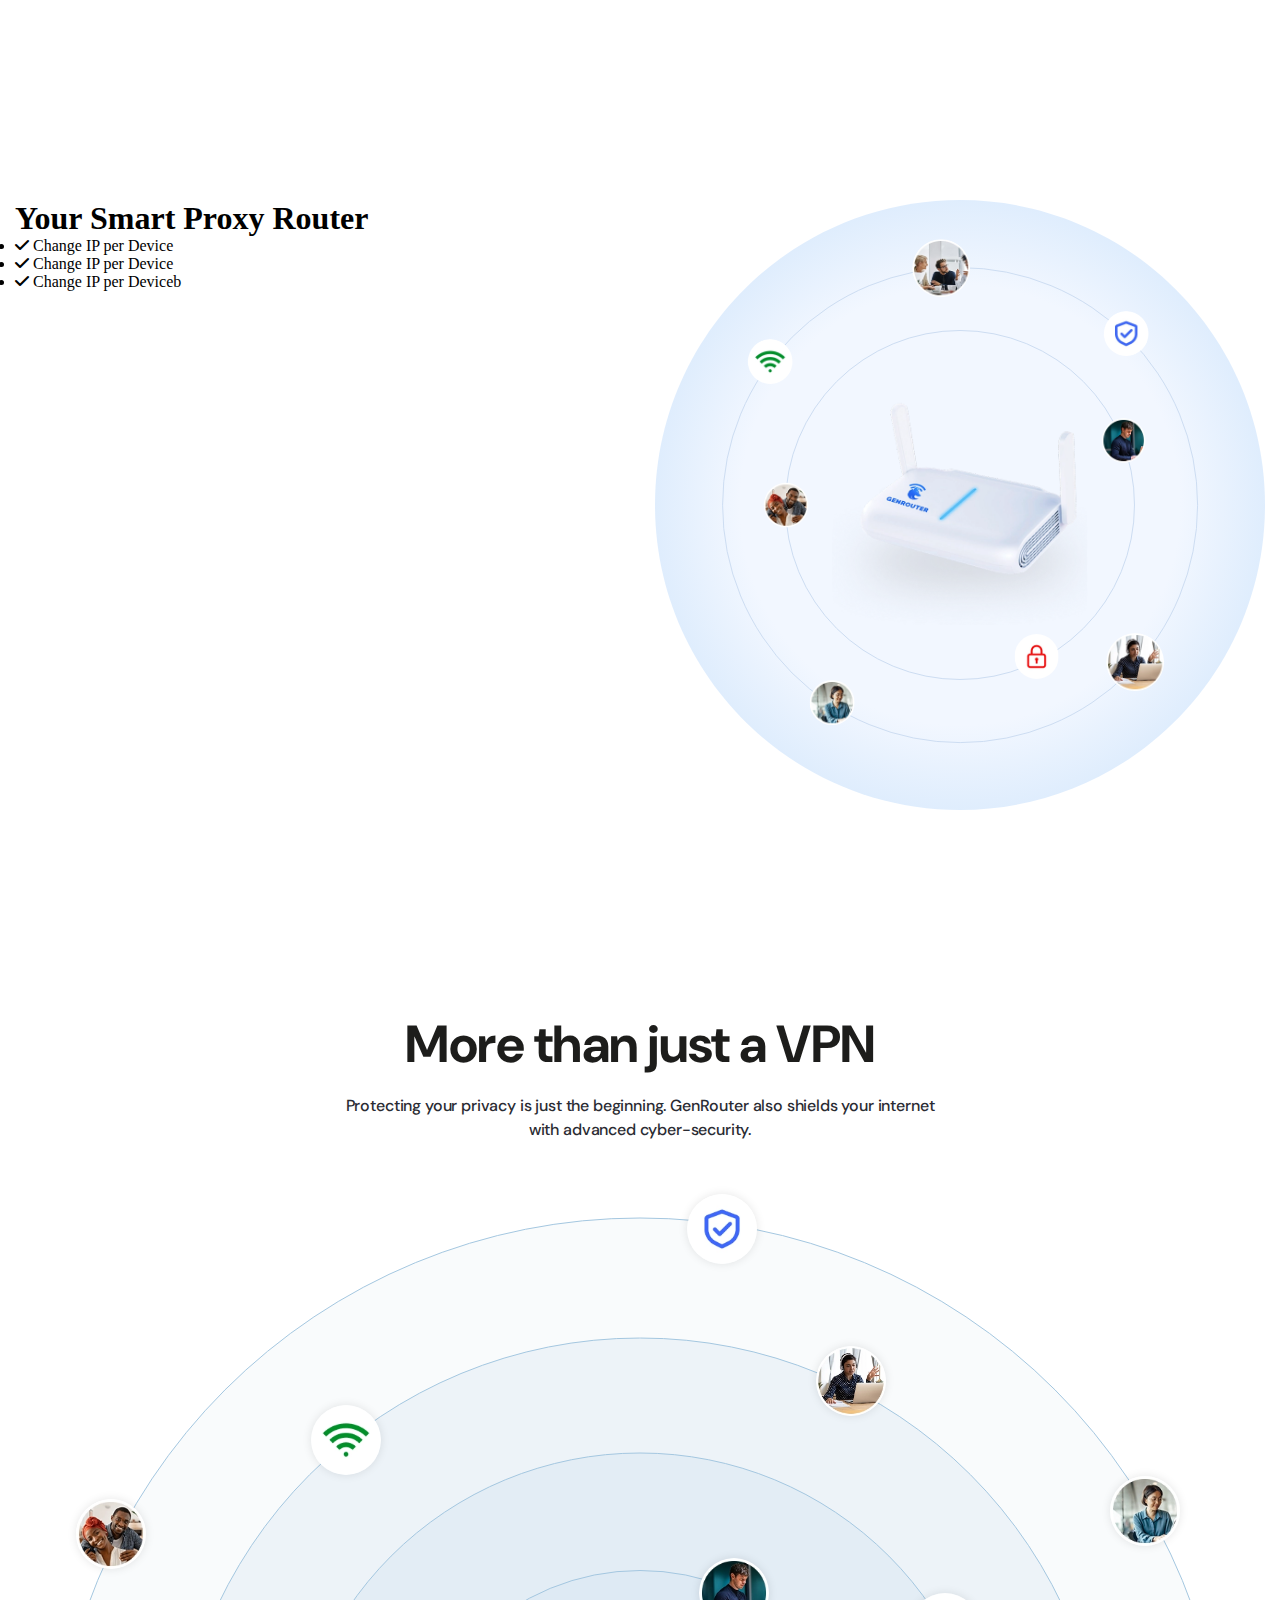
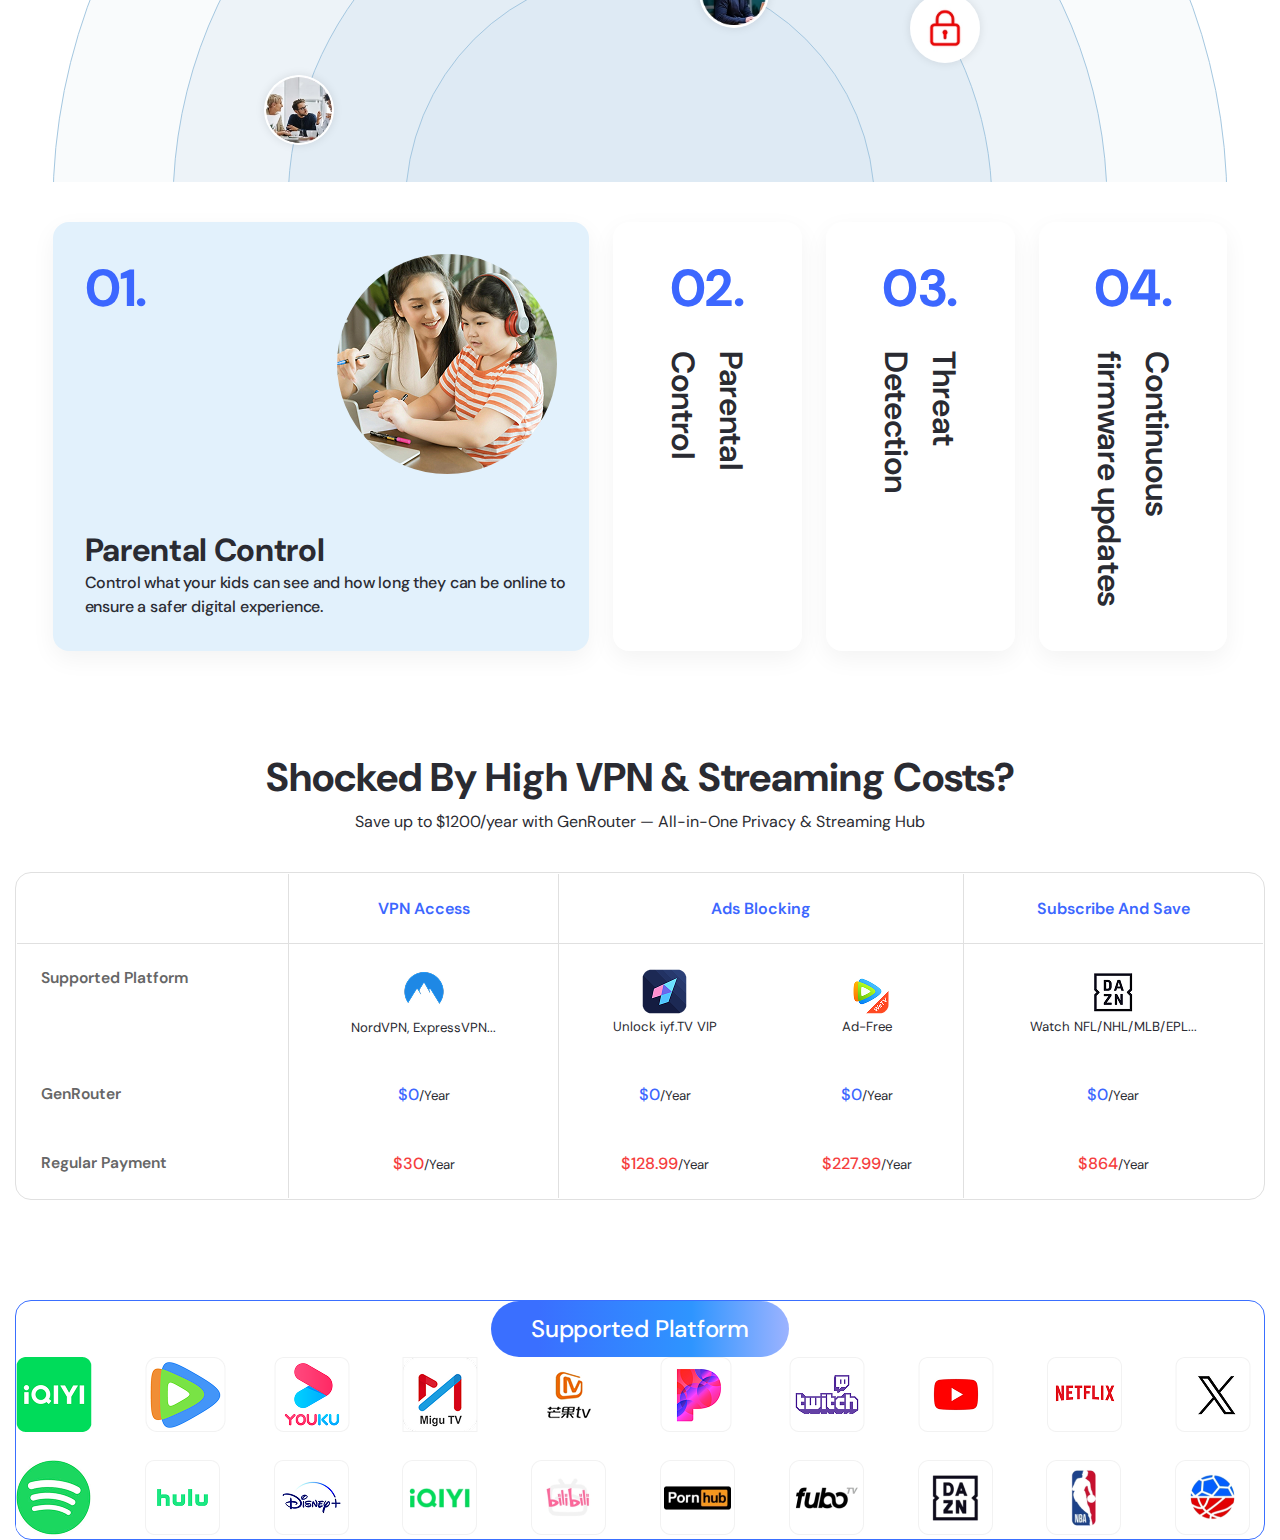
<file: index.html>
<!DOCTYPE html>
<html lang="en">

<head>
    <meta charset="UTF-8">
    <meta name="viewport" content="width=device-width, initial-scale=1.0">
    <title>Home</title>
    <link rel="stylesheet" href="assets/css/style.css">
    <link rel="stylesheet" href="https://cdnjs.cloudflare.com/ajax/libs/font-awesome/6.4.0/css/all.min.css">
    <link rel="preconnect" href="https://fonts.googleapis.com">
    <link rel="preconnect" href="https://fonts.gstatic.com" crossorigin>
    <link
        href="https://fonts.googleapis.com/css2?family=DM+Sans:ital,opsz,wght@0,9..40,100..1000;1,9..40,100..1000&display=swap"
        rel="stylesheet">
    <script src="https://code.jquery.com/jquery-3.7.1.min.js"></script>
    <script src="assets/js/script.js"></script>
</head>

<body>
    <section class="section section-hero">
        <div class="container">
            <div class="row">
                <div class="col-xl-6 col-lg-6 col-md-12">
                    <div class="section-hero__left">
                        <h1 class="section-hero__left-title">
                            Your Smart Proxy Router
                        </h1>
                        <ul class="section-hero__left-list">
                            <li>
                                <i class="fa-solid fa-check"></i>
                                <span>
                                    Change IP per Device
                                </span>
                            </li>
                            <li>
                                <i class="fa-solid fa-check"></i>
                                <span>
                                    Change IP per Device
                                </span>
                            </li>
                            <li>
                                <i class="fa-solid fa-check"></i>
                                <span>
                                    Change IP per Deviceb
                                </span>
                            </li>
                        </ul>
                    </div>
                </div>

                <div class="col-xl-6 col-lg-6 col-md-12">
                    <div class="section-hero__right">
                        <div class="circle-wrap">
                            <svg xmlns="http://www.w3.org/2000/svg" width="625" height="625" viewBox="0 0 625 625"
                                fill="none">
                                <path
                                    d="M0 312.5C0 139.911 139.911 0 312.5 0V0C485.089 0 625 139.911 625 312.5V312.5C625 485.089 485.089 625 312.5 625V625C139.911 625 0 485.089 0 312.5V312.5Z"
                                    fill="url(#paint0_radial_3840_2735)" />
                                <defs>
                                    <radialGradient id="paint0_radial_3840_2735" cx="0" cy="0" r="1"
                                        gradientUnits="userSpaceOnUse"
                                        gradientTransform="translate(312.5 312.5) rotate(90) scale(312.5)">
                                        <stop offset="0.721154" stop-color="#F2F7FF" />
                                        <stop offset="1" stop-color="#DFEDFD" />
                                    </radialGradient>
                                </defs>
                            </svg>
                            <div class="circle-wrap__inner">
                                <div class="circle-wrap__group circle-wrap__group-1">
                                    <div class="circle-wrap__item circle-wrap__item-2">
                                        <img src="./assets/img/image-hero__2.webp" alt="hero-img">
                                    </div>
                                    <div class="circle-wrap__item circle-wrap__item-3">
                                        <img src="./assets/img/image-hero__3.webp" alt="hero-img">
                                    </div>
                                    <div class="circle-wrap__item circle-wrap__item-4">
                                        <img src="./assets/img/image-hero__4.webp" alt="hero-img">
                                    </div>

                                    <div class="circle-wrap__item circle-wrap__item-6">
                                        <img src="./assets/img/image-hero__6.webp" alt="hero-img">
                                    </div>

                                    <div class="circle-wrap__item circle-wrap__item-8">
                                        <img src="./assets/img/image-hero__8.webp" alt="hero-img">
                                    </div>
                                </div>
                                <div class="circle-wrap__group circle-wrap__group-2">
                                    <div class="circle-wrap__item circle-wrap__item-1">
                                        <img src="./assets/img/image-hero__1.webp" alt="hero-img">
                                    </div>
                                    <div class="circle-wrap__item circle-wrap__item-5">
                                        <img src="./assets/img/image-hero__5.webp" alt="hero-img">
                                    </div>
                                    <div class="circle-wrap__item circle-wrap__item-7">
                                        <img src="./assets/img/image-hero__7.webp" alt="hero-img">
                                    </div>
                                </div>
                                <div class="circle-wrap__group circle-wrap__group-3">
                                    <div class="circle-wrap__item circle-wrap__item-main">
                                        <img src="./assets/img/image-hero__main.webp" alt="hero-img">
                                    </div>
                                </div>
                            </div>
                        </div>
                    </div>
                </div>
            </div>
        </div>
    </section>
    <section class="section section-more">
        <div class="container">
            <div class="row">
                <div class="col-12">
                    <h2 class="section-title section-more__title">
                        More than just a VPN
                    </h2>
                    <p class="section-desc section-more__desc">
                        Protecting your privacy is just the beginning. GenRouter also shields your internet with
                        advanced cyber-security.
                    </p>
                    <div class="circle">
                        <div class="circle-box">
                            <div class="circle-box__bg circle-box__bg-1"></div>
                            <div class="circle-box__bg circle-box__bg-2"></div>
                            <div class="circle-box__bg circle-box__bg-3"></div>
                            <div class="circle-box__bg circle-box__bg-4"></div>
                            <div class="circle-box__item circle-box__item-1">
                                <img src="./assets/img/image-hero__1.webp" alt="more-img">
                            </div>
                            <div class="circle-box__item circle-box__item-2">
                                <img src="./assets/img/image-hero__2.webp" alt="more-img">
                            </div>
                            <div class="circle-box__item circle-box__item-3">
                                <img src="./assets/img/image-hero__3.webp" alt="more-img">
                            </div>
                            <div class="circle-box__item circle-box__item-4">
                                <img src="./assets/img/image-hero__4.webp" alt="more-img">
                            </div>
                            <div class="circle-box__item circle-box__item-5">
                                <img src="./assets/img/image-hero__5.webp" alt="more-img">
                            </div>
                            <div class="circle-box__item circle-box__item-6">
                                <img src="./assets/img/image-hero__6.webp" alt="more-img">
                            </div>
                            <div class="circle-box__item circle-box__item-7">
                                <img src="./assets/img/image-hero__7.webp" alt="more-img">
                            </div>
                            <div class="circle-box__item circle-box__item-8">
                                <img src="./assets/img/image-hero__8.webp" alt="more-img">
                            </div>
                        </div>
                    </div>
                    <div class="section-more__list">
                        <div class="section-more__item active">
                            <div class="section-more__item-number">01.</div>
                            <div class="section-more__item-title">
                                Parental <br>Control
                            </div>
                            <div class="section-more__item-content">
                                <div class="section-more__item-content-img">
                                    <img src="./assets/img/image-more__1.jpg" alt="more-img">
                                </div>
                                <div class="section-more__item-content-inner">
                                    <div class="section-more__item-content-title">
                                        Parental Control
                                    </div>
                                    <p class="section-more__item-content-desc">
                                        Control what your kids can see and how long they can be online to ensure a safer
                                        digital experience.
                                    </p>
                                </div>

                            </div>
                        </div>
                        <div class="section-more__item">
                            <div class="section-more__item-number">02.</div>
                            <div class="section-more__item-title">
                                Parental <br>Control
                            </div>
                            <div class="section-more__item-content">
                                <div class="section-more__item-content-img">
                                    <img src="./assets/img/image-more__2.jpg" alt="more-img">
                                </div>
                                <div class="section-more__item-content-inner">
                                    <div class="section-more__item-content-title">
                                        Parental Control
                                    </div>
                                    <p class="section-more__item-content-desc">
                                        Ads and Tracker blocking
                                    </p>
                                </div>
                            </div>
                        </div>
                        <div class="section-more__item">
                            <div class="section-more__item-number">03.</div>
                            <div class="section-more__item-title">
                                Threat <br>Detection
                            </div>
                            <div class="section-more__item-content">
                                <div class="section-more__item-content-img">
                                    <img src="./assets/img/image-more__3.jpg" alt="more-img">
                                </div>
                                <div class="section-more__item-content-inner">
                                    <div class="section-more__item-content-title">
                                        Threat Detection
                                    </div>
                                    <p class="section-more__item-content-desc">
                                        Control what your kids can see and how long they can be online to ensure a
                                        safer
                                        digital experience.
                                    </p>
                                </div>
                            </div>
                        </div>
                        <div class="section-more__item">
                            <div class="section-more__item-number">04.</div>
                            <div class="section-more__item-title">
                                Continuous<br>firmware updates
                            </div>
                            <div class="section-more__item-content">
                                <div class="section-more__item-content-img">
                                    <img src="./assets/img/image-more__4.jpg" alt="more-img">
                                </div>
                                <div class="section-more__item-content-inner">
                                    <div class="section-more__item-content-title">
                                        Continuous firmware updates
                                    </div>
                                    <p class="section-more__item-content-desc">
                                        Control what your kids can see and how long they can be online to ensure a
                                        safer
                                        digital experience.
                                    </p>
                                </div>
                            </div>
                        </div>
                    </div>
                </div>
            </div>
        </div>
    </section>
    <section class="section section-shocked">
        <div class="container">
            <div class="row">
                <div class="col-12">
                    <h2 class="section-title section-shocked__title">
                        Shocked By High VPN & Streaming Costs?
                    </h2>
                    <p class="section-desc section-shocked__desc">
                        Save up to $1200/year with GenRouter — All-in-One Privacy & Streaming Hub
                    </p>
                    <div class="table-pricing">
                        <table>
                            <thead>
                                <tr>
                                    <th></th>
                                    <th>VPN Access</th>
                                    <th colspan="2">Ads Blocking</th>
                                    <th>Subscribe And Save</th>
                                </tr>
                            </thead>
                            <tbody>
                                <tr>
                                    <td>
                                        Supported Platform
                                    </td>
                                    <td>
                                        <div class="table-pricing__item-wrap">
                                            <img src="./assets/img/icon-table__1.png" alt="shocked-img">
                                            <p>NordVPN, ExpressVPN...</p>
                                        </div>
                                    </td>
                                    <td>
                                        <div class="table-pricing__item-wrap">
                                            <img src="./assets/img/icon-table__2.png" alt="shocked-img">
                                            <p>Unlock iyf.TV VIP</p>
                                        </div>
                                    </td>
                                    <td>
                                        <div class="table-pricing__item-wrap">
                                            <img src="./assets/img/icon-table__3.png" alt="shocked-img">
                                            <p>Ad-Free</p>
                                        </div>
                                    </td>
                                    <td>
                                        <div class="table-pricing__item-wrap">
                                            <img src="./assets/img/icon-table__4.png" alt="shocked-img">
                                            <p>Watch NFL/NHL/MLB/EPL...</p>
                                        </div>
                                    </td>
                                </tr>
                                <tr class="table-pricing__item-gen">
                                    <td>
                                        GenRouter
                                    </td>
                                    <td>
                                        <span>$0</span>/Year
                                    </td>
                                    <td>
                                        <span>$0</span>/Year
                                    </td>
                                    <td>
                                        <span>$0</span>/Year
                                    </td>
                                    <td>
                                        <span>$0</span>/Year
                                    </td>
                                </tr>
                                <tr class="table-pricing__item-regular">
                                    <td>
                                        Regular Payment
                                    </td>
                                    <td>
                                        <span>$30</span>/Year
                                    </td>
                                    <td>
                                        <span>$128.99</span>/Year
                                    </td>
                                    <td>
                                        <span>$227.99</span>/Year
                                    </td>
                                    <td>
                                        <span>$864</span>/Year
                                    </td>
                                </tr>
                            </tbody>
                        </table>
                    </div>
                    <div class="support-list">
                        <div class="support-list__title">Supported Platform</div>
                        <ul class="support-list__list">
                            <li>
                                <img src="./assets/img/support-1.png" alt="support-img">
                            </li>
                            <li>
                                <img src="./assets/img/support-2.png" alt="support-img">
                            </li>
                            <li>
                                <img src="./assets/img/support-3.png" alt="support-img">
                            </li>
                            <li>
                                <img src="./assets/img/support-4.png" alt="support-img">
                            </li>
                            <li>
                                <img src="./assets/img/support-5.png" alt="support-img">
                            </li>
                            <li>
                                <img src="./assets/img/support-6.png" alt="support-img">
                            </li>
                            <li>
                                <img src="./assets/img/support-7.png" alt="support-img">
                            </li>
                            <li>
                                <img src="./assets/img/support-8.png" alt="support-img">
                            </li>
                            <li>
                                <img src="./assets/img/support-9.png" alt="support-img">
                            </li>
                            <li>
                                <img src="./assets/img/support-10.png" alt="support-img">
                            </li>
                            <li>
                                <img src="./assets/img/support-11.png" alt="support-img">
                            </li>
                            <li>
                                <img src="./assets/img/support-12.png" alt="support-img">
                            </li>
                            <li>
                                <img src="./assets/img/support-13.png" alt="support-img">
                            </li>
                            <li>
                                <img src="./assets/img/support-14.png" alt="support-img">
                            </li>
                            <li>
                                <img src="./assets/img/support-15.png" alt="support-img">
                            </li>
                            <li>
                                <img src="./assets/img/support-16.png" alt="support-img">
                            </li>
                            <li>
                                <img src="./assets/img/support-17.png" alt="support-img">
                            </li>
                            <li>
                                <img src="./assets/img/support-18.png" alt="support-img">
                            </li>
                            <li>
                                <img src="./assets/img/support-19.png" alt="support-img">
                            </li>
                            <li>
                                <img src="./assets/img/support-20.png" alt="support-img">
                            </li>
                        </ul>
                    </div>
                </div>
            </div>
        </div>
    </section>
    <!-- <section class="section section-wcg">
        <div class="container">
            <div class="row">
                <div class="col-12">
                    <div class="section-title section-wcg__title">Why Choose GenRouter?</div>
                    <div class="section-desc section-wcg__desc">
                        From security to connectivity, it’s the Swiss Army knife that handles all your network problems
                    </div>
                    <div class="section-wcg__circle">
                        <div class="section-wcg__circle-item section-wcg__circle-item-2">
                            <svg width="644" height="504" viewBox="0 0 644 504" fill="none"
                                xmlns="http://www.w3.org/2000/svg">
                                <rect x="1.5" y="-138" width="641" height="641" rx="320.5"
                                    stroke="url(#paint0_linear_3837_1325)" stroke-width="2" />
                                <defs>
                                    <linearGradient id="paint0_linear_3837_1325" x1="322" y1="-139" x2="322" y2="504"
                                        gradientUnits="userSpaceOnUse">
                                        <stop offset="0.160868" stop-color="#596C7A" stop-opacity="0" />
                                        <stop offset="1" stop-color="#3C67FF" stop-opacity="0.2" />
                                    </linearGradient>
                                </defs>
                            </svg>
                        </div>
                        <div class="section-wcg__circle-item section-wcg__circle-item-3">
                            <svg width="490" height="427" viewBox="0 0 490 427" fill="none"
                                xmlns="http://www.w3.org/2000/svg">
                                <rect x="1.5" y="-60" width="487" height="486" rx="243"
                                    stroke="url(#paint0_linear_3837_1326)" stroke-width="2" />
                                <defs>
                                    <linearGradient id="paint0_linear_3837_1326" x1="245" y1="-61" x2="245" y2="427"
                                        gradientUnits="userSpaceOnUse">
                                        <stop offset="0.110747" stop-color="#596C7A" stop-opacity="0" />
                                        <stop offset="1" stop-color="#3C67FF" stop-opacity="0.4" />
                                    </linearGradient>
                                </defs>
                            </svg>

                        </div>
                        <div class="section-wcg__circle-item section-wcg__circle-item-4">
                            <svg width="349" height="350" viewBox="0 0 349 350" fill="none"
                                xmlns="http://www.w3.org/2000/svg">
                                <rect x="1.5" y="1.5" width="346" height="347" rx="173"
                                    stroke="url(#paint0_linear_3837_1327)" stroke-width="2" />
                                <defs>
                                    <linearGradient id="paint0_linear_3837_1327" x1="174.5" y1="-169.219" x2="174.5"
                                        y2="349.5" gradientUnits="userSpaceOnUse">
                                        <stop stop-color="white" stop-opacity="0" />
                                        <stop offset="1" stop-color="#3C67FF" stop-opacity="0.6" />
                                    </linearGradient>
                                </defs>
                            </svg>
                            <div class="section-wcg__circle-item section-wcg__circle-item-1">
                                <svg xmlns="http://www.w3.org/2000/svg" width="68" height="68" viewBox="0 0 68 68"
                                    fill="none">
                                    <path
                                        d="M33.9395 8.34961C41.7334 8.34961 47.2263 14.1472 47.2266 21.542V27.4746H48.7119C52.3969 27.4748 55.4004 30.3979 55.4004 34V53.125C55.4004 56.7271 52.3969 59.6502 48.7119 59.6504H19.2881C15.6031 59.6502 12.5996 56.7271 12.5996 53.125V34C12.5996 30.3979 15.6031 27.4748 19.2881 27.4746H20.7734V21.542C20.7737 14.2722 26.1116 8.34964 33.9395 8.34961ZM19.2881 30.9629C17.5654 30.9631 16.1689 32.3294 16.1689 34V53.125C16.1689 54.7956 17.5654 56.1619 19.2881 56.1621H48.7119C50.4347 56.1619 51.8311 54.7956 51.8311 53.125V34C51.8311 32.3294 50.4347 30.9631 48.7119 30.9629H19.2881ZM34 37.0371C35.8847 37.0371 37.4189 38.5283 37.4189 40.375C37.4189 41.5786 36.7577 42.6184 35.7842 43.2041V48.3438C35.7842 49.3099 34.9815 50.0879 34 50.0879C33.0185 50.0879 32.2158 49.3099 32.2158 48.3438V43.2041C31.2424 42.6184 30.5811 41.5794 30.5811 40.375C30.5811 38.5283 32.1154 37.0371 34 37.0371ZM33.9395 11.8379C28.0912 11.8379 24.343 16.1846 24.3428 21.542V27.4746H43.6572V21.542C43.657 16.0954 39.7305 11.8379 33.9395 11.8379Z"
                                        fill="white" stroke="white" stroke-width="0.3" />
                                </svg>
                            </div>
                        </div>


                        <div class="section-wcg__circle-icon section-wcg__circle-icon-1">
                            <svg xmlns="http://www.w3.org/2000/svg" width="53" height="52" viewBox="0 0 53 52"
                                fill="none">
                                <path
                                    d="M25.9644 25.4907C26.7623 24.9741 27.8793 24.5762 29.063 24.8159L29.3003 24.8726C29.4764 24.9214 29.6522 24.9718 29.8276 25.0239L30.3521 25.1851L32.4839 25.8696C35.0265 26.6821 37.0109 28.6626 37.7563 31.1812L37.8247 31.4263L37.8442 31.5034L38.7534 37.8921C39.1061 40.3866 37.7271 42.947 35.0132 43.5767C32.4274 44.1762 28.2616 44.8081 22.1665 44.8081C16.4524 44.8081 12.432 44.2533 9.82471 43.6899L9.32178 43.5767C6.68851 42.9666 5.31376 40.5424 5.55127 38.1255L5.57959 37.8921L6.48877 31.5034L6.50928 31.4282L6.51025 31.4263C7.17308 28.8738 9.09898 26.8388 11.605 25.9517L11.8491 25.8696L13.981 25.1851C14.1554 25.1298 14.3302 25.076 14.5054 25.0239L15.0327 24.8726C16.3035 24.5238 17.5176 24.9397 18.3687 25.4907C19.1849 26.0202 20.5245 26.6616 22.1665 26.6616C23.8108 26.6616 25.1482 26.0202 25.9644 25.4907ZM28.5161 27.7134C28.3252 27.6629 27.9808 27.6955 27.5669 27.9644C26.4697 28.6745 24.5738 29.6089 22.1665 29.6089C19.7593 29.6089 17.864 28.6744 16.769 27.9644H16.7681C16.3503 27.6958 16.008 27.6628 15.8169 27.7134L15.8149 27.7144C15.5026 27.8015 15.1917 27.8949 14.8823 27.9937L12.7495 28.6753C11.9513 28.92 11.226 29.3588 10.6392 29.9526C10.0522 30.5466 9.62149 31.2774 9.38623 32.0786L9.3833 32.0884L9.38232 32.0991L8.50049 38.3052C8.33063 39.5148 8.97893 40.4671 9.98779 40.7036H9.98877C12.3344 41.2481 16.2761 41.856 22.1665 41.856C28.0569 41.856 31.9986 41.2481 34.3442 40.7036H34.3452C35.3541 40.4672 36.0026 39.515 35.8306 38.3052L34.9507 32.1001L34.9497 32.0894L34.9468 32.0796C34.5035 30.5043 33.2563 29.2111 31.5854 28.6763L29.4507 27.9937C29.296 27.9443 29.1412 27.8956 28.9858 27.8491L28.5181 27.7144L28.5161 27.7134ZM22.1665 7.19189C25.8149 7.19189 28.942 9.55398 29.9624 12.8403L30.0688 13.1851L30.2378 12.8667C30.8255 11.756 31.7711 10.8756 32.9214 10.3696C34.0717 9.86371 35.3598 9.76113 36.5757 10.0786C37.7917 10.3961 38.8644 11.1158 39.6206 12.1196C40.3767 13.1233 40.772 14.3527 40.7417 15.6089C40.7113 16.8653 40.2574 18.0754 39.4536 19.0415C38.6499 20.0075 37.5428 20.6737 36.313 20.9321C35.0833 21.1904 33.8027 21.0251 32.6782 20.4644C31.5536 19.9034 30.6511 18.9792 30.1177 17.8413L29.9644 17.5151L29.8413 17.854C28.7103 20.9515 25.6786 23.1411 22.1665 23.1411C17.7041 23.1411 14.02 19.6081 14.02 15.1665C14.02 10.7249 17.7041 7.19193 22.1665 7.19189ZM22.1665 10.1411C19.2595 10.1411 16.9702 12.4284 16.9702 15.1665C16.9702 17.9046 19.2595 20.1919 22.1665 20.1919C25.0735 20.1919 27.3628 17.9046 27.3628 15.1665C27.3628 12.4284 25.0735 10.1411 22.1665 10.1411ZM35.1665 11.7661C34.1827 11.7661 33.2392 12.1574 32.5435 12.853C31.8478 13.5487 31.4566 14.4923 31.4565 15.4761C31.4565 16.4599 31.8478 17.4034 32.5435 18.0991C33.2392 18.7948 34.1826 19.186 35.1665 19.186C36.1504 19.186 37.0938 18.7949 37.7896 18.0991C38.4852 17.4034 38.8765 16.4599 38.8765 15.4761C38.8764 14.4923 38.4852 13.5487 37.7896 12.853C37.0938 12.1574 36.1503 11.7661 35.1665 11.7661Z"
                                    fill="#3C67FF" stroke="#3C67FF" stroke-width="0.3" />
                                <path
                                    d="M39.8967 22.3123C39.5552 22.2271 39.1987 22.2223 38.855 22.2982C38.5114 22.3742 38.1901 22.5288 37.9163 22.75C37.3313 23.205 36.2957 23.8333 35.1668 23.8333C34.8795 23.8333 34.604 23.9474 34.4008 24.1506C34.1976 24.3538 34.0835 24.6293 34.0835 24.9166C34.0835 25.2039 34.1976 25.4795 34.4008 25.6827C34.604 25.8858 34.8795 26 35.1668 26C37.0258 26 38.5382 25.0098 39.2467 24.4616C39.2729 24.4368 39.3049 24.4189 39.3398 24.4096H39.3485C39.6388 24.4862 39.927 24.5714 40.213 24.6653L41.6972 25.1528C42.8368 25.5276 43.7013 26.4398 44.0068 27.5665L44.62 32.006C44.7413 32.8791 44.282 33.5335 43.6233 33.6895C43.1394 33.8079 42.5523 33.9235 41.8618 34.0361C41.7213 34.0589 41.5866 34.1091 41.4654 34.1839C41.3443 34.2587 41.2391 34.3567 41.1558 34.4722C41.0725 34.5877 41.0127 34.7184 40.98 34.857C40.9472 34.9956 40.9421 35.1392 40.9648 35.2798C40.9876 35.4203 41.0378 35.555 41.1126 35.6762C41.1875 35.7973 41.2854 35.9026 41.4009 35.9859C41.5164 36.0692 41.6471 36.1289 41.7857 36.1616C41.9243 36.1944 42.0679 36.1996 42.2085 36.1768C42.9481 36.054 43.5865 35.9276 44.1238 35.7976C46.063 35.3361 47.012 33.4793 46.7672 31.7091L46.1367 27.1461L46.1215 27.0876C45.8842 26.1599 45.4161 25.3073 44.7607 24.6091C44.1054 23.9109 43.284 23.3899 42.3732 23.0945L40.889 22.607C40.5612 22.4989 40.2303 22.4006 39.8967 22.3123Z"
                                    fill="#3C67FF" />
                            </svg>
                        </div>
                        <div class="section-wcg__circle-icon section-wcg__circle-icon-2">
                            <svg xmlns="http://www.w3.org/2000/svg" width="40" height="48" viewBox="0 0 40 48"
                                fill="none">
                                <path
                                    d="M21.2847 46.3923L21.2609 46.3966L21.107 46.4724L21.0637 46.4811L21.0334 46.4724L20.8796 46.3966C20.8564 46.3894 20.8391 46.393 20.8276 46.4074L20.8189 46.4291L20.7821 47.3564L20.7929 47.3998L20.8146 47.4279L21.0399 47.5883L21.0724 47.5969L21.0984 47.5883L21.3237 47.4279L21.3497 47.3933L21.3584 47.3564L21.3215 46.4313C21.3158 46.4082 21.3035 46.3952 21.2847 46.3923ZM21.8589 46.1474L21.8307 46.1518L21.4299 46.3533L21.4082 46.3749L21.4017 46.3988L21.4407 47.3304L21.4516 47.3564L21.4689 47.3716L21.9044 47.5731C21.9318 47.5803 21.9528 47.5746 21.9672 47.5558L21.9759 47.5254L21.9022 46.1951C21.895 46.1691 21.8806 46.1532 21.8589 46.1474ZM20.3097 46.1518C20.3002 46.146 20.2888 46.1441 20.2779 46.1465C20.267 46.149 20.2574 46.1555 20.2512 46.1648L20.2382 46.1951L20.1646 47.5254C20.166 47.5514 20.1783 47.5688 20.2014 47.5774L20.2339 47.5731L20.6694 47.3716L20.6911 47.3543L20.6997 47.3304L20.7366 46.3988L20.7301 46.3728L20.7084 46.3511L20.3097 46.1518Z"
                                    fill="#3C67FF" fill-opacity="0.8" />
                                <path
                                    d="M21.2065 47.3262L21.0688 47.4248L20.9331 47.3281L20.9624 46.6045L20.9673 46.6074L20.979 46.6133L20.9917 46.6162L21.0229 46.625L21.0571 46.6357L21.0933 46.6279L21.1362 46.6191L21.1558 46.6152L21.1733 46.6074L21.1772 46.6045L21.2065 47.3262ZM21.8159 47.3662L21.5874 47.2607L21.5532 46.458L21.7603 46.3545L21.8159 47.3662ZM20.5835 46.4561L20.5522 47.2598L20.3228 47.3652L20.3794 46.3545L20.5835 46.4561Z"
                                    stroke="#3C67FF" stroke-opacity="0.8" stroke-width="0.3" />
                                <path
                                    d="M18.479 0.755732C19.334 0.435829 20.2682 0.394124 21.1483 0.636566L21.521 0.755732L36.6877 6.44323C37.4567 6.7316 38.1279 7.23256 38.6231 7.88775C39.1184 8.54295 39.4172 9.32539 39.4848 10.1439L39.5 10.5014V22.1212C39.4999 25.6321 38.5519 29.0779 36.7561 32.0948C34.9603 35.1117 32.3833 37.5878 29.2972 39.2617L28.7208 39.5629L21.4538 43.1964C21.0537 43.3962 20.6166 43.5112 20.17 43.5343C19.7234 43.5575 19.2768 43.4881 18.8582 43.3307L18.5462 43.1964L11.2792 39.5629C8.13882 37.9927 5.48068 35.6037 3.58534 32.6482C1.69 29.6927 0.627791 26.2803 0.510834 22.7712L0.5 22.1212V10.5014C0.500013 9.68051 0.733191 8.87652 1.17239 8.183C1.61159 7.48949 2.23874 6.935 2.98083 6.58407L3.31233 6.44323L18.479 0.755732ZM20 4.8139L4.83333 10.5014V22.1212C4.83339 24.8404 5.56448 27.5096 6.95007 29.8493C8.33566 32.1889 10.3248 34.1131 12.7092 35.4202L13.2183 35.6867L20 39.0776L26.7817 35.6867C29.2142 34.4707 31.2751 32.6229 32.7484 30.3369C34.2217 28.051 35.0532 25.4109 35.1558 22.6932L35.1667 22.1212V10.5014L20 4.8139ZM27.4382 14.6961C27.8281 14.3075 28.3513 14.0819 28.9015 14.0651C29.4517 14.0483 29.9877 14.2415 30.4006 14.6056C30.8135 14.9697 31.0723 15.4773 31.1245 16.0253C31.1767 16.5733 31.0184 17.1206 30.6817 17.5561L30.5018 17.7597L19.1615 29.1022C18.7484 29.5153 18.198 29.7622 17.6149 29.7961C17.0317 29.8301 16.4564 29.6487 15.9982 29.2864L15.7902 29.1022L10.5815 23.8936C10.1888 23.5046 9.9596 22.9802 9.94085 22.4277C9.92211 21.8753 10.1152 21.3365 10.4807 20.9218C10.8461 20.5071 11.3563 20.2477 11.9067 20.1968C12.4571 20.1459 13.0062 20.3073 13.4415 20.6479L13.6452 20.8277L17.4758 24.6584L27.4382 14.6961Z"
                                    fill="#3C67FF" fill-opacity="0.8" />
                            </svg>
                        </div>
                        <div class="section-wcg__circle-icon section-wcg__circle-icon-3">
                            <svg xmlns="http://www.w3.org/2000/svg" width="43" height="34" viewBox="0 0 43 34"
                                fill="none">
                                <path
                                    d="M21.4999 19.125C25.056 19.125 28.281 20.5551 30.6181 22.8629L27.578 25.8676C26.0214 24.3291 23.8714 23.375 21.4999 23.375C19.1285 23.375 16.9785 24.3291 15.4219 25.8676L12.3818 22.8629C13.5775 21.6768 14.9987 20.7361 16.5635 20.0946C18.1283 19.4531 19.8059 19.1236 21.4999 19.125ZM6.29729 16.8491C10.3586 12.835 15.7573 10.625 21.4999 10.625C27.2426 10.625 32.6412 12.835 36.7026 16.8491L33.6625 19.8539C30.4138 16.643 26.0945 14.875 21.4999 14.875C16.9054 14.875 12.586 16.643 9.33739 19.8539L6.29729 16.8491ZM33.2174 4.46465C36.7927 5.95995 40.0416 8.12471 42.7849 10.8396L39.7448 13.8444C34.8708 9.02915 28.3928 6.37502 21.5021 6.37502C14.6113 6.37502 8.13124 9.02702 3.25934 13.8444L0.219238 10.8396C3.0115 8.07302 6.32929 5.87892 9.98204 4.38339C13.6348 2.88787 17.5505 2.12038 21.5042 2.12502C25.5677 2.12502 29.5087 2.91127 33.2217 4.46465H33.2174ZM19.3499 29.75C19.3499 29.1864 19.5765 28.6459 19.9797 28.2474C20.3829 27.8489 20.9297 27.625 21.4999 27.625C22.0702 27.625 22.617 27.8489 23.0202 28.2474C23.4234 28.6459 23.6499 29.1864 23.6499 29.75C23.6499 30.3136 23.4234 30.8541 23.0202 31.2526C22.617 31.6511 22.0702 31.875 21.4999 31.875C20.9297 31.875 20.3829 31.6511 19.9797 31.2526C19.5765 30.8541 19.3499 30.3136 19.3499 29.75Z"
                                    fill="#3C67FF" fill-opacity="0.6" />
                                <path
                                    d="M21.4995 27.7754C22.0305 27.7754 22.5396 27.9839 22.9146 28.3545C23.2894 28.725 23.4995 29.2268 23.4995 29.75C23.4995 30.2732 23.2894 30.775 22.9146 31.1455C22.5396 31.5161 22.0305 31.7246 21.4995 31.7246C20.9687 31.7245 20.4603 31.516 20.0854 31.1455C19.7106 30.775 19.4995 30.2732 19.4995 29.75C19.4995 29.2268 19.7106 28.725 20.0854 28.3545C20.4603 27.984 20.9687 27.7755 21.4995 27.7754ZM21.4995 19.2754C24.9592 19.2754 28.1001 20.6462 30.4009 22.8643L27.5747 25.6582C26.0003 24.1543 23.8579 23.2246 21.4995 23.2246C19.1408 23.2247 16.9987 24.1548 15.4243 25.6592L12.5962 22.8643C13.7551 21.7419 15.1208 20.8482 16.6206 20.2334C18.1671 19.5995 19.8252 19.274 21.4995 19.2754ZM21.4995 10.7754C27.1516 10.7754 32.4664 12.9313 36.4868 16.8496L33.6606 19.6436C30.3961 16.4709 26.0832 14.7246 21.4995 14.7246C16.9157 14.7247 12.6028 16.4707 9.33838 19.6436L6.51221 16.8496C10.5325 12.9312 15.8474 10.7755 21.4995 10.7754ZM21.5044 2.27539C25.5466 2.27541 29.4665 3.05621 33.1597 4.60059V4.60352C36.6702 6.07177 39.8632 8.1895 42.5698 10.8408L39.7427 13.6338C34.8528 8.85705 28.3822 6.2247 21.5024 6.22461C14.6224 6.22461 8.14823 8.85447 3.26025 13.6338L0.433105 10.8408C3.18873 8.13814 6.4509 5.9914 10.0386 4.52246C13.6732 3.03435 17.5702 2.27077 21.5044 2.27539Z"
                                    stroke="#3C67FF" stroke-opacity="0.6" stroke-width="0.3" />
                            </svg>
                        </div>
                    </div>
                </div>
            </div>
        </div>
    </section> -->
</body>

</html>

<style>
    @media screen and (max-width: 1200px) {
        .circle {
            max-height: calc(100vw / 2 + 50px);
        }
    }

    @media screen and (max-width: 575px) {
        .section-more__item-content-inner {
            min-width: 100%;
        }

        .section-more__item-title {
            font-size: 24px;
        }

        .support-list__list li {
            text-align: center;
        }

        .support-list__title {
            transform: translateY(-50%);
        }
    }
</style>
</file>
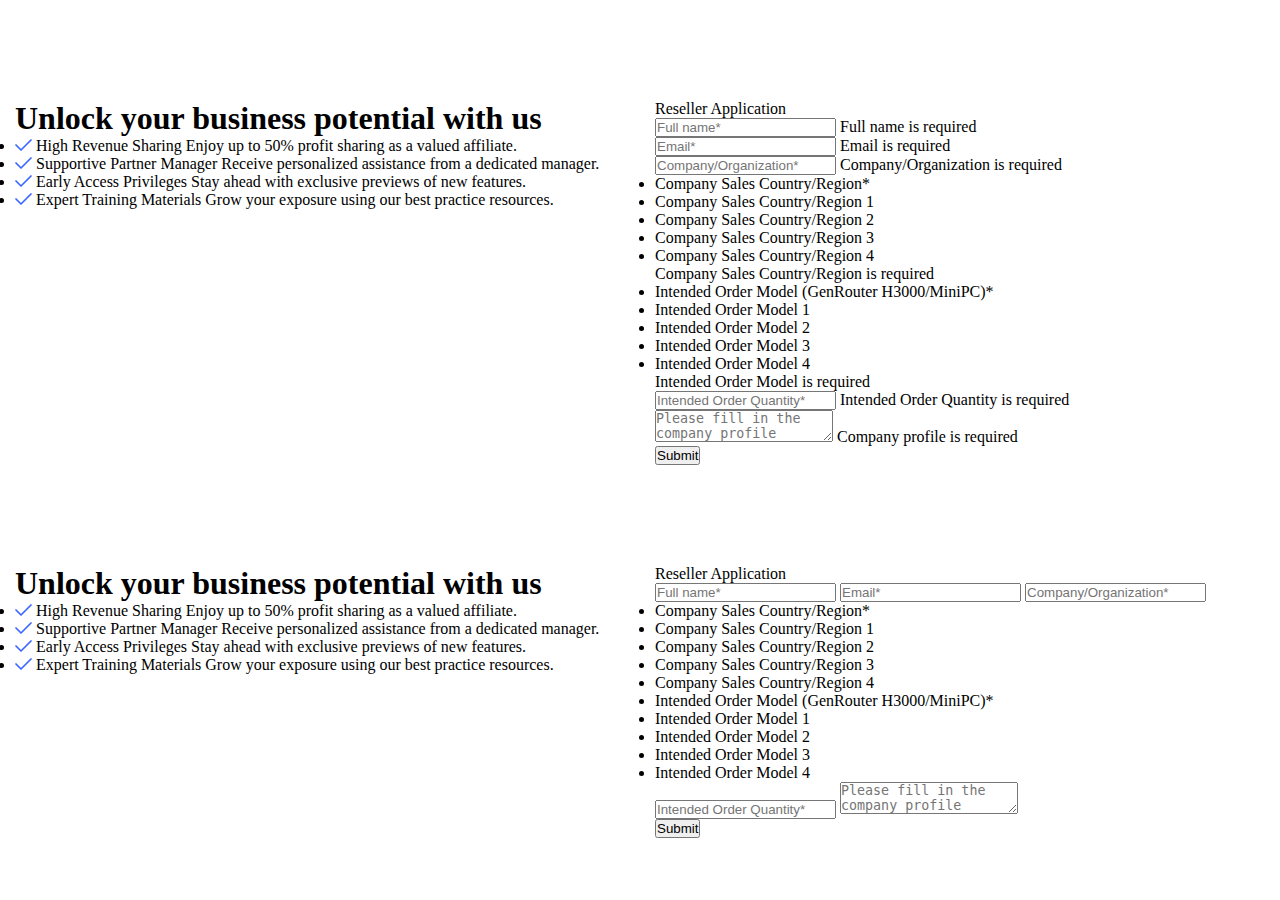
<file: partnership-form.html>
<!DOCTYPE html>
<html lang="en">

<head>
    <meta charset="UTF-8">
    <meta name="viewport" content="width=device-width, initial-scale=1.0">
    <title>Home</title>
    <link rel="stylesheet" href="assets/css/style.css">
    <link rel="stylesheet" href="https://cdnjs.cloudflare.com/ajax/libs/font-awesome/6.4.0/css/all.min.css">
    <link rel="preconnect" href="https://fonts.googleapis.com">
    <link rel="preconnect" href="https://fonts.gstatic.com" crossorigin>
    <link
        href="https://fonts.googleapis.com/css2?family=DM+Sans:ital,opsz,wght@0,9..40,100..1000;1,9..40,100..1000&display=swap"
        rel="stylesheet">
    <script src="https://code.jquery.com/jquery-3.7.1.min.js"></script>
    <script src="assets/js/jquery.nice-select.min.js"></script>
    <script src="assets/js/script.js"></script>
</head>

<body>
    <section class="section section-form">
        <div class="container">
            <div class="row">
                <div class="col-xl-6 col-lg-6 col-md-12">
                    <div class="section-form__left">
                        <h1 class="section-form__title">
                            Unlock your business potential with us
                        </h1>
                        <ul class="section-form__list">
                            <li class="section-form__item">
                                <svg xmlns="http://www.w3.org/2000/svg" width="17" height="12" viewBox="0 0 17 12"
                                    fill="none">
                                    <path d="M16 1L6 11L1 6" stroke="#3C67FF" stroke-width="1.7" stroke-linecap="round"
                                        stroke-linejoin="round" />
                                </svg>
                                <span class="section-form__item-content">
                                    <span class="section-form__item-title">
                                        High Revenue Sharing
                                    </span>
                                    <span class="section-form__item-desc">
                                        Enjoy up to 50% profit sharing as a valued affiliate.
                                    </span>
                                </span>
                            </li>
                            <li class="section-form__item">
                                <svg xmlns="http://www.w3.org/2000/svg" width="17" height="12" viewBox="0 0 17 12"
                                    fill="none">
                                    <path d="M16 1L6 11L1 6" stroke="#3C67FF" stroke-width="1.7" stroke-linecap="round"
                                        stroke-linejoin="round" />
                                </svg>
                                <span class="section-form__item-content">
                                    <span class="section-form__item-title">
                                        Supportive Partner Manager
                                    </span>
                                    <span class="section-form__item-desc">
                                        Receive personalized assistance from a dedicated manager.
                                    </span>
                                </span>
                            </li>
                            <li class="section-form__item">
                                <svg xmlns="http://www.w3.org/2000/svg" width="17" height="12" viewBox="0 0 17 12"
                                    fill="none">
                                    <path d="M16 1L6 11L1 6" stroke="#3C67FF" stroke-width="1.7" stroke-linecap="round"
                                        stroke-linejoin="round" />
                                </svg>
                                <span class="section-form__item-content">
                                    <span class="section-form__item-title">
                                        Early Access Privileges
                                    </span>
                                    <span class="section-form__item-desc">
                                        Stay ahead with exclusive previews of new features.
                                    </span>
                                </span>
                            </li>
                            <li class="section-form__item">
                                <svg xmlns="http://www.w3.org/2000/svg" width="17" height="12" viewBox="0 0 17 12"
                                    fill="none">
                                    <path d="M16 1L6 11L1 6" stroke="#3C67FF" stroke-width="1.7" stroke-linecap="round"
                                        stroke-linejoin="round" />
                                </svg>
                                <span class="section-form__item-content">
                                    <span class="section-form__item-title">
                                        Expert Training Materials
                                    </span>
                                    <span class="section-form__item-desc">
                                        Grow your exposure using our best practice resources.
                                    </span>
                                </span>
                            </li>
                        </ul>
                    </div>
                </div>
                <div class="col-xl-6 col-lg-6 col-md-12">
                    <div class="section-form__overlay"></div>
                    <form action="" class="section-form__form">
                        <div class="form-title">Reseller Application</div>
                        <div class="form-input">
                            <div class="form-input__item">
                                <input type="text" placeholder="Full name*">
                                <span class="form-input__error">Full name is required</span>
                            </div>
                            <div class="form-input__item">
                                <input type="text" placeholder="Email*">
                                <span class="form-input__error">Email is required</span>
                            </div>
                            <div class="form-input__item">
                                <input type="text" placeholder="Company/Organization*">
                                <span class="form-input__error">Company/Organization is required</span>
                            </div>
                            <div class="form-input__item">
                                <select name="s1" id="s1">
                                    <option value="">Company Sales Country/Region*</option>
                                    <option value="">Company Sales Country/Region 1</option>
                                    <option value="">Company Sales Country/Region 2</option>
                                    <option value="">Company Sales Country/Region 3</option>
                                    <option value="">Company Sales Country/Region 4</option>
                                </select>
                                <span class="form-input__error">Company Sales Country/Region is required</span>
                            </div>
                            <div class="form-input__item">
                                <select name="s2" id="s2">
                                    <option value="">Intended Order Model (GenRouter H3000/MiniPC)*</option>
                                    <option value="">Intended Order Model 1</option>
                                    <option value="">Intended Order Model 2</option>
                                    <option value="">Intended Order Model 3</option>
                                    <option value="">Intended Order Model 4</option>
                                </select>
                                <span class="form-input__error">Intended Order Model is required</span>
                            </div>
                            <div class="form-input__item">
                                <input type="text" placeholder="Intended Order Quantity*">
                                <span class="form-input__error">Intended Order Quantity is required</span>
                            </div>
                            <div class="form-input__item">
                                <textarea type="text" placeholder="Please fill in the company profile"></textarea>
                                <span class="form-input__error">Company profile is required</span>
                            </div>
                        </div>
                        <button class="form-submit">Submit</button>
                    </form>
                </div>
            </div>
        </div>
    </section>

    <section class="section section-form">
        <div class="container">
            <div class="row">
                <div class="col-xl-6 col-lg-6 col-md-12">
                    <div class="section-form__left">
                        <h1 class="section-form__title">
                            Unlock your business potential with us
                        </h1>
                        <ul class="section-form__list">
                            <li class="section-form__item">
                                <svg xmlns="http://www.w3.org/2000/svg" width="17" height="12" viewBox="0 0 17 12"
                                    fill="none">
                                    <path d="M16 1L6 11L1 6" stroke="#3C67FF" stroke-width="1.7" stroke-linecap="round"
                                        stroke-linejoin="round" />
                                </svg>
                                <span class="section-form__item-content">
                                    <span class="section-form__item-title">
                                        High Revenue Sharing
                                    </span>
                                    <span class="section-form__item-desc">
                                        Enjoy up to 50% profit sharing as a valued affiliate.
                                    </span>
                                </span>
                            </li>
                            <li class="section-form__item">
                                <svg xmlns="http://www.w3.org/2000/svg" width="17" height="12" viewBox="0 0 17 12"
                                    fill="none">
                                    <path d="M16 1L6 11L1 6" stroke="#3C67FF" stroke-width="1.7" stroke-linecap="round"
                                        stroke-linejoin="round" />
                                </svg>
                                <span class="section-form__item-content">
                                    <span class="section-form__item-title">
                                        Supportive Partner Manager
                                    </span>
                                    <span class="section-form__item-desc">
                                        Receive personalized assistance from a dedicated manager.
                                    </span>
                                </span>
                            </li>
                            <li class="section-form__item">
                                <svg xmlns="http://www.w3.org/2000/svg" width="17" height="12" viewBox="0 0 17 12"
                                    fill="none">
                                    <path d="M16 1L6 11L1 6" stroke="#3C67FF" stroke-width="1.7" stroke-linecap="round"
                                        stroke-linejoin="round" />
                                </svg>
                                <span class="section-form__item-content">
                                    <span class="section-form__item-title">
                                        Early Access Privileges
                                    </span>
                                    <span class="section-form__item-desc">
                                        Stay ahead with exclusive previews of new features.
                                    </span>
                                </span>
                            </li>
                            <li class="section-form__item">
                                <svg xmlns="http://www.w3.org/2000/svg" width="17" height="12" viewBox="0 0 17 12"
                                    fill="none">
                                    <path d="M16 1L6 11L1 6" stroke="#3C67FF" stroke-width="1.7" stroke-linecap="round"
                                        stroke-linejoin="round" />
                                </svg>
                                <span class="section-form__item-content">
                                    <span class="section-form__item-title">
                                        Expert Training Materials
                                    </span>
                                    <span class="section-form__item-desc">
                                        Grow your exposure using our best practice resources.
                                    </span>
                                </span>
                            </li>
                        </ul>
                    </div>
                </div>
                <div class="col-xl-6 col-lg-6 col-md-12">
                    <div class="section-form__overlay"></div>
                    <form action="" class="section-form__form">
                        <div class="form-title">Reseller Application</div>
                        <div class="form-input">
                            <input type="text" placeholder="Full name*">
                            <input type="text" placeholder="Email*">
                            <input type="text" placeholder="Company/Organization*">
                            <select name="s1" id="s1">
                                <option value="">Company Sales Country/Region*</option>
                                <option value="">Company Sales Country/Region 1</option>
                                <option value="">Company Sales Country/Region 2</option>
                                <option value="">Company Sales Country/Region 3</option>
                                <option value="">Company Sales Country/Region 4</option>
                            </select>
                            <select name="s2" id="s2">
                                <option value="">Intended Order Model (GenRouter H3000/MiniPC)*</option>
                                <option value="">Intended Order Model 1</option>
                                <option value="">Intended Order Model 2</option>
                                <option value="">Intended Order Model 3</option>
                                <option value="">Intended Order Model 4</option>
                            </select>
                            <input type="text" placeholder="Intended Order Quantity*">
                            <textarea type="text" placeholder="Please fill in the company profile"></textarea>
                        </div>
                        <button class="form-submit">Submit</button>
                    </form>
                </div>
            </div>
        </div>
    </section>
</body>

</html>
</file>
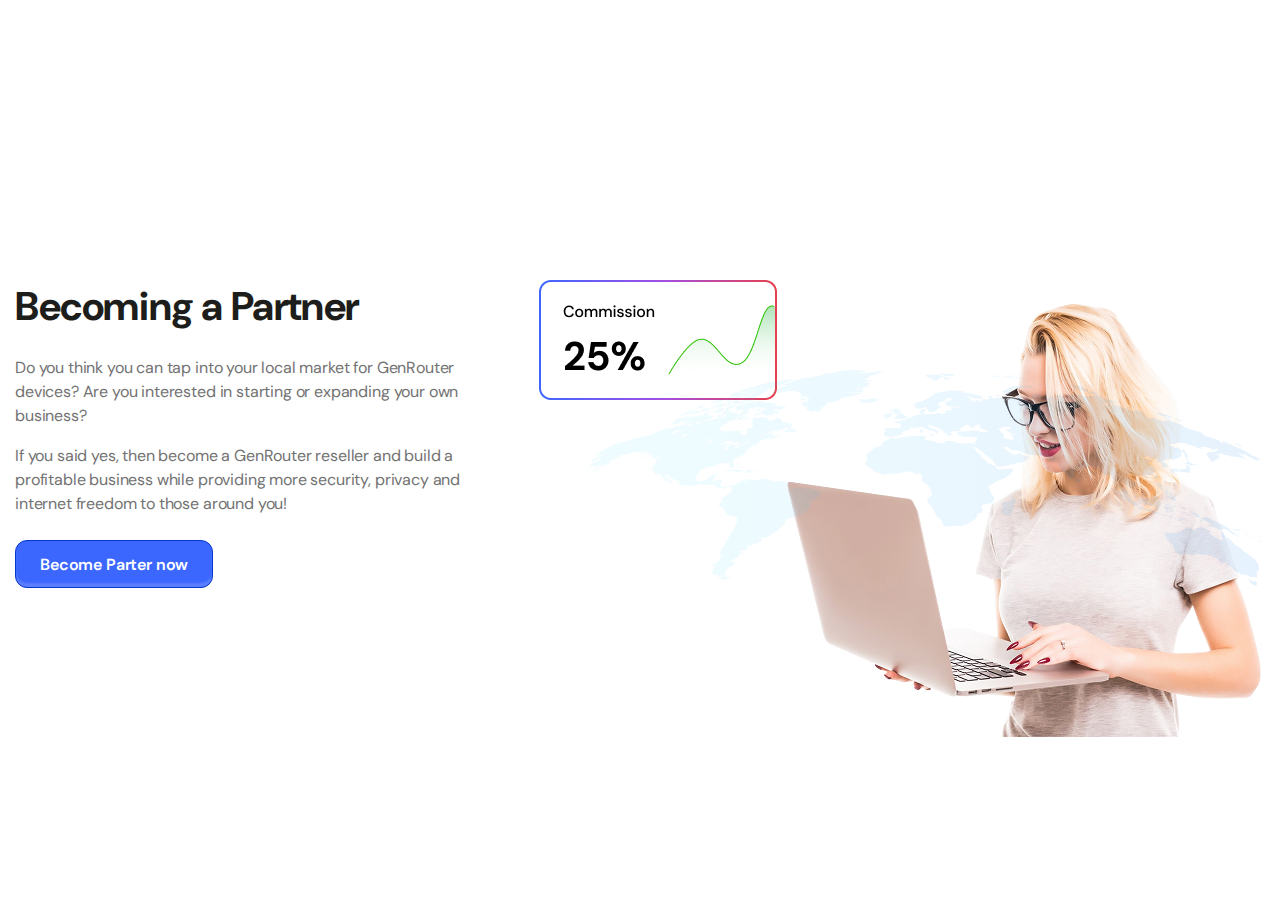
<file: partnership.html>
<!DOCTYPE html>
<html lang="en">

<head>
    <meta charset="UTF-8">
    <meta name="viewport" content="width=device-width, initial-scale=1.0">
    <title>Home</title>
    <link rel="stylesheet" href="assets/css/style.css">
    <link rel="stylesheet" href="https://cdnjs.cloudflare.com/ajax/libs/font-awesome/6.4.0/css/all.min.css">
    <link rel="preconnect" href="https://fonts.googleapis.com">
    <link rel="preconnect" href="https://fonts.gstatic.com" crossorigin>
    <link
        href="https://fonts.googleapis.com/css2?family=DM+Sans:ital,opsz,wght@0,9..40,100..1000;1,9..40,100..1000&display=swap"
        rel="stylesheet">
    <script src="https://code.jquery.com/jquery-3.7.1.min.js"></script>
    <script src="assets/js/script.js"></script>
</head>

<body>
    <section class="section section-bap">
        <div class="container">
            <div class="row">
                <div class="col-xl-6 col-lg-6 col-md-12">
                    <div class="section-bap__left">
                        <h1 class="section-bap__left-title">
                            Becoming a Partner
                        </h1>
                        <p class="section-bap__left-desc section-bap__left-desc-1">
                            <span>Do you think you can tap into
                                your local market for GenRouter
                                devices? Are you interested in starting or expanding your own business?</span>
                            <span>
                                If you said yes, then become a
                                GenRouter reseller and build a
                                profitable business while providing more security, privacy and internet freedom to those
                                around you!
                            </span>
                        </p>
                        <a href="#" class="section-bap__left-btn btn btn-primary">
                            Become Parter now
                        </a>
                    </div>
                </div>

                <div class="col-xl-6 col-lg-6 col-md-12">
                    <div class="section-bap__right">
                        <img src="assets/img/partnership-map.png" alt="bap-1"
                            class="section-bap__right-img section-bap__right-img-1">
                        <img src="assets/img/parnership-chart.png" alt="bap-2"
                            class="section-bap__right-img section-bap__right-img-2">
                        <img src="assets/img/parnership-girl.png" alt="bap-3"
                            class="section-bap__right-img section-bap__right-img-3">
                    </div>
                </div>
            </div>
        </div>
    </section>
</body>

</html>
</file>
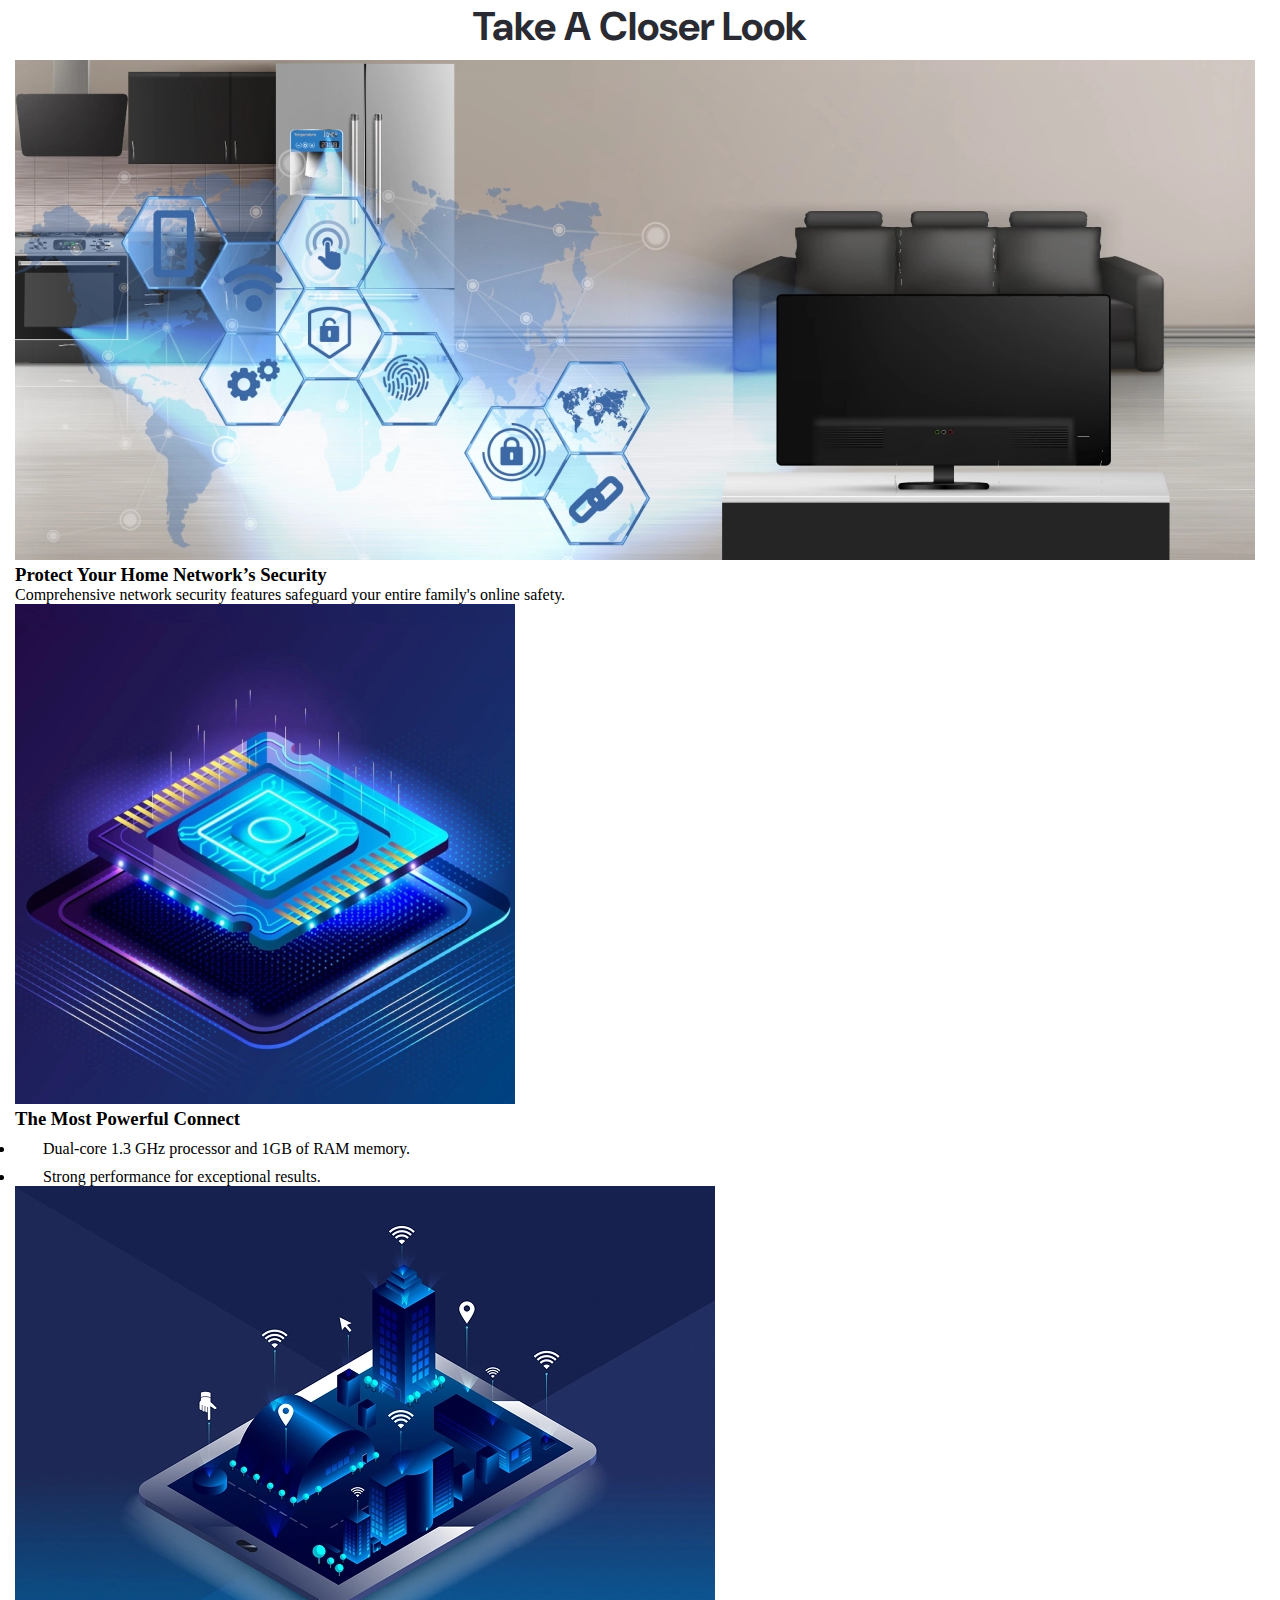
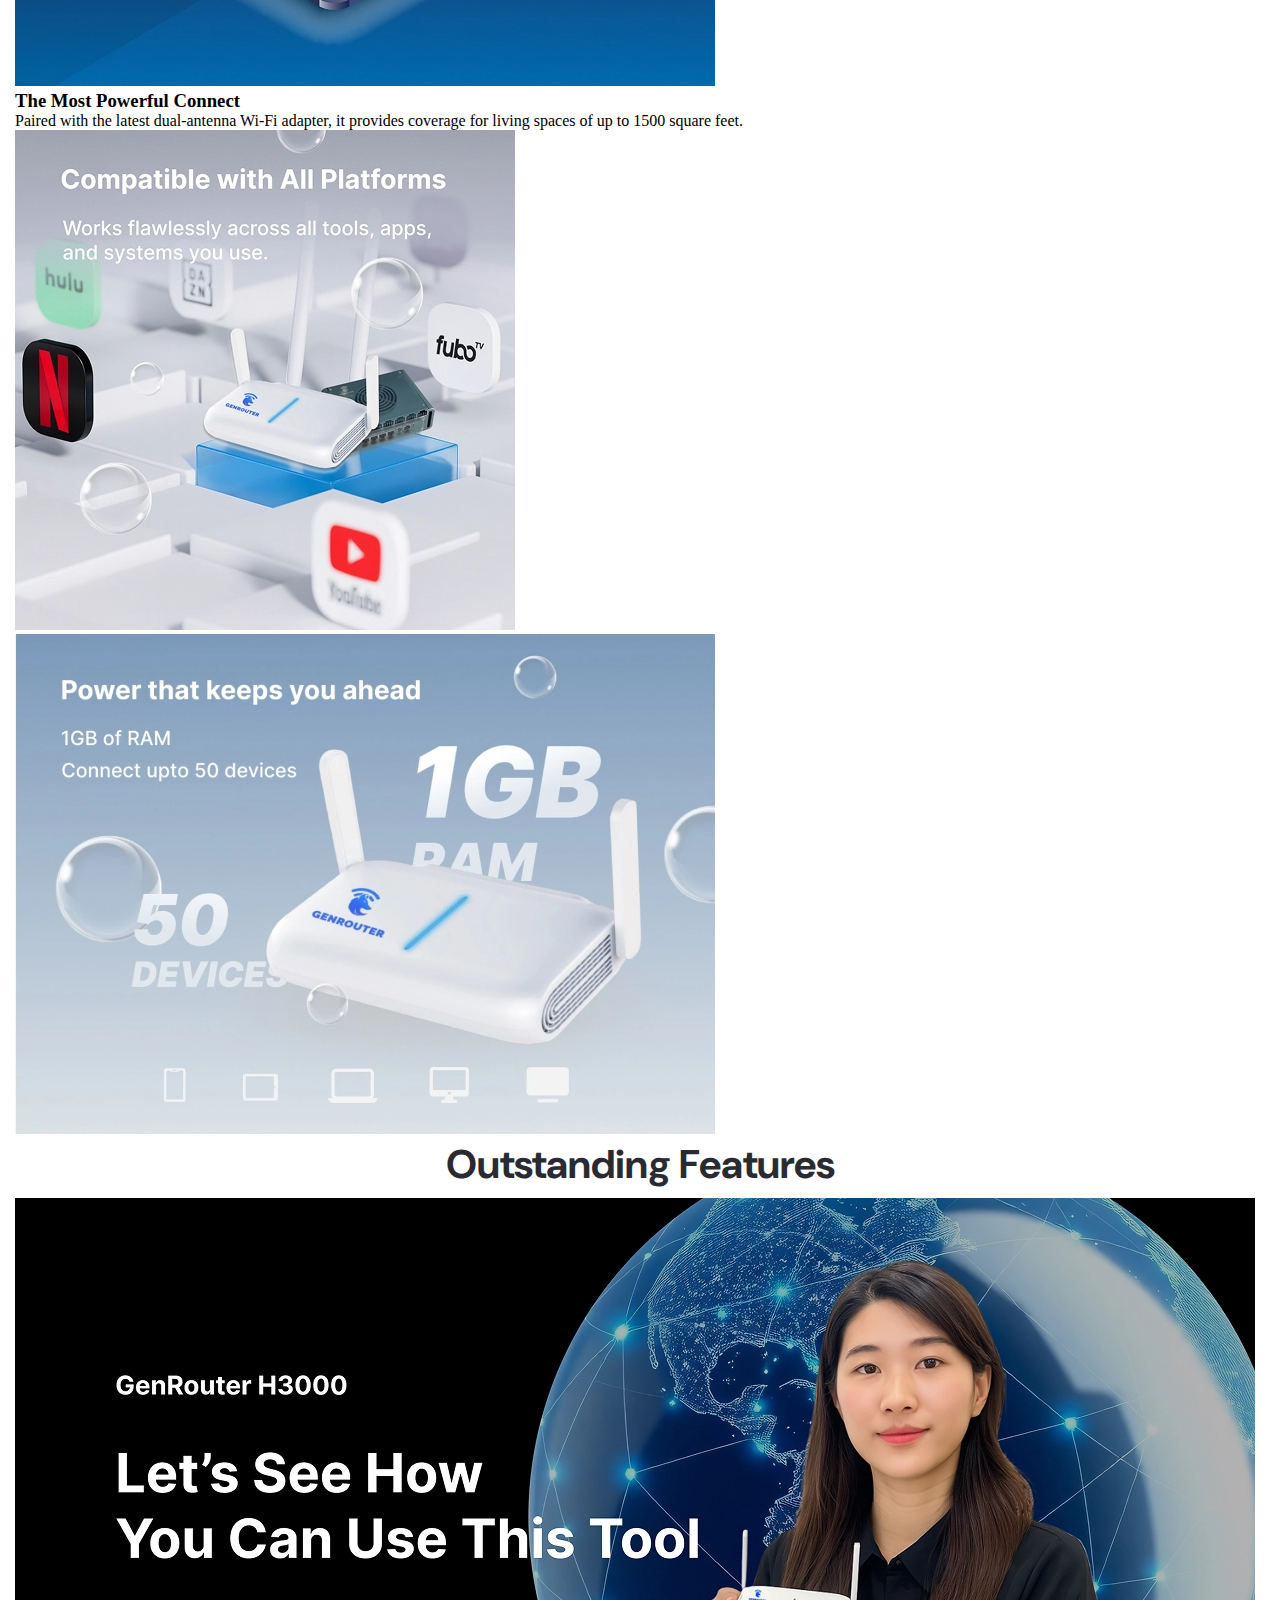
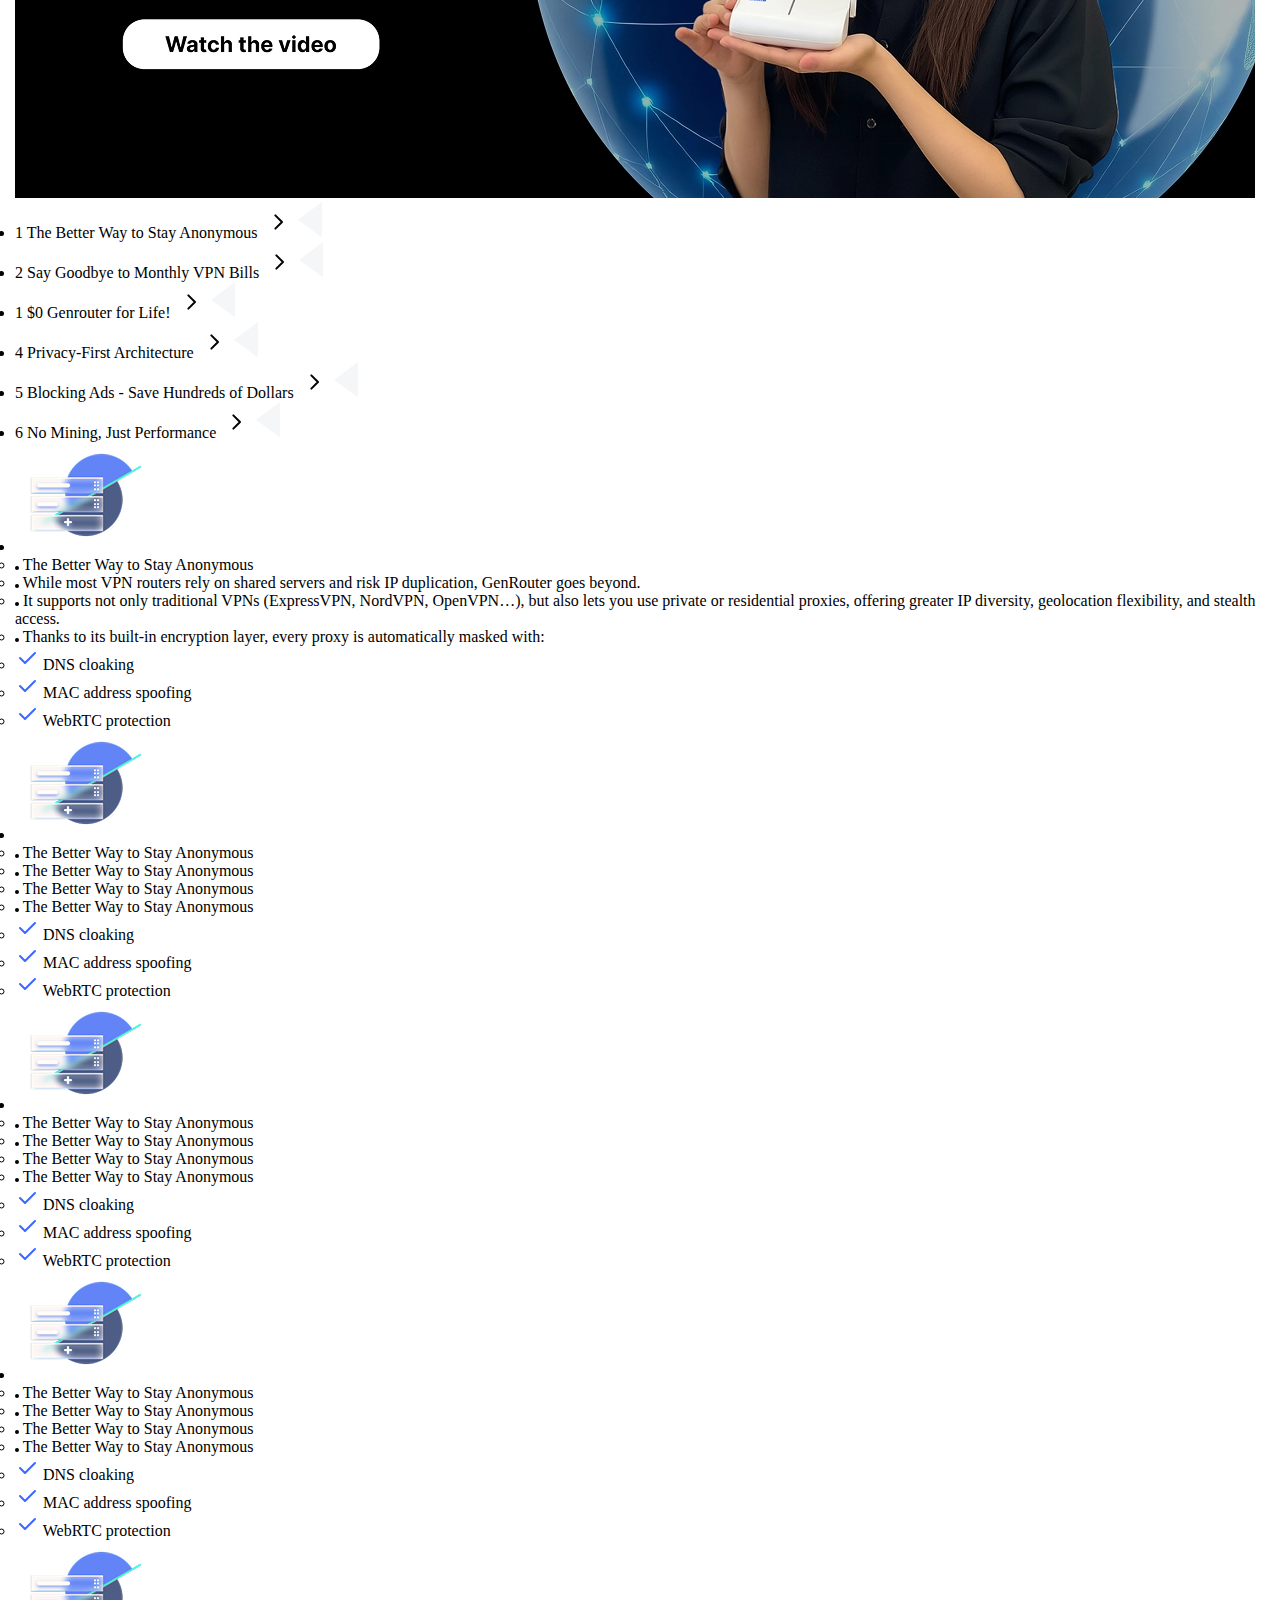
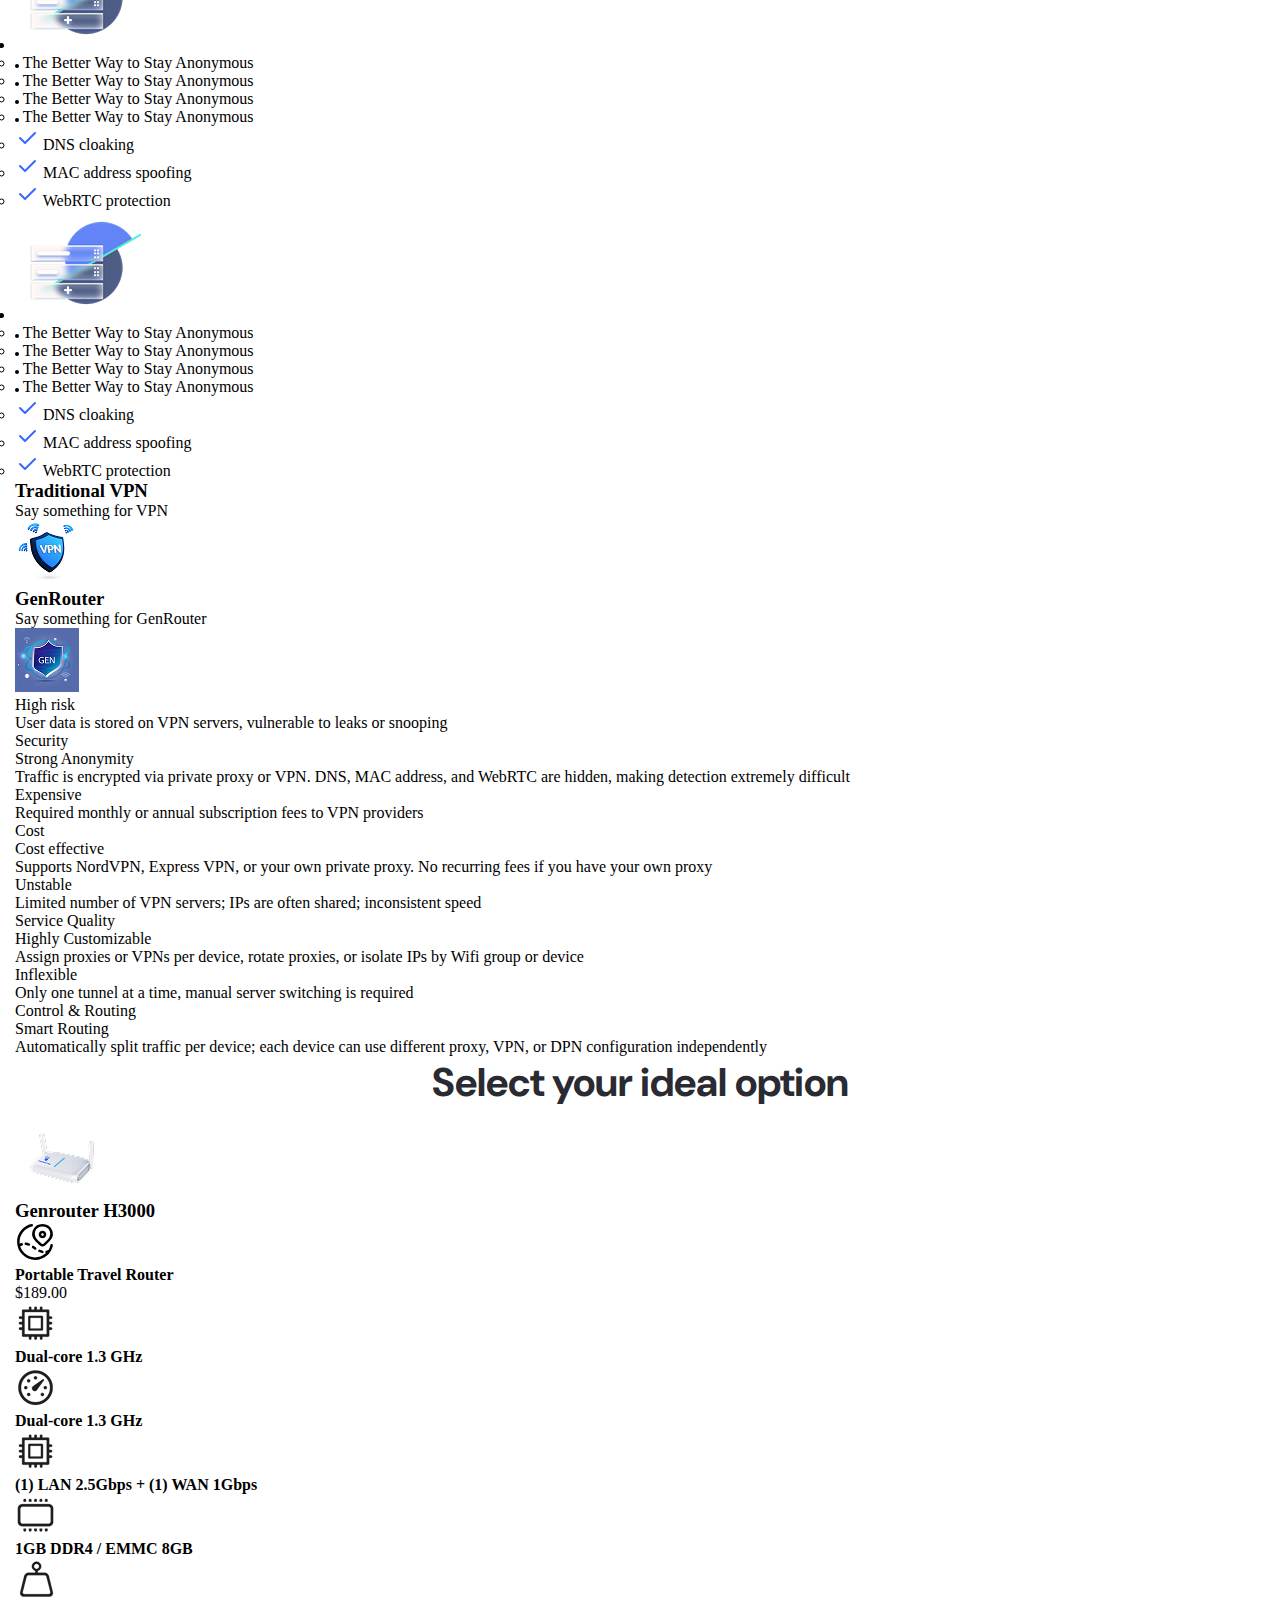
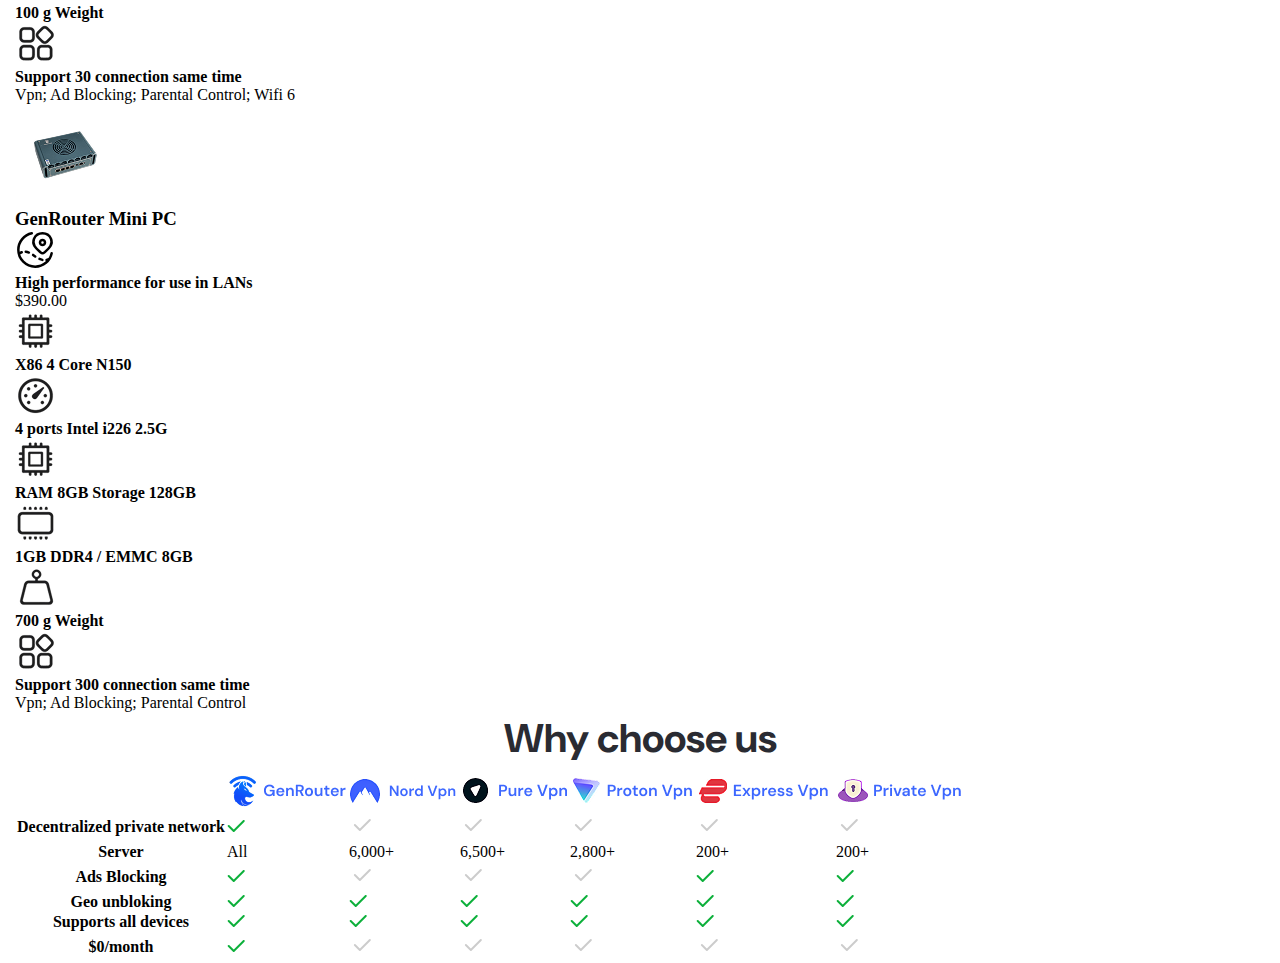
<file: single-product.html>
<!DOCTYPE html>
<html lang="en">

<head>
    <meta charset="UTF-8">
    <meta name="viewport" content="width=device-width, initial-scale=3.0">
    <title>Home</title>
    <link rel="stylesheet" href="assets/css/style.css">
    <link rel="stylesheet" href="https://cdnjs.cloudflare.com/ajax/libs/font-awesome/6.4.0/css/all.min.css">
    <link rel="preconnect" href="https://fonts.googleapis.com">
    <link rel="preconnect" href="https://fonts.gstatic.com" crossorigin>
    <link
        href="https://fonts.googleapis.com/css2?family=DM+Sans:ital,opsz,wght@0,9..40,300..1000;1,9..40,100..1000&display=swap"
        rel="stylesheet">
    <link href="https://fonts.cdnfonts.com/css/gilroy" rel="stylesheet">
    <script src="https://code.jquery.com/jquery-3.7.1.min.js"></script>
    <script src="assets/js/script.js"></script>
</head>

<body>

    <section class="section-tacl">
        <div class="container">
            <div class="row">
                <div class="col-12">
                    <h2 class="section-title section-tacl__title">
                        Take A Closer Look
                    </h2>
                    <div class="section-tacl__content">
                        <div class="section-tacl__content-item section-tacl__content-item-1">
                            <div class="section-tacl__content-img">
                                <img src="./assets/img/tacl-1.webp" alt="image">
                            </div>
                            <div class="section-tacl__content-text">
                                <h3 class="section-tacl__content-title">Protect Your Home Network’s Security</h3>
                                <p class="section-tacl__content-desc">Comprehensive network security features
                                    safeguard your entire family's online safety.</p>
                            </div>
                        </div>
                        <div class="section-tacl__content-item section-tacl__content-item-2">
                            <div class="section-tacl__content-img">
                                <img src="./assets/img/tacl-2.webp" alt="image">
                            </div>
                            <div class="section-tacl__content-text">
                                <h3 class="section-tacl__content-title">The Most Powerful Connect</h3>
                                <ul class="section-tacl__content-list">
                                    <li class="section-tacl__content-list-item">
                                        <svg xmlns="http://www.w3.org/2000/svg" width="24" height="24"
                                            viewBox="0 0 24 24" fill="none">
                                            <path d="M20 7L10 17L5 12" stroke="white" stroke-width="2"
                                                stroke-linecap="round" stroke-linejoin="round" />
                                        </svg>
                                        <span>Dual-core 1.3 GHz processor and 1GB of RAM memory.</span>
                                    </li>
                                    <li class="section-tacl__content-list-item">
                                        <svg xmlns="http://www.w3.org/2000/svg" width="24" height="24"
                                            viewBox="0 0 24 24" fill="none">
                                            <path d="M20 7L10 17L5 12" stroke="white" stroke-width="2"
                                                stroke-linecap="round" stroke-linejoin="round" />
                                        </svg>
                                        <span>Strong performance for exceptional results.</span>
                                    </li>
                                </ul>
                            </div>
                        </div>
                        <div class="section-tacl__content-item section-tacl__content-item-3">
                            <div class="section-tacl__content-img">
                                <img src="./assets/img/tacl-3.webp" alt="image">
                            </div>
                            <div class="section-tacl__content-text">
                                <h3 class="section-tacl__content-title">The Most Powerful Connect</h3>
                                <p class="section-tacl__content-desc">Paired with the latest dual-antenna Wi-Fi adapter,
                                    it
                                    provides coverage for living spaces of up to 1500 square feet.</p>
                            </div>
                        </div>
                        <div class="section-tacl__content-item section-tacl__content-item-4">
                            <div class="section-tacl__content-img">
                                <img src="./assets/img/tacl-4.webp" alt="image">
                            </div>
                        </div>
                        <div class="section-tacl__content-item section-tacl__content-item-5">
                            <div class="section-tacl__content-img">
                                <img src="./assets/img/tacl-5.webp" alt="image">
                            </div>
                        </div>
                    </div>
                </div>
            </div>
        </div>
    </section>
    <section class="section-outstanding">
        <div class="container">
            <div class="row">
                <div class="col-12">
                    <h2 class="section-title section-outstanding__title">Outstanding Features</h2>
                    <div class="section-outstanding__content">
                        <img src="./assets/img/outstanding-image.webp" alt="Outstanding Features">
                    </div>
                    <div class="section-outstanding__tab">
                        <div class="section-outstanding__tab-left">
                            <ul class="section-outstanding__tab-list">
                                <li class="section-outstanding__tab-item active" tab-id="1">
                                    <span class="section-outstanding__tab-number">1</span>
                                    <span class="section-outstanding__tab-title">The Better Way to Stay Anonymous</span>
                                    <span class="section-outstanding__tab-arrow">
                                        <svg xmlns="http://www.w3.org/2000/svg" width="32" height="32"
                                            viewBox="0 0 32 32" fill="none">
                                            <path d="M13.3333 22.6668L20 16.0002L13.3333 9.3335" stroke="black"
                                                stroke-width="2" stroke-linecap="round" stroke-linejoin="round" />
                                        </svg>
                                    </span>
                                    <span class="section-outstanding__tab-item-active">
                                        <svg xmlns="http://www.w3.org/2000/svg" width="24" height="36"
                                            viewBox="0 0 24 36" fill="none">
                                            <path d="M0 17.7535L24 0V35.507L0 17.7535Z" fill="#F4F6F8" />
                                        </svg>
                                    </span>
                                </li>
                                <li class="section-outstanding__tab-item" tab-id="2">
                                    <span class="section-outstanding__tab-number">2</span>
                                    <span class="section-outstanding__tab-title">Say Goodbye to Monthly VPN Bills</span>
                                    <span class="section-outstanding__tab-arrow">
                                        <svg xmlns="http://www.w3.org/2000/svg" width="32" height="32"
                                            viewBox="0 0 32 32" fill="none">
                                            <path d="M13.3333 22.6668L20 16.0002L13.3333 9.3335" stroke="black"
                                                stroke-width="2" stroke-linecap="round" stroke-linejoin="round" />
                                        </svg>
                                    </span>
                                    <span class="section-outstanding__tab-item-active">
                                        <svg xmlns="http://www.w3.org/2000/svg" width="24" height="36"
                                            viewBox="0 0 24 36" fill="none">
                                            <path d="M0 17.7535L24 0V35.507L0 17.7535Z" fill="#F4F6F8" />
                                        </svg>
                                    </span>
                                </li>
                                <li class="section-outstanding__tab-item" tab-id="3">
                                    <span class="section-outstanding__tab-number">1</span>
                                    <span class="section-outstanding__tab-title">$0 Genrouter for Life!</span>
                                    <span class="section-outstanding__tab-arrow">
                                        <svg xmlns="http://www.w3.org/2000/svg" width="32" height="32"
                                            viewBox="0 0 32 32" fill="none">
                                            <path d="M13.3333 22.6668L20 16.0002L13.3333 9.3335" stroke="black"
                                                stroke-width="2" stroke-linecap="round" stroke-linejoin="round" />
                                        </svg>
                                    </span>
                                    <span class="section-outstanding__tab-item-active">
                                        <svg xmlns="http://www.w3.org/2000/svg" width="24" height="36"
                                            viewBox="0 0 24 36" fill="none">
                                            <path d="M0 17.7535L24 0V35.507L0 17.7535Z" fill="#F4F6F8" />
                                        </svg>
                                    </span>
                                </li>
                                <li class="section-outstanding__tab-item" tab-id="4">
                                    <span class="section-outstanding__tab-number">4</span>
                                    <span class="section-outstanding__tab-title">Privacy-First Architecture</span>
                                    <span class="section-outstanding__tab-arrow">
                                        <svg xmlns="http://www.w3.org/2000/svg" width="32" height="32"
                                            viewBox="0 0 32 32" fill="none">
                                            <path d="M13.3333 22.6668L20 16.0002L13.3333 9.3335" stroke="black"
                                                stroke-width="2" stroke-linecap="round" stroke-linejoin="round" />
                                        </svg>
                                    </span>
                                    <span class="section-outstanding__tab-item-active">
                                        <svg xmlns="http://www.w3.org/2000/svg" width="24" height="36"
                                            viewBox="0 0 24 36" fill="none">
                                            <path d="M0 17.7535L24 0V35.507L0 17.7535Z" fill="#F4F6F8" />
                                        </svg>
                                    </span>
                                </li>
                                <li class="section-outstanding__tab-item" tab-id="5">
                                    <span class="section-outstanding__tab-number">5</span>
                                    <span class="section-outstanding__tab-title">Blocking Ads - Save Hundreds of
                                        Dollars</span>
                                    <span class="section-outstanding__tab-arrow">
                                        <svg xmlns="http://www.w3.org/2000/svg" width="32" height="32"
                                            viewBox="0 0 32 32" fill="none">
                                            <path d="M13.3333 22.6668L20 16.0002L13.3333 9.3335" stroke="black"
                                                stroke-width="2" stroke-linecap="round" stroke-linejoin="round" />
                                        </svg>
                                    </span>
                                    <span class="section-outstanding__tab-item-active">
                                        <svg xmlns="http://www.w3.org/2000/svg" width="24" height="36"
                                            viewBox="0 0 24 36" fill="none">
                                            <path d="M0 17.7535L24 0V35.507L0 17.7535Z" fill="#F4F6F8" />
                                        </svg>
                                    </span>
                                </li>
                                <li class="section-outstanding__tab-item" tab-id="6">
                                    <span class="section-outstanding__tab-number">6</span>
                                    <span class="section-outstanding__tab-title">No Mining, Just Performance</span>
                                    <span class="section-outstanding__tab-arrow">
                                        <svg xmlns="http://www.w3.org/2000/svg" width="32" height="32"
                                            viewBox="0 0 32 32" fill="none">
                                            <path d="M13.3333 22.6668L20 16.0002L13.3333 9.3335" stroke="black"
                                                stroke-width="2" stroke-linecap="round" stroke-linejoin="round" />
                                        </svg>
                                    </span>
                                    <span class="section-outstanding__tab-item-active">
                                        <svg xmlns="http://www.w3.org/2000/svg" width="24" height="36"
                                            viewBox="0 0 24 36" fill="none">
                                            <path d="M0 17.7535L24 0V35.507L0 17.7535Z" fill="#F4F6F8" />
                                        </svg>
                                    </span>
                                </li>
                            </ul>
                        </div>
                        <div class="section-outstanding__tab-right">
                            <ul class="section-outstanding__tab-content">
                                <li class="section-outstanding__tab-content-item active" tab-id="1">
                                    <img src="./assets/img/icon-tab.png" alt="image">
                                    <ul class="section-outstanding__tab-list-content">
                                        <li class="section-outstanding__tab-list-content--item dot">
                                            <svg xmlns="http://www.w3.org/2000/svg" width="4" height="4"
                                                viewBox="0 0 16 16" fill="none">
                                                <circle cx="8" cy="8" r="8" fill="#000" />
                                            </svg>
                                            <span>The Better Way to Stay Anonymous</span>
                                        </li>
                                        <li class="section-outstanding__tab-list-content--item dot">
                                            <svg xmlns="http://www.w3.org/2000/svg" width="4" height="4"
                                                viewBox="0 0 16 16" fill="none">
                                                <circle cx="8" cy="8" r="8" fill="#000" />
                                            </svg>
                                            <span>While most VPN routers rely on shared servers and risk IP duplication,
                                                GenRouter goes beyond.</span>
                                        </li>
                                        <li class="section-outstanding__tab-list-content--item dot">
                                            <svg xmlns="http://www.w3.org/2000/svg" width="4" height="4"
                                                viewBox="0 0 16 16" fill="none">
                                                <circle cx="8" cy="8" r="8" fill="#000" />
                                            </svg>
                                            <span>It supports not only traditional VPNs (ExpressVPN, NordVPN, OpenVPN…),
                                                but also lets you use private or residential proxies, offering greater
                                                IP diversity, geolocation flexibility, and stealth access.</span>
                                        </li>
                                        <li class="section-outstanding__tab-list-content--item dot  ">
                                            <svg xmlns="http://www.w3.org/2000/svg" width="4" height="4"
                                                viewBox="0 0 16 16" fill="none">
                                                <circle cx="8" cy="8" r="8" fill="#000" />
                                            </svg>
                                            <span>Thanks to its built-in encryption layer, every proxy is automatically
                                                masked with:</span>
                                        </li>
                                        <li class="section-outstanding__tab-list-content--item check">
                                            <svg xmlns="http://www.w3.org/2000/svg" width="24" height="24"
                                                viewBox="0 0 24 24" fill="none">
                                                <path d="M20 7L10 17L5 12" stroke="#3C67FF" stroke-width="2"
                                                    stroke-linecap="round" stroke-linejoin="round" />
                                            </svg>
                                            <span>DNS cloaking</span>
                                        </li>

                                        <li class="section-outstanding__tab-list-content--item check">
                                            <svg xmlns="http://www.w3.org/2000/svg" width="24" height="24"
                                                viewBox="0 0 24 24" fill="none">
                                                <path d="M20 7L10 17L5 12" stroke="#3C67FF" stroke-width="2"
                                                    stroke-linecap="round" stroke-linejoin="round" />
                                            </svg>
                                            <span>MAC address spoofing</span>
                                        </li>

                                        <li class="section-outstanding__tab-list-content--item check">
                                            <svg xmlns="http://www.w3.org/2000/svg" width="24" height="24"
                                                viewBox="0 0 24 24" fill="none">
                                                <path d="M20 7L10 17L5 12" stroke="#3C67FF" stroke-width="2"
                                                    stroke-linecap="round" stroke-linejoin="round" />
                                            </svg>
                                            <span>WebRTC protection</span>
                                        </li>
                                    </ul>
                                </li>
                                <li class="section-outstanding__tab-content-item" tab-id="2">
                                    <img src="./assets/img/icon-tab.png" alt="image">
                                    <ul class="section-outstanding__tab-list-content">
                                        <li class="section-outstanding__tab-list-content--item dot">
                                            <svg xmlns="http://www.w3.org/2000/svg" width="4" height="4"
                                                viewBox="0 0 16 16" fill="none">
                                                <circle cx="8" cy="8" r="8" fill="#000" />
                                            </svg>
                                            <span>The Better Way to Stay Anonymous</span>
                                        </li>
                                        <li class="section-outstanding__tab-list-content--item dot">
                                            <svg xmlns="http://www.w3.org/2000/svg" width="4" height="4"
                                                viewBox="0 0 16 16" fill="none">
                                                <circle cx="8" cy="8" r="8" fill="#000" />
                                            </svg>
                                            <span>The Better Way to Stay Anonymous</span>
                                        </li>
                                        <li class="section-outstanding__tab-list-content--item dot">
                                            <svg xmlns="http://www.w3.org/2000/svg" width="4" height="4"
                                                viewBox="0 0 16 16" fill="none">
                                                <circle cx="8" cy="8" r="8" fill="#000" />
                                            </svg>
                                            <span>The Better Way to Stay Anonymous</span>
                                        </li>
                                        <li class="section-outstanding__tab-list-content--item dot">
                                            <svg xmlns="http://www.w3.org/2000/svg" width="4" height="4"
                                                viewBox="0 0 16 16" fill="none">
                                                <circle cx="8" cy="8" r="8" fill="#000" />
                                            </svg>
                                            <span>The Better Way to Stay Anonymous</span>
                                        </li>
                                        <li class="section-outstanding__tab-list-content--item check">
                                            <svg xmlns="http://www.w3.org/2000/svg" width="24" height="24"
                                                viewBox="0 0 24 24" fill="none">
                                                <path d="M20 7L10 17L5 12" stroke="#3C67FF" stroke-width="2"
                                                    stroke-linecap="round" stroke-linejoin="round" />
                                            </svg>
                                            <span>DNS cloaking</span>
                                        </li>

                                        <li class="section-outstanding__tab-list-content--item check">
                                            <svg xmlns="http://www.w3.org/2000/svg" width="24" height="24"
                                                viewBox="0 0 24 24" fill="none">
                                                <path d="M20 7L10 17L5 12" stroke="#3C67FF" stroke-width="2"
                                                    stroke-linecap="round" stroke-linejoin="round" />
                                            </svg>
                                            <span>MAC address spoofing</span>
                                        </li>

                                        <li class="section-outstanding__tab-list-content--item check">
                                            <svg xmlns="http://www.w3.org/2000/svg" width="24" height="24"
                                                viewBox="0 0 24 24" fill="none">
                                                <path d="M20 7L10 17L5 12" stroke="#3C67FF" stroke-width="2"
                                                    stroke-linecap="round" stroke-linejoin="round" />
                                            </svg>
                                            <span>WebRTC protection</span>
                                        </li>
                                    </ul>
                                </li>
                                <li class="section-outstanding__tab-content-item" tab-id="3">
                                    <img src="./assets/img/icon-tab.png" alt="image">
                                    <ul class="section-outstanding__tab-list-content">
                                        <li class="section-outstanding__tab-list-content--item dot">
                                            <svg xmlns="http://www.w3.org/2000/svg" width="4" height="4"
                                                viewBox="0 0 16 16" fill="none">
                                                <circle cx="8" cy="8" r="8" fill="#000" />
                                            </svg>
                                            <span>The Better Way to Stay Anonymous</span>
                                        </li>
                                        <li class="section-outstanding__tab-list-content--item dot">
                                            <svg xmlns="http://www.w3.org/2000/svg" width="4" height="4"
                                                viewBox="0 0 16 16" fill="none">
                                                <circle cx="8" cy="8" r="8" fill="#000" />
                                            </svg>
                                            <span>The Better Way to Stay Anonymous</span>
                                        </li>
                                        <li class="section-outstanding__tab-list-content--item dot">
                                            <svg xmlns="http://www.w3.org/2000/svg" width="4" height="4"
                                                viewBox="0 0 16 16" fill="none">
                                                <circle cx="8" cy="8" r="8" fill="#000" />
                                            </svg>
                                            <span>The Better Way to Stay Anonymous</span>
                                        </li>
                                        <li class="section-outstanding__tab-list-content--item dot">
                                            <svg xmlns="http://www.w3.org/2000/svg" width="4" height="4"
                                                viewBox="0 0 16 16" fill="none">
                                                <circle cx="8" cy="8" r="8" fill="#000" />
                                            </svg>
                                            <span>The Better Way to Stay Anonymous</span>
                                        </li>
                                        <li class="section-outstanding__tab-list-content--item check">
                                            <svg xmlns="http://www.w3.org/2000/svg" width="24" height="24"
                                                viewBox="0 0 24 24" fill="none">
                                                <path d="M20 7L10 17L5 12" stroke="#3C67FF" stroke-width="2"
                                                    stroke-linecap="round" stroke-linejoin="round" />
                                            </svg>
                                            <span>DNS cloaking</span>
                                        </li>

                                        <li class="section-outstanding__tab-list-content--item check">
                                            <svg xmlns="http://www.w3.org/2000/svg" width="24" height="24"
                                                viewBox="0 0 24 24" fill="none">
                                                <path d="M20 7L10 17L5 12" stroke="#3C67FF" stroke-width="2"
                                                    stroke-linecap="round" stroke-linejoin="round" />
                                            </svg>
                                            <span>MAC address spoofing</span>
                                        </li>

                                        <li class="section-outstanding__tab-list-content--item check">
                                            <svg xmlns="http://www.w3.org/2000/svg" width="24" height="24"
                                                viewBox="0 0 24 24" fill="none">
                                                <path d="M20 7L10 17L5 12" stroke="#3C67FF" stroke-width="2"
                                                    stroke-linecap="round" stroke-linejoin="round" />
                                            </svg>
                                            <span>WebRTC protection</span>
                                        </li>
                                    </ul>
                                </li>
                                <li class="section-outstanding__tab-content-item" tab-id="4">
                                    <img src="./assets/img/icon-tab.png" alt="image">
                                    <ul class="section-outstanding__tab-list-content">
                                        <li class="section-outstanding__tab-list-content--item dot">
                                            <svg xmlns="http://www.w3.org/2000/svg" width="4" height="4"
                                                viewBox="0 0 16 16" fill="none">
                                                <circle cx="8" cy="8" r="8" fill="#000" />
                                            </svg>
                                            <span>The Better Way to Stay Anonymous</span>
                                        </li>
                                        <li class="section-outstanding__tab-list-content--item dot">
                                            <svg xmlns="http://www.w3.org/2000/svg" width="4" height="4"
                                                viewBox="0 0 16 16" fill="none">
                                                <circle cx="8" cy="8" r="8" fill="#000" />
                                            </svg>
                                            <span>The Better Way to Stay Anonymous</span>
                                        </li>
                                        <li class="section-outstanding__tab-list-content--item dot">
                                            <svg xmlns="http://www.w3.org/2000/svg" width="4" height="4"
                                                viewBox="0 0 16 16" fill="none">
                                                <circle cx="8" cy="8" r="8" fill="#000" />
                                            </svg>
                                            <span>The Better Way to Stay Anonymous</span>
                                        </li>
                                        <li class="section-outstanding__tab-list-content--item dot">
                                            <svg xmlns="http://www.w3.org/2000/svg" width="4" height="4"
                                                viewBox="0 0 16 16" fill="none">
                                                <circle cx="8" cy="8" r="8" fill="#000" />
                                            </svg>
                                            <span>The Better Way to Stay Anonymous</span>
                                        </li>
                                        <li class="section-outstanding__tab-list-content--item check">
                                            <svg xmlns="http://www.w3.org/2000/svg" width="24" height="24"
                                                viewBox="0 0 24 24" fill="none">
                                                <path d="M20 7L10 17L5 12" stroke="#3C67FF" stroke-width="2"
                                                    stroke-linecap="round" stroke-linejoin="round" />
                                            </svg>
                                            <span>DNS cloaking</span>
                                        </li>

                                        <li class="section-outstanding__tab-list-content--item check">
                                            <svg xmlns="http://www.w3.org/2000/svg" width="24" height="24"
                                                viewBox="0 0 24 24" fill="none">
                                                <path d="M20 7L10 17L5 12" stroke="#3C67FF" stroke-width="2"
                                                    stroke-linecap="round" stroke-linejoin="round" />
                                            </svg>
                                            <span>MAC address spoofing</span>
                                        </li>

                                        <li class="section-outstanding__tab-list-content--item check">
                                            <svg xmlns="http://www.w3.org/2000/svg" width="24" height="24"
                                                viewBox="0 0 24 24" fill="none">
                                                <path d="M20 7L10 17L5 12" stroke="#3C67FF" stroke-width="2"
                                                    stroke-linecap="round" stroke-linejoin="round" />
                                            </svg>
                                            <span>WebRTC protection</span>
                                        </li>
                                    </ul>
                                </li>
                                <li class="section-outstanding__tab-content-item" tab-id="5">
                                    <img src="./assets/img/icon-tab.png" alt="image">
                                    <ul class="section-outstanding__tab-list-content">
                                        <li class="section-outstanding__tab-list-content--item dot">
                                            <svg xmlns="http://www.w3.org/2000/svg" width="4" height="4"
                                                viewBox="0 0 16 16" fill="none">
                                                <circle cx="8" cy="8" r="8" fill="#000" />
                                            </svg>
                                            <span>The Better Way to Stay Anonymous</span>
                                        </li>
                                        <li class="section-outstanding__tab-list-content--item dot">
                                            <svg xmlns="http://www.w3.org/2000/svg" width="4" height="4"
                                                viewBox="0 0 16 16" fill="none">
                                                <circle cx="8" cy="8" r="8" fill="#000" />
                                            </svg>
                                            <span>The Better Way to Stay Anonymous</span>
                                        </li>
                                        <li class="section-outstanding__tab-list-content--item dot">
                                            <svg xmlns="http://www.w3.org/2000/svg" width="4" height="4"
                                                viewBox="0 0 16 16" fill="none">
                                                <circle cx="8" cy="8" r="8" fill="#000" />
                                            </svg>
                                            <span>The Better Way to Stay Anonymous</span>
                                        </li>
                                        <li class="section-outstanding__tab-list-content--item dot">
                                            <svg xmlns="http://www.w3.org/2000/svg" width="4" height="4"
                                                viewBox="0 0 16 16" fill="none">
                                                <circle cx="8" cy="8" r="8" fill="#000" />
                                            </svg>
                                            <span>The Better Way to Stay Anonymous</span>
                                        </li>
                                        <li class="section-outstanding__tab-list-content--item check">
                                            <svg xmlns="http://www.w3.org/2000/svg" width="24" height="24"
                                                viewBox="0 0 24 24" fill="none">
                                                <path d="M20 7L10 17L5 12" stroke="#3C67FF" stroke-width="2"
                                                    stroke-linecap="round" stroke-linejoin="round" />
                                            </svg>
                                            <span>DNS cloaking</span>
                                        </li>

                                        <li class="section-outstanding__tab-list-content--item check">
                                            <svg xmlns="http://www.w3.org/2000/svg" width="24" height="24"
                                                viewBox="0 0 24 24" fill="none">
                                                <path d="M20 7L10 17L5 12" stroke="#3C67FF" stroke-width="2"
                                                    stroke-linecap="round" stroke-linejoin="round" />
                                            </svg>
                                            <span>MAC address spoofing</span>
                                        </li>

                                        <li class="section-outstanding__tab-list-content--item check">
                                            <svg xmlns="http://www.w3.org/2000/svg" width="24" height="24"
                                                viewBox="0 0 24 24" fill="none">
                                                <path d="M20 7L10 17L5 12" stroke="#3C67FF" stroke-width="2"
                                                    stroke-linecap="round" stroke-linejoin="round" />
                                            </svg>
                                            <span>WebRTC protection</span>
                                        </li>
                                    </ul>
                                </li>
                                <li class="section-outstanding__tab-content-item" tab-id="6">
                                    <img src="./assets/img/icon-tab.png" alt="image">
                                    <ul class="section-outstanding__tab-list-content">
                                        <li class="section-outstanding__tab-list-content--item dot">
                                            <svg xmlns="http://www.w3.org/2000/svg" width="4" height="4"
                                                viewBox="0 0 16 16" fill="none">
                                                <circle cx="8" cy="8" r="8" fill="#000" />
                                            </svg>
                                            <span>The Better Way to Stay Anonymous</span>
                                        </li>
                                        <li class="section-outstanding__tab-list-content--item dot">
                                            <svg xmlns="http://www.w3.org/2000/svg" width="4" height="4"
                                                viewBox="0 0 16 16" fill="none">
                                                <circle cx="8" cy="8" r="8" fill="#000" />
                                            </svg>
                                            <span>The Better Way to Stay Anonymous</span>
                                        </li>
                                        <li class="section-outstanding__tab-list-content--item dot">
                                            <svg xmlns="http://www.w3.org/2000/svg" width="4" height="4"
                                                viewBox="0 0 16 16" fill="none">
                                                <circle cx="8" cy="8" r="8" fill="#000" />
                                            </svg>
                                            <span>The Better Way to Stay Anonymous</span>
                                        </li>
                                        <li class="section-outstanding__tab-list-content--item dot">
                                            <svg xmlns="http://www.w3.org/2000/svg" width="4" height="4"
                                                viewBox="0 0 16 16" fill="none">
                                                <circle cx="8" cy="8" r="8" fill="#000" />
                                            </svg>
                                            <span>The Better Way to Stay Anonymous</span>
                                        </li>
                                        <li class="section-outstanding__tab-list-content--item check">
                                            <svg xmlns="http://www.w3.org/2000/svg" width="24" height="24"
                                                viewBox="0 0 24 24" fill="none">
                                                <path d="M20 7L10 17L5 12" stroke="#3C67FF" stroke-width="2"
                                                    stroke-linecap="round" stroke-linejoin="round" />
                                            </svg>
                                            <span>DNS cloaking</span>
                                        </li>

                                        <li class="section-outstanding__tab-list-content--item check">
                                            <svg xmlns="http://www.w3.org/2000/svg" width="24" height="24"
                                                viewBox="0 0 24 24" fill="none">
                                                <path d="M20 7L10 17L5 12" stroke="#3C67FF" stroke-width="2"
                                                    stroke-linecap="round" stroke-linejoin="round" />
                                            </svg>
                                            <span>MAC address spoofing</span>
                                        </li>

                                        <li class="section-outstanding__tab-list-content--item check">
                                            <svg xmlns="http://www.w3.org/2000/svg" width="24" height="24"
                                                viewBox="0 0 24 24" fill="none">
                                                <path d="M20 7L10 17L5 12" stroke="#3C67FF" stroke-width="2"
                                                    stroke-linecap="round" stroke-linejoin="round" />
                                            </svg>
                                            <span>WebRTC protection</span>
                                        </li>
                                    </ul>
                                </li>
                            </ul>
                        </div>
                    </div>
                </div>
            </div>
        </div>
    </section>
    <section class="section-compare">
        <div class="container">
            <div class="section-compare__inner">
                <div class="section-compare__item">
                    <div class="section-compare__left">
                        <div class="section-compare__left-content">
                            <h3>Traditional VPN</h3>
                            <p>Say something for VPN</p>
                        </div>
                        <div class="section-compare__left-icon">
                            <img src="./assets/img/vpn.png" alt="vpn">
                        </div>
                    </div>
                    <div class="section-compare__center"></div>
                    <div class="section-compare__right">
                        <div class="section-compare__right-content">
                            <h3>GenRouter</h3>
                            <p>Say something for GenRouter</p>
                        </div>
                        <div class="section-compare__right-icon">
                            <img src="./assets/img/gen.png" alt="GenRouter">
                        </div>
                    </div>
                </div>
                <div class="section-compare__item">
                    <div class="section-compare__left">
                        <div class="section-compare__left-title">
                            High risk
                        </div>
                        <div class="section-compare__left-text">
                            User data is stored on VPN servers, vulnerable to
                            leaks or snooping
                        </div>
                    </div>
                    <div class="section-compare__center"><span>Security</span></div>
                    <div class="section-compare__right">
                        <div class="section-compare__right-title">
                            Strong Anonymity
                        </div>
                        <div class="section-compare__right-text">
                            Traffic is encrypted via private proxy or VPN. DNS, MAC address, and WebRTC are hidden,
                            making detection extremely difficult
                        </div>
                    </div>
                </div>
                <div class="section-compare__item">
                    <div class="section-compare__left">
                        <div class="section-compare__left-title">
                            Expensive
                        </div>
                        <div class="section-compare__left-text">
                            Required monthly or annual subscription fees to VPN providers
                        </div>
                    </div>
                    <div class="section-compare__center"><span>Cost</span></div>
                    <div class="section-compare__right">
                        <div class="section-compare__right-title">
                            Cost effective
                        </div>
                        <div class="section-compare__right-text">
                            Supports NordVPN, Express VPN, or your own private proxy. No recurring fees if you have your
                            own proxy
                        </div>
                    </div>
                </div>
                <div class="section-compare__item">
                    <div class="section-compare__left">
                        <div class="section-compare__left-title">
                            Unstable
                        </div>
                        <div class="section-compare__left-text">
                            Limited number of VPN servers; IPs are often shared; inconsistent speed
                        </div>
                    </div>
                    <div class="section-compare__center"><span>Service Quality</span></div>
                    <div class="section-compare__right">
                        <div class="section-compare__right-title">
                            Highly Customizable
                        </div>
                        <div class="section-compare__right-text">
                            Assign proxies or VPNs per device, rotate proxies, or isolate IPs by Wifi group or device
                        </div>
                    </div>
                </div>
                <div class="section-compare__item">
                    <div class="section-compare__left">
                        <div class="section-compare__left-title">
                            Inflexible
                        </div>
                        <div class="section-compare__left-text">
                            Only one tunnel at a time, manual server switching is required
                        </div>
                    </div>
                    <div class="section-compare__center"><span>Control & Routing</span></div>
                    <div class="section-compare__right">
                        <div class="section-compare__right-title">
                            Smart Routing
                        </div>
                        <div class="section-compare__right-text">
                            Automatically split traffic per device; each device can use different proxy, VPN, or DPN
                            configuration independently
                        </div>
                    </div>
                </div>


            </div>
        </div>
    </section>
    <section class="section-syio">
        <div class="container">
            <div class="section-syio__blur"></div>
            <h2 class="section-title section-syio__title">
                Select your ideal option
            </h2>
            <div class="section-syio__content">
                <div class="section-syio__content-item">
                    <div class="section-syio__content-item-img">
                        <img src="./assets/img/router--1.png" alt="image">
                    </div>
                    <h3 class="section-syio__content-item-title">Genrouter
                        H3000
                    </h3>
                </div>
                <div class="section-syio__content-item">
                    <svg xmlns="http://www.w3.org/2000/svg" width="40" height="40" viewBox="0 0 40 40" fill="none">
                        <path
                            d="M16.8007 3.3335C9.11732 4.8935 3.33398 11.6868 3.33398 19.8318C3.33398 29.1302 10.8707 36.6668 20.169 36.6668C28.314 36.6668 35.1073 30.8835 36.6673 23.2002"
                            stroke="black" stroke-width="2.5" stroke-linecap="round" stroke-linejoin="round" />
                        <path
                            d="M31.5633 30C32.1831 29.8692 32.7797 29.6462 33.3333 29.3383M24.48 28.9017C25.4744 29.335 26.4283 29.6572 27.3417 29.8683M18.0917 24.9133C18.78 25.3967 19.5167 25.9767 20.2333 26.4767M5 23.0433C5.53667 22.7817 6.11667 22.48 6.77167 22.2217M10.75 21.6667C11.6867 21.77 12.7367 22.0383 13.9267 22.5383M30 12.5C30 11.837 29.7366 11.2011 29.2678 10.7322C28.7989 10.2634 28.163 10 27.5 10C26.837 10 26.2011 10.2634 25.7322 10.7322C25.2634 11.2011 25 11.837 25 12.5C25 13.163 25.2634 13.7989 25.7322 14.2678C26.2011 14.7366 26.837 15 27.5 15C28.163 15 28.7989 14.7366 29.2678 14.2678C29.7366 13.7989 30 13.163 30 12.5Z"
                            stroke="black" stroke-width="2.5" stroke-linecap="round" stroke-linejoin="round" />
                        <path
                            d="M29.1479 22.7002C28.6976 23.1098 28.1101 23.3358 27.5013 23.3335C26.8925 23.3358 26.3049 23.1098 25.8546 22.7002C21.8096 18.9602 16.3896 14.7802 19.0329 8.7135C20.4629 5.43183 23.8929 3.3335 27.5013 3.3335C31.1096 3.3335 34.5396 5.4335 35.9679 8.7135C38.6096 14.7735 33.2013 18.9718 29.1479 22.7002Z"
                            stroke="black" stroke-width="2.5" stroke-linecap="round" stroke-linejoin="round" />
                    </svg>
                    <h4 class="section-syio__content-item-title">Portable Travel Router</h4>
                    <p class="section-syio__content-item-price">$189.00</p>
                </div>
                <div class="section-syio__content-item">
                    <img src="./assets/img/select-list-1.png" alt="image">
                    <h4 class="section-syio__content-item-title">Dual-core 1.3 GHz</h4>
                </div>
                <div class="section-syio__content-item">
                    <img src="./assets/img/select-list-2.png" alt="image">
                    <h4 class="section-syio__content-item-title">Dual-core 1.3 GHz</h4>
                </div>
                <div class="section-syio__content-item">
                    <img src="./assets/img/select-list-1.png" alt="image">
                    <h4 class="section-syio__content-item-title">(1) LAN 2.5Gbps + (1) WAN 1Gbps</h4>
                </div>
                <div class="section-syio__content-item">
                    <img src="./assets/img/select-list-3.png" alt="image">
                    <h4 class="section-syio__content-item-title">1GB DDR4 / EMMC 8GB</h4>
                </div>
                <div class="section-syio__content-item">
                    <img src="./assets/img/select-list-4.png" alt="image">
                    <h4 class="section-syio__content-item-title">100 g Weight</h4>
                </div>
                <div class="section-syio__content-item">
                    <img src="./assets/img/select-list-5.png" alt="image">
                    <h4 class="section-syio__content-item-title">Support 30 connection same time</h4>
                    <span>Vpn; Ad Blocking;
                        Parental Control; Wifi 6</span>
                </div>
            </div>
            <div class="section-syio__content">
                <div class="section-syio__content-item">
                    <div class="section-syio__content-item-img">
                        <img src="./assets/img/router--2.png" alt="image">
                    </div>
                    <h3 class="section-syio__content-item-title">
                        GenRouter
                        Mini PC
                    </h3>
                </div>
                <div class="section-syio__content-item">
                    <svg xmlns="http://www.w3.org/2000/svg" width="40" height="40" viewBox="0 0 40 40" fill="none">
                        <path
                            d="M16.8007 3.3335C9.11732 4.8935 3.33398 11.6868 3.33398 19.8318C3.33398 29.1302 10.8707 36.6668 20.169 36.6668C28.314 36.6668 35.1073 30.8835 36.6673 23.2002"
                            stroke="black" stroke-width="2.5" stroke-linecap="round" stroke-linejoin="round" />
                        <path
                            d="M31.5633 30C32.1831 29.8692 32.7797 29.6462 33.3333 29.3383M24.48 28.9017C25.4744 29.335 26.4283 29.6572 27.3417 29.8683M18.0917 24.9133C18.78 25.3967 19.5167 25.9767 20.2333 26.4767M5 23.0433C5.53667 22.7817 6.11667 22.48 6.77167 22.2217M10.75 21.6667C11.6867 21.77 12.7367 22.0383 13.9267 22.5383M30 12.5C30 11.837 29.7366 11.2011 29.2678 10.7322C28.7989 10.2634 28.163 10 27.5 10C26.837 10 26.2011 10.2634 25.7322 10.7322C25.2634 11.2011 25 11.837 25 12.5C25 13.163 25.2634 13.7989 25.7322 14.2678C26.2011 14.7366 26.837 15 27.5 15C28.163 15 28.7989 14.7366 29.2678 14.2678C29.7366 13.7989 30 13.163 30 12.5Z"
                            stroke="black" stroke-width="2.5" stroke-linecap="round" stroke-linejoin="round" />
                        <path
                            d="M29.1479 22.7002C28.6976 23.1098 28.1101 23.3358 27.5013 23.3335C26.8925 23.3358 26.3049 23.1098 25.8546 22.7002C21.8096 18.9602 16.3896 14.7802 19.0329 8.7135C20.4629 5.43183 23.8929 3.3335 27.5013 3.3335C31.1096 3.3335 34.5396 5.4335 35.9679 8.7135C38.6096 14.7735 33.2013 18.9718 29.1479 22.7002Z"
                            stroke="black" stroke-width="2.5" stroke-linecap="round" stroke-linejoin="round" />
                    </svg>
                    <h4 class="section-syio__content-item-title">High performance for use in LANs</h4>
                    <p class="section-syio__content-item-price">$390.00</p>
                </div>
                <div class="section-syio__content-item">
                    <img src="./assets/img/select-list-1.png" alt="image">
                    <h4 class="section-syio__content-item-title">X86 4 Core N150</h4>
                </div>
                <div class="section-syio__content-item">
                    <img src="./assets/img/select-list-2.png" alt="image">
                    <h4 class="section-syio__content-item-title">4 ports Intel i226 2.5G</h4>
                </div>
                <div class="section-syio__content-item">
                    <img src="./assets/img/select-list-1.png" alt="image">
                    <h4 class="section-syio__content-item-title">RAM 8GB
                        Storage 128GB</h4>
                </div>
                <div class="section-syio__content-item">
                    <img src="./assets/img/select-list-3.png" alt="image">
                    <h4 class="section-syio__content-item-title">1GB DDR4 / EMMC 8GB</h4>
                </div>
                <div class="section-syio__content-item">
                    <img src="./assets/img/select-list-4.png" alt="image">
                    <h4 class="section-syio__content-item-title">700 g Weight</h4>
                </div>
                <div class="section-syio__content-item">
                    <img src="./assets/img/select-list-5.png" alt="image">
                    <h4 class="section-syio__content-item-title">Support 300 connection same time</h4>
                    <span>Vpn; Ad Blocking;
                        Parental Control</span>
                </div>
            </div>
        </div>
    </section>
    <section class="section-why">
        <div class="container">
            <h2 class="section-title section-why__title">
                Why choose us
            </h2>
            <div class="section-why__table">
                <table>
                    <thead>
                        <tr>
                            <th></th>
                            <th>
                                <img src="./assets/img/why-1.png" alt="image">
                            </th>
                            <th>
                                <img src="./assets/img/why-2.png" alt="image">
                            </th>
                            <th>
                                <img src="./assets/img/why-3.png" alt="image">
                            </th>
                            <th>
                                <img src="./assets/img/why-4.png" alt="image">
                            </th>
                            <th>
                                <img src="./assets/img/why-5.png" alt="image">
                            </th>
                            <th>
                                <img src="./assets/img/why-6.png" alt="image">
                            </th>
                        </tr>
                    </thead>
                    <tbody>
                        <tr>
                            <th>
                                Decentralized
                                private network
                            </th>
                            <td>
                                <svg width="18" height="12" viewBox="0 0 18 12" fill="none"
                                    xmlns="http://www.w3.org/2000/svg">
                                    <path d="M16.7148 1L6.71484 11L1.71484 6" stroke="#0DB03B" stroke-width="2"
                                        stroke-linecap="round" stroke-linejoin="round" />
                                </svg>

                            </td>
                            <td>
                                <svg width="25" height="24" viewBox="0 0 25 24" fill="none"
                                    xmlns="http://www.w3.org/2000/svg">
                                    <g opacity="0.2">
                                        <path d="M20.8574 7L10.8574 17L5.85742 12" stroke="black" stroke-width="2"
                                            stroke-linecap="round" stroke-linejoin="round" />
                                    </g>
                                </svg>
                            </td>
                            <td>
                                <svg width="25" height="24" viewBox="0 0 25 24" fill="none"
                                    xmlns="http://www.w3.org/2000/svg">
                                    <g opacity="0.2">
                                        <path d="M20.8574 7L10.8574 17L5.85742 12" stroke="black" stroke-width="2"
                                            stroke-linecap="round" stroke-linejoin="round" />
                                    </g>
                                </svg>
                            </td>
                            <td>
                                <svg width="25" height="24" viewBox="0 0 25 24" fill="none"
                                    xmlns="http://www.w3.org/2000/svg">
                                    <g opacity="0.2">
                                        <path d="M20.8574 7L10.8574 17L5.85742 12" stroke="black" stroke-width="2"
                                            stroke-linecap="round" stroke-linejoin="round" />
                                    </g>
                                </svg>
                            </td>
                            <td>
                                <svg width="25" height="24" viewBox="0 0 25 24" fill="none"
                                    xmlns="http://www.w3.org/2000/svg">
                                    <g opacity="0.2">
                                        <path d="M20.8574 7L10.8574 17L5.85742 12" stroke="black" stroke-width="2"
                                            stroke-linecap="round" stroke-linejoin="round" />
                                    </g>
                                </svg>
                            </td>
                            <td>
                                <svg width="25" height="24" viewBox="0 0 25 24" fill="none"
                                    xmlns="http://www.w3.org/2000/svg">
                                    <g opacity="0.2">
                                        <path d="M20.8574 7L10.8574 17L5.85742 12" stroke="black" stroke-width="2"
                                            stroke-linecap="round" stroke-linejoin="round" />
                                    </g>
                                </svg>
                            </td>
                        </tr>
                        <tr>
                            <th>
                                Server
                            </th>
                            <td>
                                All
                            </td>
                            <td>
                                6,000+
                            </td>
                            <td>
                                6,500+
                            </td>
                            <td>
                                2,800+
                            </td>
                            <td>
                                200+
                            </td>
                            <td>
                                200+
                            </td>
                        </tr>
                        <tr>
                            <th>
                                Ads Blocking
                            </th>
                            <td>
                                <svg width="18" height="12" viewBox="0 0 18 12" fill="none"
                                    xmlns="http://www.w3.org/2000/svg">
                                    <path d="M16.7148 1L6.71484 11L1.71484 6" stroke="#0DB03B" stroke-width="2"
                                        stroke-linecap="round" stroke-linejoin="round" />
                                </svg>

                            </td>
                            <td>
                                <svg width="25" height="24" viewBox="0 0 25 24" fill="none"
                                    xmlns="http://www.w3.org/2000/svg">
                                    <g opacity="0.2">
                                        <path d="M20.8574 7L10.8574 17L5.85742 12" stroke="black" stroke-width="2"
                                            stroke-linecap="round" stroke-linejoin="round" />
                                    </g>
                                </svg>
                            </td>
                            <td>
                                <svg width="25" height="24" viewBox="0 0 25 24" fill="none"
                                    xmlns="http://www.w3.org/2000/svg">
                                    <g opacity="0.2">
                                        <path d="M20.8574 7L10.8574 17L5.85742 12" stroke="black" stroke-width="2"
                                            stroke-linecap="round" stroke-linejoin="round" />
                                    </g>
                                </svg>
                            </td>
                            <td>
                                <svg width="25" height="24" viewBox="0 0 25 24" fill="none"
                                    xmlns="http://www.w3.org/2000/svg">
                                    <g opacity="0.2">
                                        <path d="M20.8574 7L10.8574 17L5.85742 12" stroke="black" stroke-width="2"
                                            stroke-linecap="round" stroke-linejoin="round" />
                                    </g>
                                </svg>
                            </td>
                            <td>
                                <svg width="18" height="12" viewBox="0 0 18 12" fill="none"
                                    xmlns="http://www.w3.org/2000/svg">
                                    <path d="M16.7148 1L6.71484 11L1.71484 6" stroke="#0DB03B" stroke-width="2"
                                        stroke-linecap="round" stroke-linejoin="round" />
                                </svg>
                            </td>
                            <td>
                                <svg width="18" height="12" viewBox="0 0 18 12" fill="none"
                                    xmlns="http://www.w3.org/2000/svg">
                                    <path d="M16.7148 1L6.71484 11L1.71484 6" stroke="#0DB03B" stroke-width="2"
                                        stroke-linecap="round" stroke-linejoin="round" />
                                </svg>
                            </td>
                        </tr>
                        <tr>
                            <th>
                                Geo unbloking
                            </th>
                            <td>
                                <svg width="18" height="12" viewBox="0 0 18 12" fill="none"
                                    xmlns="http://www.w3.org/2000/svg">
                                    <path d="M16.7148 1L6.71484 11L1.71484 6" stroke="#0DB03B" stroke-width="2"
                                        stroke-linecap="round" stroke-linejoin="round" />
                                </svg>
                            </td>
                            <td>
                                <svg width="18" height="12" viewBox="0 0 18 12" fill="none"
                                    xmlns="http://www.w3.org/2000/svg">
                                    <path d="M16.7148 1L6.71484 11L1.71484 6" stroke="#0DB03B" stroke-width="2"
                                        stroke-linecap="round" stroke-linejoin="round" />
                                </svg>
                            </td>
                            <td>
                                <svg width="18" height="12" viewBox="0 0 18 12" fill="none"
                                    xmlns="http://www.w3.org/2000/svg">
                                    <path d="M16.7148 1L6.71484 11L1.71484 6" stroke="#0DB03B" stroke-width="2"
                                        stroke-linecap="round" stroke-linejoin="round" />
                                </svg>
                            </td>
                            <td>
                                <svg width="18" height="12" viewBox="0 0 18 12" fill="none"
                                    xmlns="http://www.w3.org/2000/svg">
                                    <path d="M16.7148 1L6.71484 11L1.71484 6" stroke="#0DB03B" stroke-width="2"
                                        stroke-linecap="round" stroke-linejoin="round" />
                                </svg>
                            </td>
                            <td>
                                <svg width="18" height="12" viewBox="0 0 18 12" fill="none"
                                    xmlns="http://www.w3.org/2000/svg">
                                    <path d="M16.7148 1L6.71484 11L1.71484 6" stroke="#0DB03B" stroke-width="2"
                                        stroke-linecap="round" stroke-linejoin="round" />
                                </svg>
                            </td>
                            <td>
                                <svg width="18" height="12" viewBox="0 0 18 12" fill="none"
                                    xmlns="http://www.w3.org/2000/svg">
                                    <path d="M16.7148 1L6.71484 11L1.71484 6" stroke="#0DB03B" stroke-width="2"
                                        stroke-linecap="round" stroke-linejoin="round" />
                                </svg>
                            </td>
                        </tr>
                        <tr>
                            <th>
                                Supports all
                                devices
                            </th>
                            <td>
                                <svg width="18" height="12" viewBox="0 0 18 12" fill="none"
                                    xmlns="http://www.w3.org/2000/svg">
                                    <path d="M16.7148 1L6.71484 11L1.71484 6" stroke="#0DB03B" stroke-width="2"
                                        stroke-linecap="round" stroke-linejoin="round" />
                                </svg>
                            </td>
                            <td>
                                <svg width="18" height="12" viewBox="0 0 18 12" fill="none"
                                    xmlns="http://www.w3.org/2000/svg">
                                    <path d="M16.7148 1L6.71484 11L1.71484 6" stroke="#0DB03B" stroke-width="2"
                                        stroke-linecap="round" stroke-linejoin="round" />
                                </svg>
                            </td>
                            <td>
                                <svg width="18" height="12" viewBox="0 0 18 12" fill="none"
                                    xmlns="http://www.w3.org/2000/svg">
                                    <path d="M16.7148 1L6.71484 11L1.71484 6" stroke="#0DB03B" stroke-width="2"
                                        stroke-linecap="round" stroke-linejoin="round" />
                                </svg>
                            </td>
                            <td>
                                <svg width="18" height="12" viewBox="0 0 18 12" fill="none"
                                    xmlns="http://www.w3.org/2000/svg">
                                    <path d="M16.7148 1L6.71484 11L1.71484 6" stroke="#0DB03B" stroke-width="2"
                                        stroke-linecap="round" stroke-linejoin="round" />
                                </svg>
                            </td>
                            <td>
                                <svg width="18" height="12" viewBox="0 0 18 12" fill="none"
                                    xmlns="http://www.w3.org/2000/svg">
                                    <path d="M16.7148 1L6.71484 11L1.71484 6" stroke="#0DB03B" stroke-width="2"
                                        stroke-linecap="round" stroke-linejoin="round" />
                                </svg>
                            </td>
                            <td>
                                <svg width="18" height="12" viewBox="0 0 18 12" fill="none"
                                    xmlns="http://www.w3.org/2000/svg">
                                    <path d="M16.7148 1L6.71484 11L1.71484 6" stroke="#0DB03B" stroke-width="2"
                                        stroke-linecap="round" stroke-linejoin="round" />
                                </svg>
                            </td>
                        </tr>
                        <tr>
                            <th>
                                $0/month
                            </th>
                            <td>
                                <svg width="18" height="12" viewBox="0 0 18 12" fill="none"
                                    xmlns="http://www.w3.org/2000/svg">
                                    <path d="M16.7148 1L6.71484 11L1.71484 6" stroke="#0DB03B" stroke-width="2"
                                        stroke-linecap="round" stroke-linejoin="round" />
                                </svg>

                            </td>
                            <td>
                                <svg width="25" height="24" viewBox="0 0 25 24" fill="none"
                                    xmlns="http://www.w3.org/2000/svg">
                                    <g opacity="0.2">
                                        <path d="M20.8574 7L10.8574 17L5.85742 12" stroke="black" stroke-width="2"
                                            stroke-linecap="round" stroke-linejoin="round" />
                                    </g>
                                </svg>
                            </td>
                            <td>
                                <svg width="25" height="24" viewBox="0 0 25 24" fill="none"
                                    xmlns="http://www.w3.org/2000/svg">
                                    <g opacity="0.2">
                                        <path d="M20.8574 7L10.8574 17L5.85742 12" stroke="black" stroke-width="2"
                                            stroke-linecap="round" stroke-linejoin="round" />
                                    </g>
                                </svg>
                            </td>
                            <td>
                                <svg width="25" height="24" viewBox="0 0 25 24" fill="none"
                                    xmlns="http://www.w3.org/2000/svg">
                                    <g opacity="0.2">
                                        <path d="M20.8574 7L10.8574 17L5.85742 12" stroke="black" stroke-width="2"
                                            stroke-linecap="round" stroke-linejoin="round" />
                                    </g>
                                </svg>
                            </td>
                            <td>
                                <svg width="25" height="24" viewBox="0 0 25 24" fill="none"
                                    xmlns="http://www.w3.org/2000/svg">
                                    <g opacity="0.2">
                                        <path d="M20.8574 7L10.8574 17L5.85742 12" stroke="black" stroke-width="2"
                                            stroke-linecap="round" stroke-linejoin="round" />
                                    </g>
                                </svg>
                            </td>
                            <td>
                                <svg width="25" height="24" viewBox="0 0 25 24" fill="none"
                                    xmlns="http://www.w3.org/2000/svg">
                                    <g opacity="0.2">
                                        <path d="M20.8574 7L10.8574 17L5.85742 12" stroke="black" stroke-width="2"
                                            stroke-linecap="round" stroke-linejoin="round" />
                                    </g>
                                </svg>
                            </td>
                        </tr>
                    </tbody>
                </table>
            </div>
        </div>
    </section>
</body>

</html>
</file>
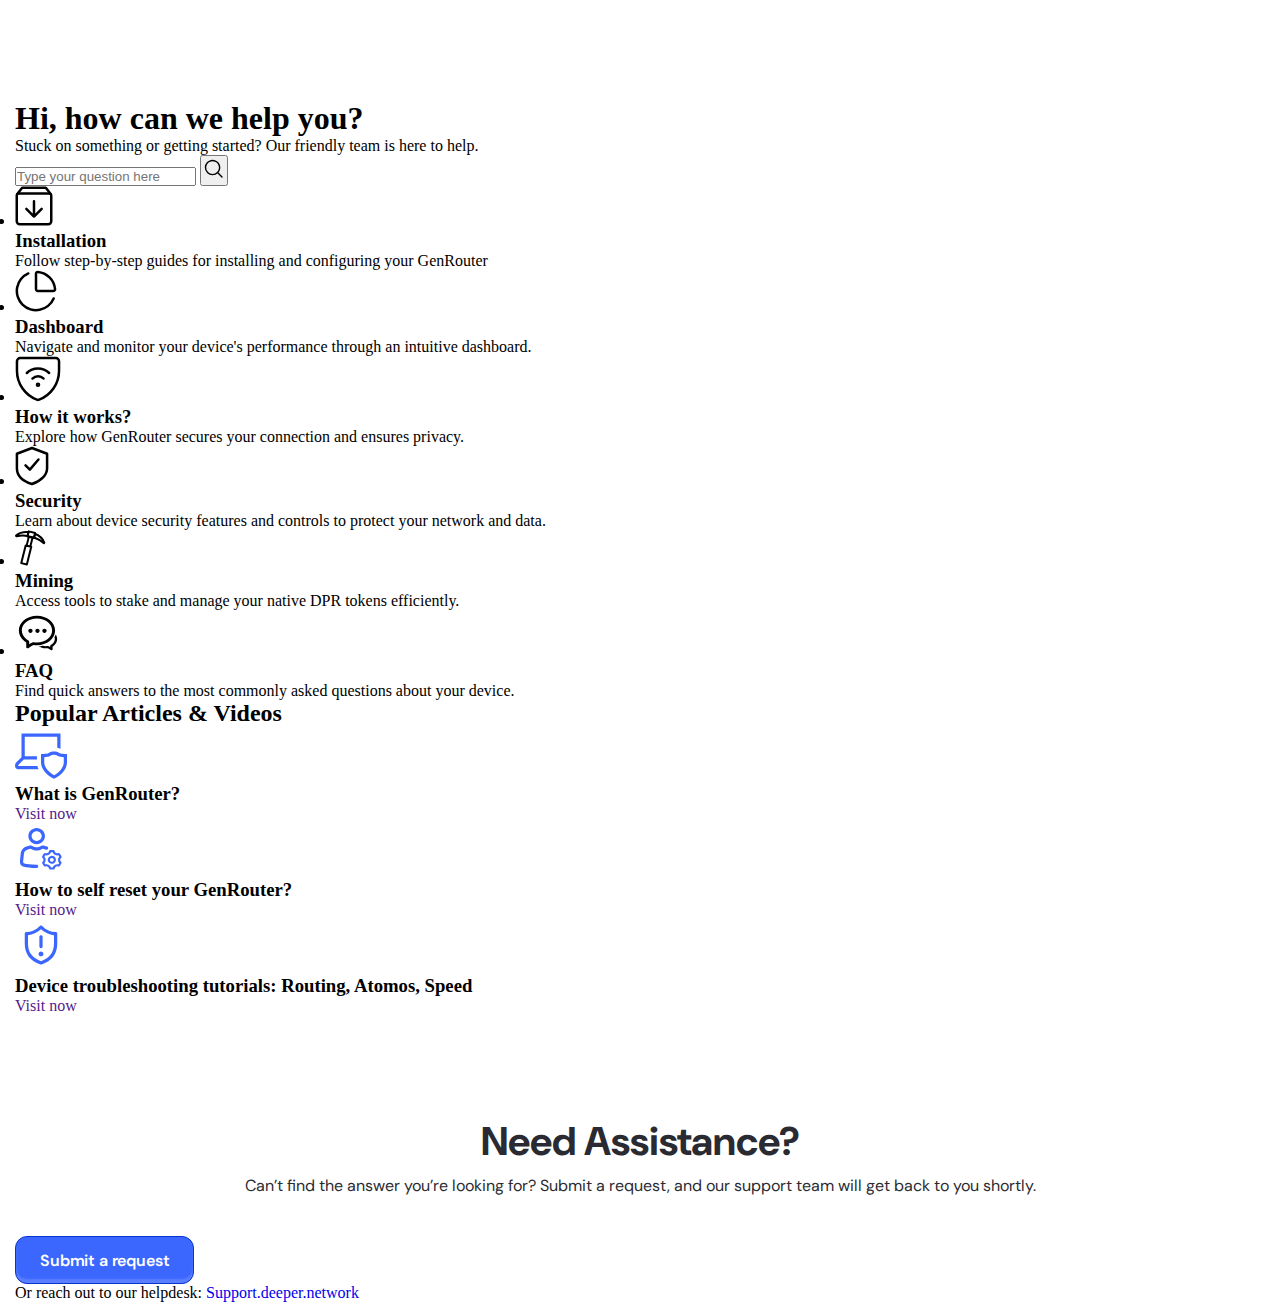
<file: support.html>
<!DOCTYPE html>
<html lang="en">

<head>
    <meta charset="UTF-8">
    <meta name="viewport" content="width=device-width, initial-scale=3.0">
    <title>Home</title>
    <link rel="stylesheet" href="assets/css/style.css">
    <link rel="stylesheet" href="https://cdnjs.cloudflare.com/ajax/libs/font-awesome/6.4.0/css/all.min.css">
    <link rel="preconnect" href="https://fonts.googleapis.com">
    <link rel="preconnect" href="https://fonts.gstatic.com" crossorigin>
    <link
        href="https://fonts.googleapis.com/css2?family=DM+Sans:ital,opsz,wght@0,9..40,300..1000;1,9..40,100..1000&display=swap"
        rel="stylesheet">
    <link href="https://fonts.cdnfonts.com/css/gilroy" rel="stylesheet">
    <script src="https://code.jquery.com/jquery-3.7.1.min.js"></script>
    <script src="assets/js/script.js"></script>
</head>

<body>
    <section class="section section-support">
        <div class="section-support__circle">
            <div class="section-support__circle-item section-support__circle-item--1"></div>
            <div class="section-support__circle-item section-support__circle-item--2"></div>
            <div class="section-support__circle-item section-support__circle-item--3"></div>
        </div>
        <div class="container">
            <div class="row">
                <div class="col-12">
                    <h1 class="section-support__title">Hi, how can we help you?</h1>
                    <p class="section-support__desc">Stuck on something or getting started? Our friendly team is here to
                        help.</p>
                    <div class="section-support__form">
                        <form action="">
                            <input type="text" placeholder="Type your question here"
                                class="section-support__form-input">
                            <button type="submit" class="section-support__form-btn">
                                <svg xmlns="http://www.w3.org/2000/svg" width="24" height="24" viewBox="0 0 24 24"
                                    fill="none">
                                    <path
                                        d="M15.553 15.553C16.2086 14.8973 16.7287 14.119 17.0835 13.2624C17.4383 12.4058 17.6209 11.4877 17.6209 10.5605C17.6209 9.63327 17.4383 8.71515 17.0835 7.85854C16.7287 7.00192 16.2086 6.22359 15.553 5.56796C14.8973 4.91234 14.119 4.39227 13.2624 4.03745C12.4058 3.68262 11.4877 3.5 10.5605 3.5C9.63327 3.5 8.71515 3.68262 7.85854 4.03745C7.00192 4.39227 6.22359 4.91234 5.56796 5.56796C4.24387 6.89205 3.5 8.68791 3.5 10.5605C3.5 12.433 4.24387 14.2289 5.56796 15.553C6.89205 16.8771 8.68791 17.6209 10.5605 17.6209C12.433 17.6209 14.2289 16.8771 15.553 15.553ZM15.553 15.553L20 20"
                                        stroke="black" stroke-width="1.4" stroke-linecap="round"
                                        stroke-linejoin="round" />
                                </svg>
                            </button>
                        </form>
                    </div>
                    <ul class="section-support__list">
                        <li class="section-support__item section-support__item-1">
                            <div class="section-support__item-icon">
                                <svg xmlns="http://www.w3.org/2000/svg" width="38" height="40" viewBox="0 0 38 40"
                                    fill="none">
                                    <path d="M35.6759 8.06967L30.82 1.79163H7.18176L2.31055 8.06967" stroke="#000"
                                        stroke-width="2.5" stroke-linecap="round" stroke-linejoin="round" />
                                    <path
                                        d="M1.75 9.45829C1.75 8.94996 1.95193 8.46245 2.31138 8.103C2.67082 7.74356 3.15834 7.54163 3.66667 7.54163H34.3333C34.8417 7.54163 35.3292 7.74356 35.6886 8.103C36.0481 8.46245 36.25 8.94996 36.25 9.45829V35.3333C36.25 36.0958 35.9471 36.8271 35.4079 37.3662C34.8688 37.9054 34.1375 38.2083 33.375 38.2083H4.625C3.8625 38.2083 3.13124 37.9054 2.59207 37.3662C2.0529 36.8271 1.75 36.0958 1.75 35.3333V9.45829Z"
                                        stroke="#000" stroke-width="2.5" stroke-linejoin="round" />
                                    <path d="M26.6673 22.8749L19.0007 30.5416L11.334 22.8749M18.993 15.2083V30.5416"
                                        stroke="#000" stroke-width="2.5" stroke-linecap="round"
                                        stroke-linejoin="round" />
                                </svg>
                            </div>
                            <h3 class="section-support__item-title">
                                Installation
                            </h3>
                            <p class="section-support__item-desc">
                                Follow step-by-step guides for installing and configuring your GenRouter
                            </p>
                        </li>
                        <li class="section-support__item section-support__item-2">
                            <div class="section-support__item-icon">
                                <svg xmlns="http://www.w3.org/2000/svg" width="42" height="42" viewBox="0 0 42 42"
                                    fill="none">
                                    <path
                                        d="M38.25 21C39.308 21 40.1762 20.1394 40.0708 19.0871C39.6289 14.6868 37.6789 10.5746 34.5514 7.44784C31.4239 4.32102 27.3113 2.37195 22.9109 1.93105C21.8567 1.82564 20.998 2.69388 20.998 3.75188V19.0852C20.998 19.5936 21.2 20.0811 21.5594 20.4405C21.9189 20.8 22.4064 21.0019 22.9147 21.0019L38.25 21Z"
                                        stroke="black" stroke-width="2.5" stroke-linecap="round"
                                        stroke-linejoin="round" />
                                    <path
                                        d="M38.652 28.4559C37.4326 31.3395 35.5255 33.8804 33.0972 35.8567C30.669 37.8329 27.7936 39.1843 24.7225 39.7925C21.6513 40.4008 18.4779 40.2475 15.4798 39.346C12.4816 38.4445 9.74984 36.8222 7.52343 34.6211C5.29701 32.42 3.6437 29.707 2.70802 26.7193C1.77234 23.7316 1.5828 20.5601 2.15595 17.4822C2.7291 14.4044 4.0475 11.5137 5.99589 9.06308C7.94428 6.61244 10.4633 4.67639 13.3328 3.42419"
                                        stroke="black" stroke-width="2.5" stroke-linecap="round"
                                        stroke-linejoin="round" />
                                </svg>
                            </div>
                            <h3 class="section-support__item-title">
                                Dashboard
                            </h3>
                            <p class="section-support__item-desc">
                                Navigate and monitor your device's performance through an intuitive dashboard.
                            </p>
                        </li>
                        <li class="section-support__item section-support__item-3">
                            <div class="section-support__item-icon">
                                <svg xmlns="http://www.w3.org/2000/svg" width="46" height="46" viewBox="0 0 46 46"
                                    fill="none">
                                    <path
                                        d="M24.1655 43.7058C23.4162 43.9987 22.5841 43.9987 21.8349 43.7058C15.99 41.448 10.9643 37.4757 7.41754 32.3104C3.87079 27.145 1.9687 21.028 1.96094 14.7622V5.31302C1.96094 3.5286 3.41569 2.07385 5.2001 2.07385H40.8003C42.5828 2.07385 44.0394 3.5286 44.0394 5.31302V14.7622C44.0324 21.027 42.1304 27.1431 38.5835 32.3071C35.0365 37.471 30.0104 41.4413 24.1655 43.6962V43.7058Z"
                                        stroke="black" stroke-width="2.5" stroke-linecap="round"
                                        stroke-linejoin="round" />
                                    <path
                                        d="M17.4864 22.5209C20.6374 19.3699 25.6265 19.3699 28.513 22.5209M11.8418 17.0066C17.8793 10.9691 27.8575 10.9691 34.1575 17.0066M23.0006 27.7706C22.4755 27.7706 21.9503 28.2958 21.9503 28.821C21.9503 29.3461 22.4755 29.8713 23.0006 29.8713C23.5258 29.8713 24.051 29.3461 24.051 28.821C24.051 28.2958 23.5258 27.7706 23.0006 27.7706Z"
                                        stroke="black" stroke-width="2.5" stroke-miterlimit="10" stroke-linecap="round"
                                        stroke-linejoin="round" />
                                </svg>
                            </div>
                            <h3 class="section-support__item-title">
                                How it works?
                            </h3>
                            <p class="section-support__item-desc">
                                Explore how GenRouter secures your connection and ensures privacy.
                            </p>
                        </li>
                        <li class="section-support__item section-support__item-4">
                            <div class="section-support__item-icon">
                                <svg xmlns="http://www.w3.org/2000/svg" width="34" height="40" viewBox="0 0 34 40"
                                    fill="none">
                                    <path
                                        d="M17 2.03125L32.0938 7.78125V22.1562C32.0938 28.625 26.3438 35.0938 17 37.9688C7.65625 35.0938 1.90625 29.3438 1.90625 22.1562V7.78125L17 2.03125Z"
                                        stroke="black" stroke-width="2.5" stroke-linecap="round"
                                        stroke-linejoin="round" />
                                    <path d="M10.5312 19.2812L14.8438 23.5938L23.4688 13.5312" stroke="black"
                                        stroke-width="2.5" stroke-linecap="round" stroke-linejoin="round" />
                                </svg>
                            </div>
                            <h3 class="section-support__item-title">
                                Security
                            </h3>
                            <p class="section-support__item-desc">
                                Learn about device security features and controls to protect your network and data.
                            </p>
                        </li>
                        <li class="section-support__item section-support__item-5">
                            <div class="section-support__item-icon">
                                <svg xmlns="http://www.w3.org/2000/svg" width="31" height="36" viewBox="0 0 31 36"
                                    fill="none">
                                    <path
                                        d="M13.5079 2.09739C8.64725 1.66614 4.15458 2.97714 1.19716 5.52823C0.832997 5.84256 1.15883 6.37731 1.63033 6.26614C4.92125 5.48031 8.6645 5.31931 12.563 5.88856L13.5079 2.09739ZM19.072 7.51006C22.7807 8.83831 26.0103 10.7396 28.548 12.9783C28.9102 13.2965 29.4527 12.9783 29.2763 12.5279C27.8657 8.88814 24.5115 5.62214 20.0188 3.72081L19.072 7.51006ZM13.9219 6.37731L17.6402 7.30498L15.323 16.6027L11.6047 15.6751L13.9219 6.37731ZM10.6751 15.4451L16.2526 16.8366L11.85 34.5025L6.27058 33.111L10.6751 15.4451Z"
                                        stroke="black" stroke-width="2" stroke-linecap="round"
                                        stroke-linejoin="round" />
                                    <path
                                        d="M13.6867 1.38062L20.1957 3.00403L18.9211 8.1177L12.4121 6.49428L13.6867 1.38062Z"
                                        stroke="black" stroke-width="2" stroke-linecap="round"
                                        stroke-linejoin="round" />
                                </svg>
                            </div>
                            <h3 class="section-support__item-title">
                                Mining
                            </h3>
                            <p class="section-support__item-desc">
                                Access tools to stake and manage your native DPR tokens efficiently.
                            </p>
                        </li>
                        <li class="section-support__item section-support__item-6">
                            <div class="section-support__item-icon">
                                <svg xmlns="http://www.w3.org/2000/svg" width="46" height="46" viewBox="0 0 46 46"
                                    fill="none">
                                    <path
                                        d="M23.5373 36.3008C24.8852 36.2123 26.2218 36.0057 27.5304 35.6834C29.1467 36.1498 30.8527 36.2554 32.518 35.9921C32.5844 35.9843 32.6512 35.9795 32.7182 35.9778C33.3123 35.9778 34.0918 36.3049 35.229 36.9938V35.8613C35.2295 35.6639 35.2851 35.4704 35.3899 35.3007C35.4948 35.131 35.6451 34.9913 35.8253 34.8963C36.3208 34.6278 36.7786 34.326 37.1989 33.9907C38.8557 32.6618 39.7907 30.8874 39.7907 29.0106C39.7907 28.3912 39.6884 27.7738 39.4861 27.185C39.9887 26.2978 40.3891 25.3717 40.6872 24.4068C41.6456 25.7663 42.1609 27.3711 42.1673 29.0106C42.1673 31.562 40.9151 33.9416 38.745 35.6814C38.3815 35.9717 38.0018 36.2388 37.6057 36.4827V39.1363C37.6057 40.0481 36.494 40.5735 35.7103 40.0297C34.9677 39.5052 34.2002 39.014 33.4103 38.5578C33.1821 38.4314 32.9459 38.3188 32.7032 38.2204C32.044 38.3141 31.3785 38.3613 30.712 38.3615C28.0074 38.3615 25.5072 37.5908 23.5373 36.3008ZM9.22408 30.9957C5.80815 28.2501 3.83398 24.5069 3.83398 20.4959C3.83398 12.3021 11.9947 5.75 21.9593 5.75C31.9259 5.75 40.0888 12.3001 40.0888 20.4959C40.0888 28.6897 31.9259 35.2398 21.9593 35.2398C20.8391 35.2398 19.7352 35.158 18.6477 34.9945C18.1792 35.0987 16.3008 36.1556 13.5962 38.0262C12.6166 38.705 11.2281 38.0508 11.2281 36.908V32.3838C10.5266 31.9676 9.85756 31.5029 9.22621 30.9937M18.7137 32.2039C18.7961 32.2039 18.8791 32.21 18.9629 32.2223C19.9425 32.3777 20.9413 32.4561 21.9593 32.4574C30.3777 32.4574 37.1137 27.0501 37.1137 20.4939C37.1137 13.9397 30.3777 8.53236 21.9614 8.53236C13.5451 8.53236 6.80482 13.9438 6.80482 20.4959C6.80482 23.6647 8.38074 26.6494 11.162 28.8839C11.8634 29.4454 12.6272 29.9497 13.4535 30.3967C13.6777 30.5161 13.8648 30.6905 13.9957 30.9021C14.1267 31.1136 14.1968 31.3548 14.1989 31.6008V34.2094C16.3392 32.8499 17.7469 32.2039 18.7137 32.2039Z"
                                        fill="black" />
                                    <path
                                        d="M15.4531 23C16.025 23 16.5734 22.7728 16.9778 22.3684C17.3822 21.9641 17.6094 21.4156 17.6094 20.8438C17.6094 20.2719 17.3822 19.7234 16.9778 19.3191C16.5734 18.9147 16.025 18.6875 15.4531 18.6875C14.8813 18.6875 14.3328 18.9147 13.9284 19.3191C13.5241 19.7234 13.2969 20.2719 13.2969 20.8438C13.2969 21.4156 13.5241 21.9641 13.9284 22.3684C14.3328 22.7728 14.8813 23 15.4531 23ZM22.4624 23C23.0342 23 23.5827 22.7728 23.9871 22.3684C24.3914 21.9641 24.6186 21.4156 24.6186 20.8438C24.6186 20.2719 24.3914 19.7234 23.9871 19.3191C23.5827 18.9147 23.0342 18.6875 22.4624 18.6875C21.8905 18.6875 21.3421 18.9147 20.9377 19.3191C20.5333 19.7234 20.3061 20.2719 20.3061 20.8438C20.3061 21.4156 20.5333 21.9641 20.9377 22.3684C21.3421 22.7728 21.8905 23 22.4624 23ZM29.4697 23C30.0416 23 30.59 22.7728 30.9944 22.3684C31.3988 21.9641 31.626 21.4156 31.626 20.8438C31.626 20.2719 31.3988 19.7234 30.9944 19.3191C30.59 18.9147 30.0416 18.6875 29.4697 18.6875C28.8978 18.6875 28.3494 18.9147 27.945 19.3191C27.5406 19.7234 27.3135 20.2719 27.3135 20.8438C27.3135 21.4156 27.5406 21.9641 27.945 22.3684C28.3494 22.7728 28.8978 23 29.4697 23Z"
                                        fill="black" />
                                </svg>
                            </div>
                            <h3 class="section-support__item-title">
                                FAQ
                            </h3>
                            <p class="section-support__item-desc">
                                Find quick answers to the most commonly asked questions about your device.
                            </p>
                        </li>
                    </ul>
                </div>
            </div>
        </div>
    </section>

    <section class="section-popular">
        <div class="container">
            <h2 class="section-popular__title">
                Popular Articles & Videos
            </h2>
            <div class="section-popular__content">
                <div class="section-popular__item">
                    <div class="section-popular__item-icon">
                        <svg xmlns="http://www.w3.org/2000/svg" width="52" height="52" viewBox="0 0 52 52" fill="none">
                            <g clip-path="url(#clip0_3837_9961)">
                                <path
                                    d="M22.4455 39C22.6994 40.1341 23.0548 41.2174 23.5119 42.25H3.25016C2.79313 42.25 2.36995 42.1654 1.98063 41.9961C1.59131 41.8268 1.25277 41.5983 0.965006 41.3105C0.677246 41.0228 0.440267 40.6758 0.254069 40.2695C0.0678711 39.8633 -0.0167643 39.4401 0.000162761 39C0.000162761 38.7292 0.0255534 38.4414 0.0763346 38.1367C0.127116 37.832 0.194824 37.5104 0.27946 37.1719C0.364095 36.8333 0.482585 36.5371 0.634928 36.2832C0.787272 36.0293 0.965006 35.7839 1.16813 35.5469L6.50016 30.1895V6.5H45.5002V22.0137C44.9924 21.7259 44.4676 21.4889 43.9259 21.3027C43.3843 21.1165 42.8257 20.9557 42.2502 20.8203V9.75H9.75016V29.25H21.9377V32.5H8.81071L3.58024 37.7051C3.52946 37.7559 3.48714 37.8405 3.45329 37.959C3.41943 38.0775 3.38558 38.196 3.35173 38.3145C3.31787 38.4329 3.29248 38.5599 3.27555 38.6953C3.25863 38.8307 3.25016 38.9323 3.25016 39H1.62516H22.4455ZM39.0002 24.502C39.9989 24.502 40.9129 24.6204 41.7424 24.8574C42.5718 25.0944 43.4181 25.4583 44.2814 25.9492C44.9924 26.3724 45.8049 26.6348 46.7189 26.7363C47.633 26.8379 48.547 26.8971 49.4611 26.9141H50.756C51.1792 26.9141 51.5939 26.9056 52.0002 26.8887V35.1406C52.0002 36.918 51.6786 38.5938 51.0353 40.168C50.3921 41.7422 49.5373 43.2064 48.4709 44.5605C47.4045 45.9147 46.1772 47.1335 44.7892 48.2168C43.4012 49.3001 41.9709 50.2311 40.4982 51.0098L39.0002 51.7969L37.4767 51.0098C36.0041 50.248 34.5822 49.3255 33.2111 48.2422C31.84 47.1589 30.6128 45.9316 29.5295 44.5605C28.4461 43.1895 27.5913 41.7253 26.965 40.168C26.3387 38.6107 26.0171 36.9349 26.0002 35.1406V26.8887H27.2697C27.7098 26.8887 28.1668 26.8971 28.6408 26.9141C29.5379 26.9141 30.4351 26.8633 31.3322 26.7617C32.2293 26.6602 33.0418 26.3809 33.7697 25.9238C34.6161 25.4329 35.4539 25.0775 36.2834 24.8574C37.1128 24.6374 38.0184 24.5189 39.0002 24.502ZM48.7502 30.1387C47.633 30.1387 46.5581 30.0371 45.5256 29.834C44.493 29.6309 43.4943 29.25 42.5295 28.6914C41.9539 28.3529 41.3953 28.1159 40.8537 27.9805C40.312 27.8451 39.6942 27.7689 39.0002 27.752C38.3569 27.752 37.756 27.8197 37.1974 27.9551C36.6388 28.0905 36.0802 28.3275 35.5216 28.666C34.5399 29.2246 33.5327 29.6055 32.5002 29.8086C31.4676 30.0117 30.3843 30.1217 29.2502 30.1387V35.1406C29.2502 36.5964 29.5295 37.9674 30.0881 39.2539C30.6466 40.5404 31.3914 41.7422 32.3224 42.8594C33.2534 43.9766 34.2944 44.9753 35.4455 45.8555C36.5965 46.7357 37.7814 47.4974 39.0002 48.1406C40.1851 47.5143 41.3615 46.7611 42.5295 45.8809C43.6974 45.0007 44.7384 44.002 45.6525 42.8848C46.5666 41.7676 47.3114 40.5658 47.8869 39.2793C48.4624 37.9928 48.7502 36.6133 48.7502 35.1406V30.1387Z"
                                    fill="#3C67FF" />
                            </g>
                            <defs>
                                <clipPath id="clip0_3837_9961">
                                    <rect width="52" height="52" fill="white" />
                                </clipPath>
                            </defs>
                        </svg>
                    </div>
                    <div class="section-popular__item-content">
                        <h3 class="section-popular__item-title">
                            What is GenRouter?
                        </h3>
                        <a href="" class="section-popular__item-link">
                            Visit now
                        </a>

                    </div>
                </div>
                <div class="section-popular__item">
                    <div class="section-popular__item-icon">
                        <svg xmlns="http://www.w3.org/2000/svg" width="52" height="52" viewBox="0 0 52 52" fill="none">
                            <path
                                d="M33.8875 28.5133C33.9254 28.1199 34.1092 27.7549 34.4027 27.4902C34.6962 27.2256 35.0782 27.0804 35.4735 27.0833H38.197C38.5918 27.0809 38.9733 27.2264 39.2664 27.491C39.5594 27.7556 39.7429 28.1203 39.7808 28.5133C39.822 28.9618 40.1665 29.4406 40.7861 29.757C40.9075 29.8191 41.0274 29.8841 41.1458 29.952C41.8283 30.342 42.4935 30.4135 42.9745 30.199C43.3295 30.0388 43.7307 30.0134 44.1031 30.1275C44.4755 30.2415 44.7936 30.4872 44.9981 30.8186L46.3588 33.0546C46.5679 33.399 46.6347 33.8113 46.5449 34.2041C46.4551 34.5969 46.2158 34.9392 45.8778 35.1585C45.49 35.4141 45.2213 35.9775 45.2321 36.7293V36.9373C45.2213 37.6891 45.49 38.2525 45.8778 38.5081C46.2158 38.7274 46.4551 39.0697 46.5449 39.4625C46.6347 39.8553 46.5679 40.2676 46.3588 40.612L44.9981 42.848C44.7936 43.1794 44.4755 43.4251 44.1031 43.5391C43.7307 43.6532 43.3295 43.6277 42.9745 43.4676C42.4935 43.2531 41.8283 43.3246 41.1458 43.7146C41.0288 43.7811 40.9089 43.8461 40.7861 43.9096C40.1665 44.226 39.822 44.7048 39.7808 45.1533C39.7429 45.5463 39.5594 45.911 39.2664 46.1756C38.9733 46.4402 38.5918 46.5857 38.197 46.5833H35.4735C35.0782 46.5862 34.6962 46.441 34.4027 46.1764C34.1092 45.9117 33.9254 45.5467 33.8875 45.1533C33.8485 44.7048 33.504 44.226 32.8843 43.9096C32.7629 43.8475 32.643 43.7825 32.5246 43.7146C31.8421 43.3246 31.177 43.2531 30.696 43.4676C30.3409 43.6277 29.9398 43.6532 29.5674 43.5391C29.195 43.4251 28.8768 43.1794 28.6723 42.848L27.3116 40.612C27.1023 40.2678 27.0352 39.8557 27.1246 39.463C27.214 39.0702 27.4528 38.7277 27.7905 38.5081C28.1805 38.2525 28.4491 37.6891 28.4383 36.9373V36.7293C28.4491 35.9775 28.1783 35.4141 27.7905 35.1585C27.4528 34.9388 27.214 34.5964 27.1246 34.2036C27.0352 33.8109 27.1023 33.3987 27.3116 33.0546L28.6723 30.8186C28.8768 30.4872 29.195 30.2415 29.5674 30.1275C29.9398 30.0134 30.3409 30.0388 30.696 30.199C31.177 30.4135 31.8421 30.342 32.5246 29.952C32.6431 29.8855 32.763 29.8205 32.8843 29.757C33.504 29.4406 33.8485 28.9618 33.8875 28.5133ZM35.9523 29.25C35.6533 30.3896 34.778 31.2238 33.868 31.6875L33.5993 31.8326C32.6806 32.3591 31.4673 32.6885 30.2778 32.3461L29.4458 33.7155C30.3146 34.5431 30.618 35.7391 30.605 36.7575V36.9091C30.618 37.9275 30.3146 39.1235 29.4458 39.9511L30.2778 41.3205C31.4673 40.9781 32.6828 41.3075 33.5993 41.834C33.686 41.8831 33.7755 41.9315 33.868 41.9791C34.778 42.4428 35.6533 43.2791 35.9523 44.4166H37.7181C38.0171 43.277 38.8903 42.4428 39.8025 41.9791L40.0711 41.834C40.9898 41.3075 42.2031 40.9781 43.3905 41.3205L44.2246 39.9511C43.3558 39.1235 43.0525 37.9275 43.0655 36.9091V36.7575C43.0525 35.7391 43.3558 34.5431 44.2246 33.7155L43.3905 32.3461C42.2031 32.6885 40.9898 32.3591 40.0711 31.8326L39.8025 31.6875C38.8925 31.2238 38.0171 30.3875 37.7181 29.25H35.9523ZM38.5501 35.9515C38.0215 35.0848 36.8038 34.749 35.831 35.2798C34.8906 35.7976 34.6176 36.8831 35.1203 37.7151C35.649 38.5818 36.8666 38.9176 37.8395 38.3868C38.7798 37.869 39.0528 36.7835 38.5501 35.9515ZM34.791 33.3818C36.7345 32.318 39.2435 32.9268 40.4005 34.8248C41.577 36.7596 40.8533 39.2058 38.8795 40.2848C36.936 41.3486 34.427 40.7398 33.27 38.8418C32.0935 36.907 32.8171 34.4608 34.791 33.3818Z"
                                fill="#3C67FF" />
                            <path
                                d="M21.667 8.125C18.8438 8.125 16.6252 10.348 16.6252 13C16.6252 15.652 18.8417 17.875 21.667 17.875C24.4923 17.875 26.711 15.652 26.711 13C26.711 10.348 24.4923 8.125 21.667 8.125ZM13.3752 13C13.3752 8.47167 17.1278 4.875 21.6713 4.875C26.2127 4.875 29.9653 8.47167 29.9653 13C29.9653 17.5283 26.2127 21.125 21.6713 21.125C17.13 21.125 13.3687 17.5283 13.3687 13M16.1853 25.9263C15.7888 25.6728 15.492 25.6577 15.3533 25.6945C15.0413 25.7812 14.7315 25.8736 14.4238 25.9718L12.2918 26.6543C11.5614 26.8792 10.8935 27.2713 10.341 27.7993C9.78855 28.3273 9.36672 28.9769 9.10901 29.6963C9.05131 29.8883 9.01427 30.0858 8.99851 30.2857L8.15134 38.3002L8.14701 38.3283C7.98451 39.4702 8.59334 40.3433 9.51851 40.56C11.852 41.1017 15.7823 41.7083 21.6648 41.7083C22.0958 41.7083 22.5091 41.8795 22.8139 42.1843C23.1186 42.489 23.2898 42.9024 23.2898 43.3333C23.2898 43.7643 23.1186 44.1776 22.8139 44.4824C22.5091 44.7871 22.0958 44.9583 21.6648 44.9583C15.5592 44.9583 11.3797 44.3257 8.78401 43.7233C5.99117 43.0755 4.57634 40.4517 4.92517 37.9015L5.76584 29.9433C5.80484 29.5707 5.87417 29.1092 6.03884 28.6347C6.46141 27.4384 7.15681 26.357 8.06994 25.4763C8.98306 24.5955 10.0888 23.9395 11.2995 23.5603L13.4337 22.8757C13.7847 22.7644 14.1371 22.6597 14.491 22.5615C15.8148 22.1975 17.0737 22.633 17.949 23.1985C18.7507 23.7185 20.0593 24.3447 21.6648 24.3447C23.2682 24.3447 24.5768 23.7163 25.3785 23.1963C26.2517 22.633 27.5127 22.1975 28.8365 22.5615C29.1904 22.6597 29.5428 22.7644 29.8938 22.8757L32.028 23.5603C32.2354 23.6219 32.4284 23.7243 32.5957 23.8615C32.763 23.9987 32.9012 24.1679 33.0023 24.3593C33.1033 24.5506 33.1651 24.7601 33.184 24.9757C33.203 25.1912 33.1787 25.4083 33.1127 25.6143C33.0466 25.8204 32.94 26.0111 32.7993 26.1754C32.6585 26.3397 32.4863 26.4742 32.2929 26.5711C32.0994 26.668 31.8885 26.7252 31.6727 26.7395C31.4568 26.7538 31.2402 26.7248 31.0357 26.6543L28.9037 25.9718C28.595 25.8731 28.2844 25.7806 27.972 25.6945C27.8355 25.6577 27.5387 25.6728 27.1443 25.9263C26.0328 26.6457 24.111 27.5947 21.6627 27.5947C19.2143 27.5947 17.2968 26.6457 16.1853 25.9263Z"
                                fill="#3C67FF" />
                        </svg>
                    </div>
                    <div class="section-popular__item-content">
                        <h3 class="section-popular__item-title">
                            How to self reset your GenRouter?
                        </h3>
                        <a href="" class="section-popular__item-link">
                            Visit now
                        </a>

                    </div>
                </div>
                <div class="section-popular__item">
                    <div class="section-popular__item-icon">
                        <svg xmlns="http://www.w3.org/2000/svg" width="52" height="52" viewBox="0 0 52 52" fill="none">
                            <path
                                d="M27.1537 6.97765C27.0028 6.82632 26.8235 6.70625 26.6261 6.62433C26.4286 6.54241 26.217 6.50024 26.0033 6.50024C25.7895 6.50024 25.5779 6.54241 25.3804 6.62433C25.183 6.70625 25.0037 6.82632 24.8527 6.97765C20.813 11.0109 16.3475 12.9999 11.375 12.9999C10.944 12.9999 10.5307 13.1711 10.226 13.4759C9.92121 13.7806 9.75 14.1939 9.75 14.6249V24.3781C9.75 34.8399 15.0833 41.9509 25.4865 45.4154C25.8198 45.5264 26.1802 45.5264 26.5135 45.4154C36.9135 41.9509 42.25 34.8399 42.25 24.3781V14.6249C42.25 14.1939 42.0788 13.7806 41.774 13.4759C41.4693 13.1711 41.056 12.9999 40.625 12.9999C35.6493 12.9999 31.1837 11.0174 27.1537 6.97765ZM13 16.1849C17.81 15.8209 22.1455 13.8254 26 10.3609C29.8512 13.8254 34.19 15.8209 39 16.1849V24.3749C39 29.0354 37.8202 32.7111 35.6818 35.5679C33.6082 38.3369 30.4525 40.5827 26 42.1557C21.5475 40.5859 18.3917 38.3369 16.3182 35.5679C14.1797 32.7111 13 29.0387 13 24.3781V16.1849ZM27.625 17.8716C27.625 17.4407 27.4538 17.0273 27.149 16.7226C26.8443 16.4179 26.431 16.2466 26 16.2466C25.569 16.2466 25.1557 16.4179 24.851 16.7226C24.5462 17.0273 24.375 17.4407 24.375 17.8716V27.6216C24.375 28.0526 24.5462 28.466 24.851 28.7707C25.1557 29.0754 25.569 29.2466 26 29.2466C26.431 29.2466 26.8443 29.0754 27.149 28.7707C27.4538 28.466 27.625 28.0526 27.625 27.6216V17.8716ZM28.4375 34.9342C28.4375 35.5806 28.1807 36.2006 27.7236 36.6577C27.2665 37.1148 26.6465 37.3717 26 37.3717C25.3535 37.3717 24.7335 37.1148 24.2764 36.6577C23.8193 36.2006 23.5625 35.5806 23.5625 34.9342C23.5625 34.2877 23.8193 33.6677 24.2764 33.2106C24.7335 32.7535 25.3535 32.4966 26 32.4966C26.6465 32.4966 27.2665 32.7535 27.7236 33.2106C28.1807 33.6677 28.4375 34.2877 28.4375 34.9342Z"
                                fill="#3C67FF" />
                        </svg>
                    </div>
                    <div class="section-popular__item-content">
                        <h3 class="section-popular__item-title">
                            Device troubleshooting tutorials: Routing, Atomos, Speed
                        </h3>
                        <a href="" class="section-popular__item-link">
                            Visit now
                        </a>
                    </div>
                </div>
            </div>
        </div>
    </section>
    <section class="section section-need">
        <div class="container">
            <div class="section-need__content">
                <h2 class="section-title section-need__title">
                    Need Assistance?
                </h2>
                <p class="section-desc section-need__desc">
                    Can’t find the answer you’re looking for? Submit a request, and our support team will get back to
                    you shortly.
                </p>

                <a href="#" class="section-need__btn btn btn-primary">Submit a request</a>
                <div class="section-need__note">
                    Or reach out to our helpdesk: <a href="#">Support.deeper.network</a>
                </div>
            </div>
        </div>
    </section>
</body>

</html>
</file>
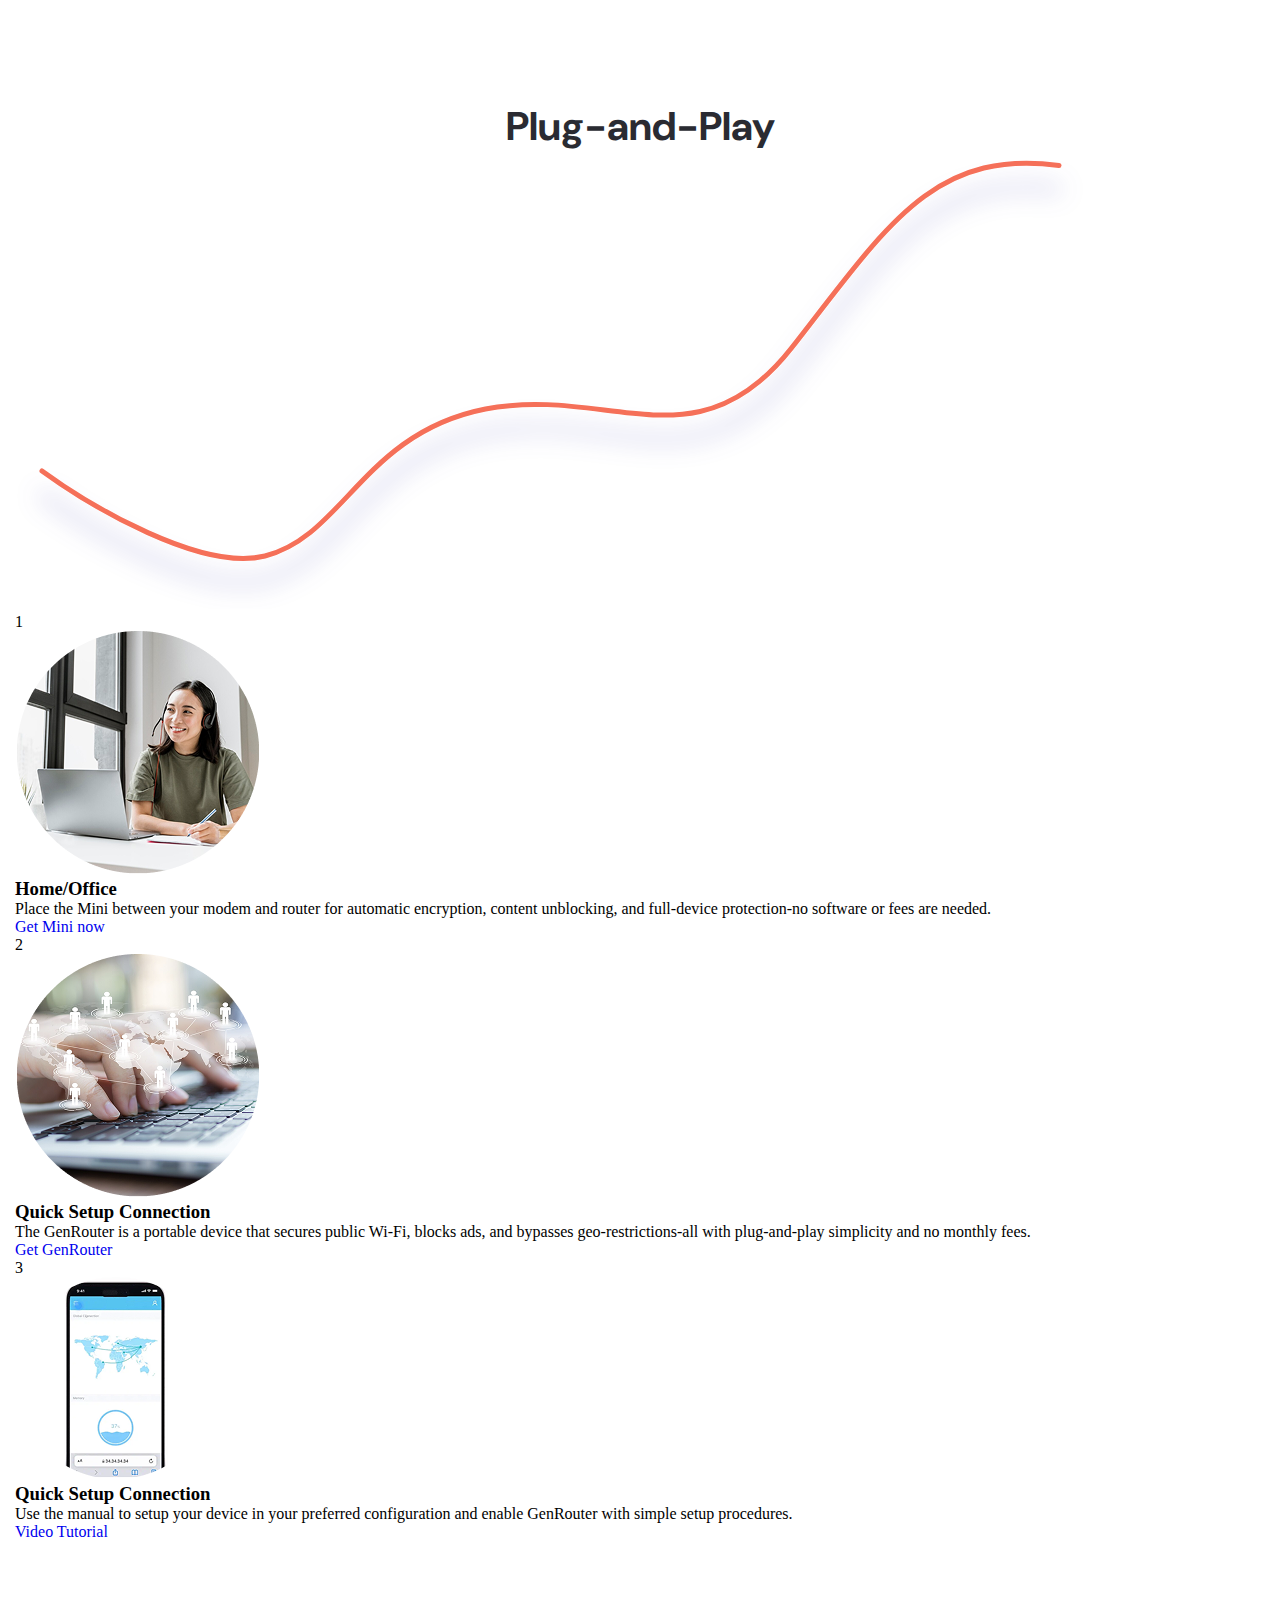
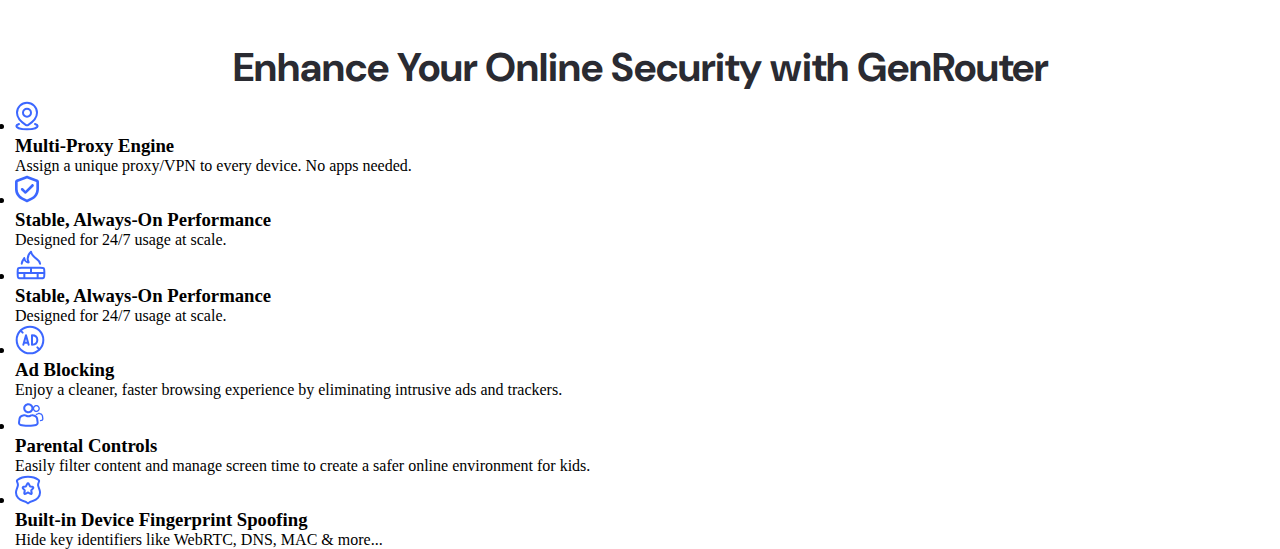
<file: timeline.html>
<!DOCTYPE html>
<html lang="en">

<head>
    <meta charset="UTF-8">
    <meta name="viewport" content="width=device-width, initial-scale=3.0">
    <title>Home</title>
    <link rel="stylesheet" href="assets/css/style.css">
    <link rel="stylesheet" href="https://cdnjs.cloudflare.com/ajax/libs/font-awesome/6.4.0/css/all.min.css">
    <link rel="preconnect" href="https://fonts.googleapis.com">
    <link rel="preconnect" href="https://fonts.gstatic.com" crossorigin>
    <link
        href="https://fonts.googleapis.com/css2?family=DM+Sans:ital,opsz,wght@0,9..40,300..1000;1,9..40,100..1000&display=swap"
        rel="stylesheet">
    <link href="https://fonts.cdnfonts.com/css/gilroy" rel="stylesheet">
    <script src="https://code.jquery.com/jquery-3.7.1.min.js"></script>
    <script src="assets/js/script.js"></script>
</head>

<body>
    <section class="section section-pap">
        <div class="container">
            <div class="row">
                <div class="col-12">
                    <h2 class="section-title section-pap__title">
                        Plug-and-Play
                    </h2>
                    <div class="section-pap__list">
                        <div class="section-pap__line">
                            <svg width="1071" height="449" viewBox="0 0 1071 449" fill="none"
                                xmlns="http://www.w3.org/2000/svg">
                                <g filter="url(#filter0_d_3837_8296)">
                                    <path
                                        d="M27 311C75 346 186.8 412 250 396C329 376 348.5 273 470.5 249C592.5 225 682 308.5 776.5 188C871 67.5003 917 -11.4997 1044 5.50027"
                                        stroke="#F57059" stroke-width="5" stroke-linecap="round"
                                        stroke-linejoin="round" />
                                </g>
                                <defs>
                                    <filter id="filter0_d_3837_8296" x="0.5" y="0.703613" width="1070" height="448.255"
                                        filterUnits="userSpaceOnUse" color-interpolation-filters="sRGB">
                                        <feFlood flood-opacity="0" result="BackgroundImageFix" />
                                        <feColorMatrix in="SourceAlpha" type="matrix"
                                            values="0 0 0 0 0 0 0 0 0 0 0 0 0 0 0 0 0 0 127 0" result="hardAlpha" />
                                        <feOffset dy="24" />
                                        <feGaussianBlur stdDeviation="12" />
                                        <feComposite in2="hardAlpha" operator="out" />
                                        <feColorMatrix type="matrix"
                                            values="0 0 0 0 0.215686 0 0 0 0 0.203922 0 0 0 0 0.662745 0 0 0 0.3 0" />
                                        <feBlend mode="normal" in2="BackgroundImageFix"
                                            result="effect1_dropShadow_3837_8296" />
                                        <feBlend mode="normal" in="SourceGraphic" in2="effect1_dropShadow_3837_8296"
                                            result="shape" />
                                    </filter>
                                </defs>
                            </svg>
                        </div>
                        <div class="section-pap__item section-pap__item-1">
                            <div class="section-pap__item-number">
                                1
                            </div>
                            <div class="section-pap__item-image">
                                <img src="assets/img/pap-1.png" alt="pap-image">
                            </div>
                            <div class="section-pap__item-content">
                                <h3 class="section-pap__item-title">
                                    Home/Office
                                </h3>
                                <p class="section-pap__item-desc">
                                    Place the Mini between your modem and router for automatic encryption, content
                                    unblocking, and full-device protection-no software or fees are needed.
                                </p>
                                <a href="#" class="section-pap__item-link">Get Mini now</a>
                            </div>
                        </div>
                        <div class="section-pap__item section-pap__item-2">
                            <div class="section-pap__item-number">
                                2
                            </div>
                            <div class="section-pap__item-image">
                                <img src="assets/img/pap-2.png" alt="pap-image">
                            </div>
                            <div class="section-pap__item-content">
                                <h3 class="section-pap__item-title">
                                    Quick Setup Connection
                                </h3>
                                <p class="section-pap__item-desc">
                                    The GenRouter is a portable device that secures public Wi-Fi, blocks ads, and
                                    bypasses geo-restrictions-all with plug-and-play simplicity and no monthly fees.
                                </p>
                                <a href="#" class="section-pap__item-link">Get GenRouter</a>
                            </div>
                        </div>
                        <div class="section-pap__item section-pap__item-3">
                            <div class="section-pap__item-number">
                                3
                            </div>
                            <div class="section-pap__item-image">
                                <img src="assets/img/pap-3.png" alt="pap-image">
                            </div>
                            <div class="section-pap__item-content">
                                <h3 class="section-pap__item-title">
                                    Quick Setup Connection
                                </h3>
                                <p class="section-pap__item-desc">
                                    Use the manual to setup your device in your preferred configuration and enable
                                    GenRouter with simple setup procedures.
                                </p>
                                <a href="#" class="section-pap__item-link">Video Tutorial</a>
                            </div>
                        </div>
                    </div>
                </div>
            </div>
        </div>
    </section>
    <section class="section section-enhance">
        <div class="container">
            <div class="row">
                <div class="col-12">
                    <h2 class="section-title section-enhance__title">
                        Enhance Your Online Security with GenRouter
                    </h2>
                    <ul class="section-enhance__list">
                        <li class="section-enhance__item section-enhance__item-1">
                            <div class="section-enhance__item-icon">
                                <svg xmlns="http://www.w3.org/2000/svg" width="24" height="30" viewBox="0 0 24 30"
                                    fill="none">
                                    <path
                                        d="M20.0006 22.9998C21.6606 23.5652 22.6673 24.3092 22.6673 25.1238C22.6673 26.8972 17.8913 28.3332 12.0007 28.3332C6.10998 28.3332 1.33398 26.8958 1.33398 25.1238C1.33398 24.3092 2.34065 23.5652 4.00065 22.9998M16.0007 11.6665C16.0007 12.7274 15.5792 13.7448 14.8291 14.4949C14.0789 15.2451 13.0615 15.6665 12.0007 15.6665C10.9398 15.6665 9.92237 15.2451 9.17222 14.4949C8.42208 13.7448 8.00065 12.7274 8.00065 11.6665C8.00065 10.6056 8.42208 9.58822 9.17222 8.83808C9.92237 8.08793 10.9398 7.6665 12.0007 7.6665C13.0615 7.6665 14.0789 8.08793 14.8291 8.83808C15.5792 9.58822 16.0007 10.6056 16.0007 11.6665Z"
                                        stroke="#3C67FF" stroke-width="2" stroke-linecap="round"
                                        stroke-linejoin="round" />
                                    <path
                                        d="M12 1.6665C17.412 1.6665 22 6.23717 22 11.7825C22 17.4158 17.3373 21.3692 13.0307 24.0572C12.7171 24.2376 12.3617 24.3325 12 24.3325C11.6383 24.3325 11.2829 24.2376 10.9693 24.0572C6.67067 21.3425 2 17.4358 2 11.7825C2 6.23717 6.588 1.6665 12 1.6665Z"
                                        stroke="#3C67FF" stroke-width="2" stroke-linecap="round"
                                        stroke-linejoin="round" />
                                </svg>
                            </div>
                            <div class="section-enhance__item-content">
                                <h3 class="section-enhance__item-title"> Multi-Proxy Engine</h3>
                                <p class="section-enhance__item-desc">
                                    Assign a unique proxy/VPN to every device. No apps needed.
                                </p>
                            </div>
                        </li>

                        <li class="section-enhance__item section-enhance__item-2">
                            <div class="section-enhance__item-icon">
                                <svg xmlns="http://www.w3.org/2000/svg" width="24" height="30" viewBox="0 0 24 30"
                                    fill="none">
                                    <path
                                        d="M11.064 0.926905C11.5902 0.730041 12.1651 0.704376 12.7067 0.853572L12.936 0.926905L22.2693 4.42691C22.7426 4.60436 23.1556 4.91265 23.4604 5.31584C23.7652 5.71904 23.9491 6.20054 23.9907 6.70424L24 6.92424V14.0749C23.9999 16.2355 23.4166 18.3559 22.3115 20.2125C21.2064 22.069 19.6205 23.5928 17.7213 24.6229L17.3667 24.8082L12.8947 27.0442C12.6484 27.1672 12.3795 27.238 12.1046 27.2522C11.8298 27.2664 11.5549 27.2238 11.2973 27.1269L11.1053 27.0442L6.63333 24.8082C4.70081 23.842 3.06503 22.3718 1.89867 20.5531C0.73231 18.7343 0.0786407 16.6343 0.00666682 14.4749L0 14.0749V6.92424C7.7534e-06 6.41908 0.143502 5.92431 0.413778 5.49753C0.684054 5.07076 1.06999 4.72953 1.52667 4.51357L1.73067 4.42691L11.064 0.926905ZM12 3.42424L2.66667 6.92424V14.0749C2.6667 15.7482 3.1166 17.3908 3.96927 18.8306C4.82194 20.2704 6.04602 21.4545 7.51333 22.2589L7.82667 22.4229L12 24.5096L16.1733 22.4229C17.6703 21.6746 18.9385 20.5375 19.8452 19.1307C20.7518 17.724 21.2635 16.0993 21.3267 14.4269L21.3333 14.0749V6.92424L12 3.42424ZM16.5773 9.50557C16.8173 9.26644 17.1392 9.12761 17.4778 9.11727C17.8164 9.10693 18.1463 9.22586 18.4004 9.4499C18.6545 9.67395 18.8137 9.98631 18.8459 10.3235C18.878 10.6608 18.7806 10.9976 18.5733 11.2656L18.4627 11.3909L11.484 18.3709C11.2298 18.6251 10.8911 18.777 10.5322 18.7979C10.1734 18.8188 9.81932 18.7072 9.53733 18.4842L9.40933 18.3709L6.204 15.1656C5.96233 14.9262 5.82129 14.6035 5.80976 14.2635C5.79822 13.9235 5.91706 13.592 6.14195 13.3368C6.36685 13.0816 6.68078 12.922 7.0195 12.8906C7.35822 12.8593 7.6961 12.9586 7.964 13.1682L8.08933 13.2789L10.4467 15.6362L16.5773 9.50557Z"
                                        fill="#3C67FF" />
                                </svg>
                            </div>
                            <div class="section-enhance__item-content">
                                <h3 class="section-enhance__item-title">Stable, Always-On Performance</h3>
                                <p class="section-enhance__item-desc">
                                    Designed for 24/7 usage at scale.
                                </p>
                            </div>
                        </li>

                        <li class="section-enhance__item section-enhance__item-3">
                            <div class="section-enhance__item-icon">
                                <svg xmlns="http://www.w3.org/2000/svg" width="32" height="32" viewBox="0 0 32 32"
                                    fill="none">
                                    <path
                                        d="M2.66602 23.9998H29.3327M15.9993 23.9998V18.6665M9.33268 29.3332V23.9998M22.666 29.3332V23.9998M25.1207 14.6665C24.738 13.0745 23.7807 11.5198 21.8327 10.1332C16.582 6.39984 15.9993 2.6665 15.9993 2.6665C15.9993 2.6665 10.5833 7.4665 13.666 13.3332C10.866 13.7598 9.56202 10.6665 9.26068 9.0665C7.96735 10.7865 6.94068 12.7145 6.71402 14.6665M25.3327 18.6665H6.66602C4.78068 18.6665 3.83802 18.6665 3.25268 19.2532C2.66602 19.8372 2.66602 20.7798 2.66602 22.6665V25.3332C2.66602 27.2185 2.66602 28.1612 3.25268 28.7465C3.83668 29.3332 4.77935 29.3332 6.66602 29.3332H25.3327C27.218 29.3332 28.1607 29.3332 28.746 28.7465C29.3327 28.1612 29.3327 27.2185 29.3327 25.3332V22.6665C29.3327 20.7812 29.3327 19.8385 28.746 19.2532C28.162 18.6665 27.2193 18.6665 25.3327 18.6665Z"
                                        stroke="#3C67FF" stroke-width="2" stroke-linecap="round"
                                        stroke-linejoin="round" />
                                </svg>
                            </div>
                            <div class="section-enhance__item-content">
                                <h3 class="section-enhance__item-title">Stable, Always-On Performance</h3>
                                <p class="section-enhance__item-desc">
                                    Designed for 24/7 usage at scale.
                                </p>
                            </div>
                        </li>

                        <li class="section-enhance__item section-enhance__item-4">
                            <div class="section-enhance__item-icon">
                                <svg xmlns="http://www.w3.org/2000/svg" width="30" height="30" viewBox="0 0 30 30"
                                    fill="none">
                                    <path
                                        d="M14.9993 28.3332C22.3631 28.3332 28.3327 22.3636 28.3327 14.9998C28.3327 7.63604 22.3631 1.6665 14.9993 1.6665C7.63555 1.6665 1.66602 7.63604 1.66602 14.9998C1.66602 22.3636 7.63555 28.3332 14.9993 28.3332Z"
                                        stroke="#3C67FF" stroke-width="2" stroke-linecap="round"
                                        stroke-linejoin="round" />
                                    <path d="M24.3327 24.3332L22.3327 22.3332M5.66602 5.6665L7.66602 7.6665"
                                        stroke="#3C67FF" stroke-width="2" stroke-linecap="round"
                                        stroke-linejoin="round" />
                                    <path
                                        d="M8.33203 19.6663L8.90336 17.6663M8.90336 17.6663L10.9987 10.333L13.094 17.6663M8.90336 17.6663H13.094M13.6654 19.6663L13.094 17.6663M22.332 14.9997C22.332 18.333 19.944 19.6663 16.9987 19.6663V10.333C19.944 10.333 22.332 11.6663 22.332 14.9997Z"
                                        stroke="#3C67FF" stroke-width="2" stroke-linecap="round"
                                        stroke-linejoin="round" />
                                </svg>
                            </div>
                            <div class="section-enhance__item-content">
                                <h3 class="section-enhance__item-title">Ad Blocking</h3>
                                <p class="section-enhance__item-desc">
                                    Enjoy a cleaner, faster browsing experience by eliminating intrusive ads and
                                    trackers.
                                </p>
                            </div>
                        </li>

                        <li class="section-enhance__item section-enhance__item-5">
                            <div class="section-enhance__item-icon">
                                <svg xmlns="http://www.w3.org/2000/svg" width="32" height="32" viewBox="0 0 32 32"
                                    fill="none">
                                    <path
                                        d="M13.333 4.3335C10.5383 4.3335 8.22764 6.54683 8.22764 9.3335C8.22764 12.1202 10.5383 14.3335 13.333 14.3335C15.533 14.3335 17.433 12.9615 18.1423 11.0188C18.4794 11.7379 19.0495 12.3221 19.7602 12.6765C20.4709 13.031 21.2805 13.135 22.0577 12.9717C22.8349 12.8084 23.5342 12.3874 24.0421 11.7769C24.5501 11.1664 24.8369 10.4022 24.8561 9.6082C24.8753 8.81425 24.6257 8.03709 24.1479 7.40274C23.67 6.76839 22.9919 6.31405 22.2235 6.11338C21.4551 5.91272 20.6414 5.9775 19.9144 6.29722C19.1874 6.61695 18.5898 7.17286 18.2183 7.87483C17.5783 5.8135 15.6183 4.3335 13.333 4.3335ZM10.2276 9.3335C10.2276 7.7015 11.593 6.3335 13.333 6.3335C15.073 6.3335 16.4383 7.7015 16.4383 9.3335C16.4383 10.9655 15.073 12.3335 13.333 12.3335C11.593 12.3335 10.2276 10.9655 10.2276 9.3335ZM19.1423 9.52416C19.1423 8.94316 19.3731 8.38596 19.7839 7.97513C20.1948 7.5643 20.752 7.3335 21.333 7.3335C21.914 7.3335 22.4712 7.5643 22.882 7.97513C23.2928 8.38596 23.5236 8.94316 23.5236 9.52416C23.5236 10.1052 23.2928 10.6624 22.882 11.0732C22.4712 11.484 21.914 11.7148 21.333 11.7148C20.752 11.7148 20.1948 11.484 19.7839 11.0732C19.3731 10.6624 19.1423 10.1052 19.1423 9.52416ZM11.0463 15.6095C10.509 15.2615 9.73431 14.9935 8.91831 15.2175C8.70053 15.2779 8.48364 15.3424 8.26764 15.4108L6.95564 15.8322C5.31164 16.3575 4.03831 17.6628 3.60897 19.3162L3.59431 19.3695L3.03431 23.3055C2.81164 24.8788 3.68097 26.5068 5.40764 26.9068C7.00364 27.2775 9.57564 27.6668 13.333 27.6668C17.0903 27.6668 19.661 27.2775 21.2596 26.9068C22.9836 26.5068 23.8543 24.8802 23.6316 23.3055L23.0716 19.3708L23.0583 19.3162C22.6276 17.6628 21.3543 16.3575 19.7103 15.8322L18.3983 15.4108C18.1823 15.3424 17.9654 15.2779 17.7476 15.2175C16.9316 14.9935 16.157 15.2615 15.6196 15.6095C15.1263 15.9295 14.321 16.3148 13.333 16.3148C12.3463 16.3148 11.5396 15.9295 11.0463 15.6095ZM9.44897 17.1442C9.53431 17.1215 9.71831 17.1308 9.96097 17.2868C10.6436 17.7295 11.8276 18.3135 13.333 18.3135C14.8383 18.3135 16.0223 17.7295 16.7063 17.2868C16.9463 17.1308 17.1316 17.1215 17.217 17.1442C17.4081 17.1975 17.5983 17.2544 17.7876 17.3148L19.101 17.7348C20.101 18.0548 20.845 18.8282 21.109 19.7668L21.6503 23.5855C21.7503 24.2882 21.3756 24.8255 20.8063 24.9588C19.3703 25.2922 16.9516 25.6655 13.333 25.6655C9.71431 25.6655 7.29564 25.2922 5.85964 24.9588C5.29031 24.8255 4.91564 24.2882 5.01431 23.5855L5.55697 19.7668C5.69744 19.2884 5.95442 18.8524 6.30487 18.4978C6.65532 18.1431 7.08829 17.881 7.56497 17.7348L8.87831 17.3148C9.06764 17.2544 9.25786 17.1975 9.44897 17.1442Z"
                                        fill="#3C67FF" />
                                    <path
                                        d="M24.2434 13.7306C24.0332 13.6782 23.8138 13.6752 23.6023 13.722C23.3909 13.7687 23.1931 13.8638 23.0247 13.9999C22.6647 14.2799 22.0273 14.6666 21.3327 14.6666C21.1559 14.6666 20.9863 14.7368 20.8613 14.8619C20.7363 14.9869 20.666 15.1565 20.666 15.3333C20.666 15.5101 20.7363 15.6796 20.8613 15.8047C20.9863 15.9297 21.1559 15.9999 21.3327 15.9999C22.4767 15.9999 23.4073 15.3906 23.8433 15.0533C23.8595 15.038 23.8792 15.027 23.9007 15.0213H23.906C24.0847 15.0684 24.262 15.1208 24.438 15.1786L25.3513 15.4786C26.0527 15.7093 26.5847 16.2706 26.7727 16.9639L27.15 19.6959C27.2247 20.2333 26.942 20.6359 26.5367 20.7319C26.2389 20.8048 25.8776 20.8759 25.4527 20.9453C25.3662 20.9593 25.2833 20.9902 25.2087 21.0362C25.1342 21.0823 25.0694 21.1425 25.0182 21.2136C24.9669 21.2847 24.9302 21.3651 24.91 21.4504C24.8898 21.5357 24.8867 21.6241 24.9007 21.7106C24.9147 21.7971 24.9456 21.88 24.9916 21.9545C25.0377 22.0291 25.098 22.0938 25.169 22.1451C25.2401 22.1964 25.3206 22.2331 25.4058 22.2533C25.4911 22.2734 25.5795 22.2766 25.666 22.2626C26.1211 22.187 26.514 22.1093 26.8447 22.0293C28.038 21.7453 28.622 20.6026 28.4714 19.5133L28.0833 16.7053L28.074 16.6693C27.928 16.0984 27.6399 15.5737 27.2366 15.144C26.8333 14.7144 26.3279 14.3937 25.7673 14.2119L24.854 13.9119C24.6523 13.8454 24.4487 13.785 24.2434 13.7306Z"
                                        fill="#3C67FF" />
                                </svg>
                            </div>
                            <div class="section-enhance__item-content">
                                <h3 class="section-enhance__item-title">Parental Controls</h3>
                                <p class="section-enhance__item-desc">
                                    Easily filter content and manage screen time to create a safer online environment
                                    for
                                    kids.
                                </p>
                            </div>
                        </li>

                        <li class="section-enhance__item section-enhance__item-5">
                            <div class=" section-enhance__item-icon">
                                <svg xmlns="http://www.w3.org/2000/svg" width="26" height="30" viewBox="0 0 26 30"
                                    fill="none">
                                    <path
                                        d="M2.69067 4.7705C4.93867 3.03717 8.43067 1.6665 13 1.6665C17.5693 1.6665 21.0613 3.03584 23.3093 4.7705C23.6253 5.01317 23.784 5.13584 23.9133 5.35184C24.0227 5.53317 24.1 5.80784 24.104 6.0185C24.1067 6.2705 24.024 6.4945 23.8547 6.94117C23.4413 8.04784 23.2333 8.59984 23.1493 9.1465C23.044 9.83717 23.0427 10.0065 23.14 10.6972C23.2173 11.2465 23.64 12.4132 24.4827 14.7465C24.8242 15.6822 24.9993 16.6704 25 17.6665C25 21.6665 21.6667 24.8332 18.3333 25.6665C15.4107 26.3972 13.8893 27.4438 13 28.3332C12.1107 27.4438 10.5893 26.3972 7.66667 25.6665C4.33333 24.8332 1 21.6665 1 17.6665C1 16.5732 1.208 15.6025 1.51733 14.7465C2.36133 12.4132 2.78267 11.2465 2.86 10.6972C2.95733 10.0065 2.956 9.83717 2.85067 9.1465C2.76667 8.59984 2.56 8.0465 2.144 6.94117C1.97733 6.4945 1.89333 6.2705 1.89733 6.0185C1.90628 5.78435 1.97121 5.55574 2.08667 5.35184C2.216 5.13584 2.37467 5.01317 2.69067 4.7705Z"
                                        stroke="#3C67FF" stroke-width="2" stroke-linecap="round"
                                        stroke-linejoin="round" />
                                    <path
                                        d="M13.9221 9.10385L14.8607 10.9972C14.9404 11.139 15.0489 11.2626 15.1794 11.3597C15.3099 11.4569 15.4593 11.5255 15.6181 11.5612L17.3194 11.8452C18.4074 12.0279 18.6634 12.8239 17.8794 13.6092L16.5567 14.9425C16.4408 15.0738 16.3557 15.2293 16.3077 15.3977C16.2597 15.5662 16.2501 15.7432 16.2794 15.9159L16.6581 17.5665C16.9567 18.8732 16.2687 19.3785 15.1221 18.6959L13.5274 17.7439C13.3643 17.6592 13.1832 17.6151 12.9994 17.6151C12.8156 17.6151 12.6345 17.6592 12.4714 17.7439L10.8767 18.6959C9.7354 19.3785 9.04207 18.8679 9.34073 17.5665L9.7194 15.9159C9.74874 15.7432 9.73906 15.5662 9.69107 15.3977C9.64308 15.2293 9.558 15.0738 9.44207 14.9425L8.12073 13.6092C7.34207 12.8239 7.59273 12.0279 8.68073 11.8452L10.3807 11.5612C10.5386 11.5247 10.6871 11.4555 10.8166 11.3582C10.9461 11.2608 11.0538 11.1374 11.1327 10.9959L12.0714 9.10252C12.5834 8.07585 13.4154 8.07719 13.9221 9.10385Z"
                                        stroke="#3C67FF" stroke-width="2" stroke-linecap="round"
                                        stroke-linejoin="round" />
                                </svg>
                            </div>
                            <div class="section-enhance__item-content">
                                <h3 class="section-enhance__item-title">Built-in Device Fingerprint Spoofing</h3>
                                <p class="section-enhance__item-desc">
                                    Hide key identifiers like WebRTC, DNS, MAC & more...
                                </p>
                            </div>
                        </li>
                    </ul>
                </div>

            </div>
        </div>
    </section>
</body>

</html>
</file>
<file: assets/css/style.css>
@import "grid.css";
@import "reset.css";
@import "mixin.css";
@import "style-main.css";
@import "responsive.css";
</file>
